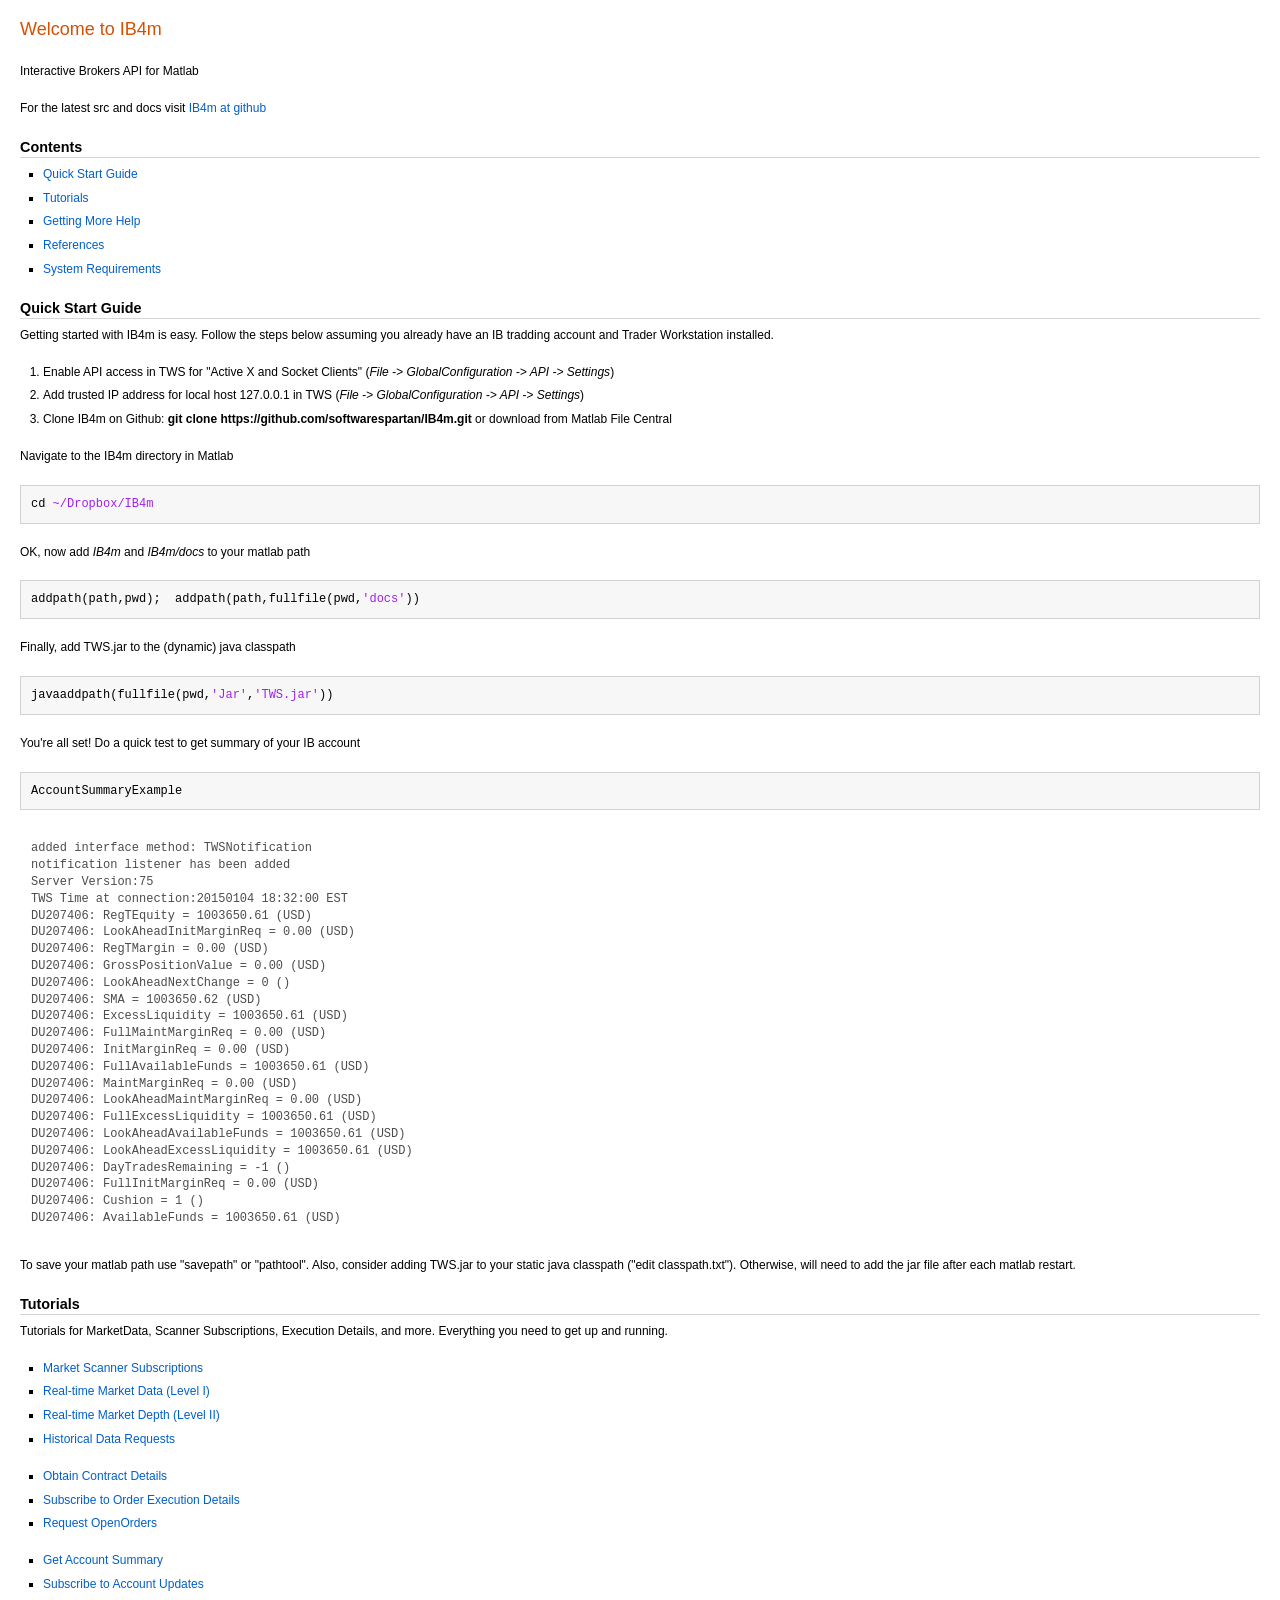
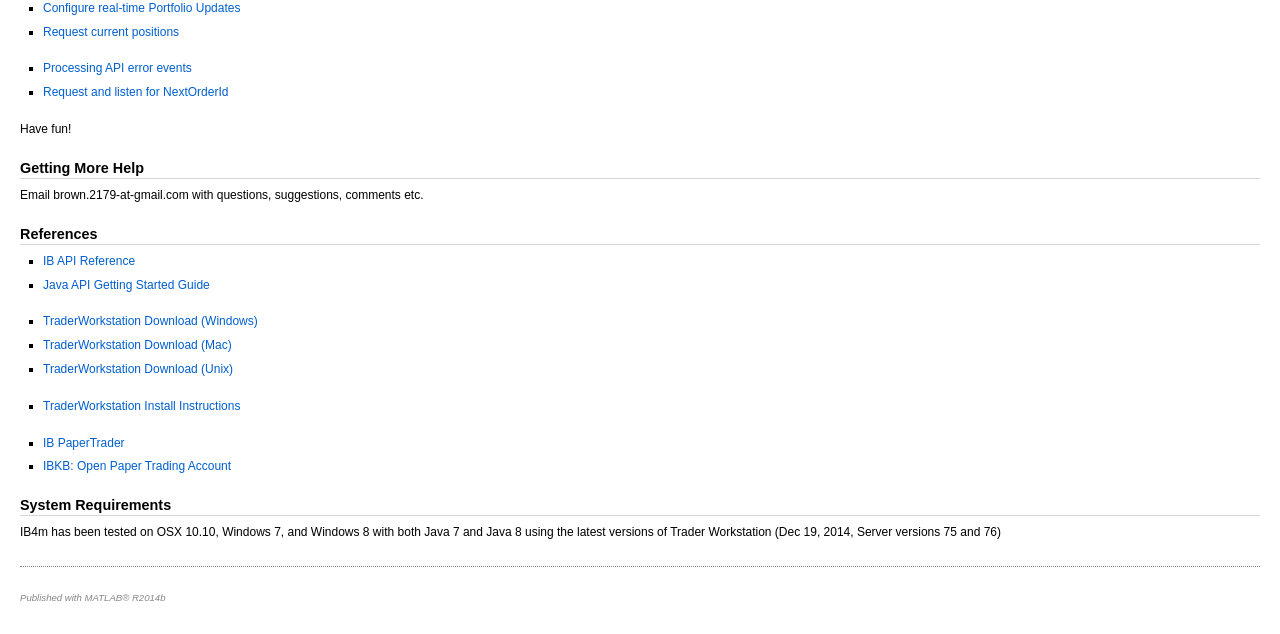
<file: index.html>
<!DOCTYPE html
  PUBLIC "-//W3C//DTD HTML 4.01 Transitional//EN">
<html><head>
      <meta http-equiv="Content-Type" content="text/html; charset=utf-8">
   <!--
This HTML was auto-generated from MATLAB code.
To make changes, update the MATLAB code and republish this document.
      --><title>Welcome to IB4m</title><meta name="generator" content="MATLAB 8.4"><link rel="schema.DC" href="http://purl.org/dc/elements/1.1/"><meta name="DC.date" content="2015-01-04"><meta name="DC.source" content="index.m"><style type="text/css">
html,body,div,span,applet,object,iframe,h1,h2,h3,h4,h5,h6,p,blockquote,pre,a,abbr,acronym,address,big,cite,code,del,dfn,em,font,img,ins,kbd,q,s,samp,small,strike,strong,sub,sup,tt,var,b,u,i,center,dl,dt,dd,ol,ul,li,fieldset,form,label,legend,table,caption,tbody,tfoot,thead,tr,th,td{margin:0;padding:0;border:0;outline:0;font-size:100%;vertical-align:baseline;background:transparent}body{line-height:1}ol,ul{list-style:none}blockquote,q{quotes:none}blockquote:before,blockquote:after,q:before,q:after{content:'';content:none}:focus{outine:0}ins{text-decoration:none}del{text-decoration:line-through}table{border-collapse:collapse;border-spacing:0}

html { min-height:100%; margin-bottom:1px; }
html body { height:100%; margin:0px; font-family:Arial, Helvetica, sans-serif; font-size:10px; color:#000; line-height:140%; background:#fff none; overflow-y:scroll; }
html body td { vertical-align:top; text-align:left; }

h1 { padding:0px; margin:0px 0px 25px; font-family:Arial, Helvetica, sans-serif; font-size:1.5em; color:#d55000; line-height:100%; font-weight:normal; }
h2 { padding:0px; margin:0px 0px 8px; font-family:Arial, Helvetica, sans-serif; font-size:1.2em; color:#000; font-weight:bold; line-height:140%; border-bottom:1px solid #d6d4d4; display:block; }
h3 { padding:0px; margin:0px 0px 5px; font-family:Arial, Helvetica, sans-serif; font-size:1.1em; color:#000; font-weight:bold; line-height:140%; }

a { color:#005fce; text-decoration:none; }
a:hover { color:#005fce; text-decoration:underline; }
a:visited { color:#004aa0; text-decoration:none; }

p { padding:0px; margin:0px 0px 20px; }
img { padding:0px; margin:0px 0px 20px; border:none; }
p img, pre img, tt img, li img, h1 img, h2 img { margin-bottom:0px; } 

ul { padding:0px; margin:0px 0px 20px 23px; list-style:square; }
ul li { padding:0px; margin:0px 0px 7px 0px; }
ul li ul { padding:5px 0px 0px; margin:0px 0px 7px 23px; }
ul li ol li { list-style:decimal; }
ol { padding:0px; margin:0px 0px 20px 0px; list-style:decimal; }
ol li { padding:0px; margin:0px 0px 7px 23px; list-style-type:decimal; }
ol li ol { padding:5px 0px 0px; margin:0px 0px 7px 0px; }
ol li ol li { list-style-type:lower-alpha; }
ol li ul { padding-top:7px; }
ol li ul li { list-style:square; }

.content { font-size:1.2em; line-height:140%; padding: 20px; }

pre, code { font-size:12px; }
tt { font-size: 1.2em; }
pre { margin:0px 0px 20px; }
pre.codeinput { padding:10px; border:1px solid #d3d3d3; background:#f7f7f7; }
pre.codeoutput { padding:10px 11px; margin:0px 0px 20px; color:#4c4c4c; }
pre.error { color:red; }

@media print { pre.codeinput, pre.codeoutput { word-wrap:break-word; width:100%; } }

span.keyword { color:#0000FF }
span.comment { color:#228B22 }
span.string { color:#A020F0 }
span.untermstring { color:#B20000 }
span.syscmd { color:#B28C00 }

.footer { width:auto; padding:10px 0px; margin:25px 0px 0px; border-top:1px dotted #878787; font-size:0.8em; line-height:140%; font-style:italic; color:#878787; text-align:left; float:none; }
.footer p { margin:0px; }
.footer a { color:#878787; }
.footer a:hover { color:#878787; text-decoration:underline; }
.footer a:visited { color:#878787; }

table th { padding:7px 5px; text-align:left; vertical-align:middle; border: 1px solid #d6d4d4; font-weight:bold; }
table td { padding:7px 5px; text-align:left; vertical-align:top; border:1px solid #d6d4d4; }





  </style></head><body><div class="content"><h1>Welcome to IB4m</h1><!--introduction--><p>Interactive Brokers API for Matlab</p><p>For the latest src and docs visit <a href="http://softwarespartan.github.io/IB4m">IB4m at github</a></p><!--/introduction--><h2>Contents</h2><div><ul><li><a href="#1">Quick Start Guide</a></li><li><a href="#7">Tutorials</a></li><li><a href="#9">Getting More Help</a></li><li><a href="#10">References</a></li><li><a href="#11">System Requirements</a></li></ul></div><h2>Quick Start Guide<a name="1"></a></h2><p>Getting started with IB4m is easy.  Follow the steps below assuming you already have an IB tradding account and Trader Workstation installed.</p><div><ol><li>Enable API access in TWS for "Active X and Socket Clients" (<i>File -&gt; GlobalConfiguration -&gt; API -&gt; Settings</i>)</li><li>Add trusted IP address for local host 127.0.0.1 in TWS (<i>File -&gt; GlobalConfiguration -&gt; API -&gt; Settings</i>)</li><li>Clone IB4m on Github: <b>git clone https://github.com/softwarespartan/IB4m.git</b> or download from Matlab File Central</li></ol></div><p>Navigate to the IB4m directory in Matlab</p><pre class="codeinput">cd <span class="string">~/Dropbox/IB4m</span>
</pre><p>OK, now add <i>IB4m</i> and <i>IB4m/docs</i> to your matlab path</p><pre class="codeinput">addpath(path,pwd);  addpath(path,fullfile(pwd,<span class="string">'docs'</span>))
</pre><p>Finally, add TWS.jar to the (dynamic) java classpath</p><pre class="codeinput">javaaddpath(fullfile(pwd,<span class="string">'Jar'</span>,<span class="string">'TWS.jar'</span>))
</pre><p>You're all set!  Do a quick test to get summary of your IB account</p><pre class="codeinput">AccountSummaryExample
</pre><pre class="codeoutput">added interface method: TWSNotification
notification listener has been added
Server Version:75
TWS Time at connection:20150104 18:32:00 EST
DU207406: RegTEquity = 1003650.61 (USD)
DU207406: LookAheadInitMarginReq = 0.00 (USD)
DU207406: RegTMargin = 0.00 (USD)
DU207406: GrossPositionValue = 0.00 (USD)
DU207406: LookAheadNextChange = 0 ()
DU207406: SMA = 1003650.62 (USD)
DU207406: ExcessLiquidity = 1003650.61 (USD)
DU207406: FullMaintMarginReq = 0.00 (USD)
DU207406: InitMarginReq = 0.00 (USD)
DU207406: FullAvailableFunds = 1003650.61 (USD)
DU207406: MaintMarginReq = 0.00 (USD)
DU207406: LookAheadMaintMarginReq = 0.00 (USD)
DU207406: FullExcessLiquidity = 1003650.61 (USD)
DU207406: LookAheadAvailableFunds = 1003650.61 (USD)
DU207406: LookAheadExcessLiquidity = 1003650.61 (USD)
DU207406: DayTradesRemaining = -1 ()
DU207406: FullInitMarginReq = 0.00 (USD)
DU207406: Cushion = 1 ()
DU207406: AvailableFunds = 1003650.61 (USD)
</pre><p>To save your matlab path use "savepath" or "pathtool". Also, consider adding TWS.jar to your static java classpath ("edit classpath.txt"). Otherwise, will need to add the jar file after each matlab restart.</p><h2>Tutorials<a name="7"></a></h2><p>Tutorials for MarketData, Scanner Subscriptions, Execution Details, and more.  Everything you need to get up and running.</p><div><ul><li><a href="http://softwarespartan.github.io/IB4m/docs/html/ScannerSubscriptionExample.html">Market Scanner Subscriptions</a></li><li><a href="http://softwarespartan.github.io/IB4m/docs/html/MarketDataExample.html">Real-time Market Data (Level I)</a></li><li><a href="http://softwarespartan.github.io/IB4m/docs/html/MarketDepthExample.html">Real-time Market Depth (Level II)</a></li><li><a href="http://softwarespartan.github.io/IB4m/docs/html/HistoricalDataExample.html">Historical Data Requests</a></li></ul></div><div><ul><li><a href="http://softwarespartan.github.io/IB4m/docs/html/ContractDetailsExample.html">Obtain Contract Details</a></li><li><a href="http://softwarespartan.github.io/IB4m/docs/html/ExecutionDetailsExample.html">Subscribe to Order Execution Details</a></li><li><a href="http://softwarespartan.github.io/IB4m/docs/html/OpenOrdersExample.html">Request OpenOrders</a></li></ul></div><div><ul><li><a href="http://softwarespartan.github.io/IB4m/docs/html/AccountSummaryExample.html">Get Account Summary</a></li><li><a href="http://softwarespartan.github.io/IB4m/docs/html/AccountUpdatesExample.html">Subscribe to Account Updates</a></li><li><a href="http://softwarespartan.github.io/IB4m/docs/html/PortfolioUpdateExample.html">Configure real-time Portfolio Updates</a></li><li><a href="http://softwarespartan.github.io/IB4m/docs/html/PositionsExample.html">Request current positions</a></li></ul></div><div><ul><li><a href="http://softwarespartan.github.io/IB4m/docs/html/ErrorExample.html">Processing API error events</a></li><li><a href="http://softwarespartan.github.io/IB4m/docs/html/NextOrderIdExample.html">Request and listen for NextOrderId</a></li></ul></div><p>Have fun!</p><h2>Getting More Help<a name="9"></a></h2><p>Email brown.2179-at-gmail.com with questions, suggestions, comments etc.</p><h2>References<a name="10"></a></h2><div><ul><li><a href="http://www.interactivebrokers.com/download/newMark/PDFs/APIprintable.pdf">IB API Reference</a></li><li><a href="https://www.interactivebrokers.com/download/JavaAPIGettingStarted.pdf">Java API Getting Started Guide</a></li></ul></div><div><ul><li><a href="https://www.interactivebrokers.com/en/?f=%2Fen%2Fcontrol%2Fsystemstandalone.php%3Fos%3Dwin%26amp%3Bib_entity%3D">TraderWorkstation Download (Windows)</a></li><li><a href="https://www.interactivebrokers.com/en/?f=%2Fen%2Fcontrol%2Fsystemstandalone.php%3Fos%3Dmac%26amp%3Bib_entity%3D">TraderWorkstation Download (Mac)</a></li><li><a href="https://www.interactivebrokers.com/en/?f=%2Fen%2Fcontrol%2Fsystemstandalone.php%3Fos%3Dunix%26amp%3Bib_entity%3D">TraderWorkstation Download (Unix)</a></li></ul></div><div><ul><li><a href="https://www.interactivebrokers.com/en/?f=%2Fen%2Fsoftware%2FinstallationInstructions.php">TraderWorkstation Install Instructions</a></li></ul></div><div><ul><li><a href="https://www.interactivebrokers.com/en/index.php?f=tws&amp;p=papertrader">IB PaperTrader</a></li><li><a href="http://ibkb.interactivebrokers.com/node/663">IBKB: Open Paper Trading Account</a></li></ul></div><h2>System Requirements<a name="11"></a></h2><p>IB4m has been tested on OSX 10.10, Windows 7, and Windows 8 with both Java 7 and Java 8 using the latest versions of Trader Workstation (Dec 19, 2014, Server versions 75 and 76)</p><p class="footer"><br><a href="http://www.mathworks.com/products/matlab/">Published with MATLAB&reg; R2014b</a><br></p></div><!--
##### SOURCE BEGIN #####
%% Welcome to IB4m
%
% Interactive Brokers API for Matlab
%
% For the latest src and docs visit  
% <http://softwarespartan.github.io/IB4m IB4m at github>
%  

%% Quick Start Guide
%
% Getting started with IB4m is easy.  Follow the steps below assuming you already have an IB tradding account and Trader Workstation installed.
%
% # Enable API access in TWS for "Active X and Socket Clients" (_File -> GlobalConfiguration -> API -> Settings_)
% # Add trusted IP address for local host 127.0.0.1 in TWS (_File -> GlobalConfiguration -> API -> Settings_)
% # Clone IB4m on Github: *git clone https://github.com/softwarespartan/IB4m.git* or download from Matlab File Central

%% 
% Navigate to the IB4m directory in Matlab
cd ~/Dropbox/IB4m

%%
% OK, now add _IB4m_ and _IB4m/docs_ to your matlab path 
addpath(path,pwd);  addpath(path,fullfile(pwd,'docs'))

%%
% Finally, add TWS.jar to the (dynamic) java classpath
javaaddpath(fullfile(pwd,'Jar','TWS.jar'))

%%
% You're all set!  Do a quick test to get summary of your IB account
AccountSummaryExample 

%%
% To save your matlab path use "savepath" or "pathtool".  
% Also, consider adding TWS.jar to your static java classpath ("edit classpath.txt").  
% Otherwise, will need to add the jar file after each matlab restart.

%% Tutorials
%
% Tutorials for MarketData, Scanner Subscriptions, Execution Details, and more.  Everything you need to get up and running.
%
% * <http://softwarespartan.github.io/IB4m/docs/html/ScannerSubscriptionExample.html Market Scanner Subscriptions>
% * <http://softwarespartan.github.io/IB4m/docs/html/MarketDataExample.html Real-time Market Data (Level I)>
% * <http://softwarespartan.github.io/IB4m/docs/html/MarketDepthExample.html Real-time Market Depth (Level II)>
% * <http://softwarespartan.github.io/IB4m/docs/html/HistoricalDataExample.html Historical Data Requests>
%
% * <http://softwarespartan.github.io/IB4m/docs/html/ContractDetailsExample.html Obtain Contract Details>
% * <http://softwarespartan.github.io/IB4m/docs/html/ExecutionDetailsExample.html Subscribe to Order Execution Details>
% * <http://softwarespartan.github.io/IB4m/docs/html/OpenOrdersExample.html Request OpenOrders>
%
% * <http://softwarespartan.github.io/IB4m/docs/html/AccountSummaryExample.html Get Account Summary>
% * <http://softwarespartan.github.io/IB4m/docs/html/AccountUpdatesExample.html Subscribe to Account Updates>
% * <http://softwarespartan.github.io/IB4m/docs/html/PortfolioUpdateExample.html Configure real-time Portfolio Updates>
% * <http://softwarespartan.github.io/IB4m/docs/html/PositionsExample.html Request current positions>
%
% * <http://softwarespartan.github.io/IB4m/docs/html/ErrorExample.html Processing API error events>
% * <http://softwarespartan.github.io/IB4m/docs/html/NextOrderIdExample.html Request and listen for NextOrderId>
%%
% Have fun!

%% Getting More Help
% Email brown.2179-at-gmail.com with questions, suggestions, comments etc.  

%% References
%
% * <http://www.interactivebrokers.com/download/newMark/PDFs/APIprintable.pdf IB API Reference>
% * <https://www.interactivebrokers.com/download/JavaAPIGettingStarted.pdf Java API Getting Started Guide>
%
% * <https://www.interactivebrokers.com/en/?f=%2Fen%2Fcontrol%2Fsystemstandalone.php%3Fos%3Dwin%26amp%3Bib_entity%3D  TraderWorkstation Download (Windows)>
% * <https://www.interactivebrokers.com/en/?f=%2Fen%2Fcontrol%2Fsystemstandalone.php%3Fos%3Dmac%26amp%3Bib_entity%3D  TraderWorkstation Download (Mac)>
% * <https://www.interactivebrokers.com/en/?f=%2Fen%2Fcontrol%2Fsystemstandalone.php%3Fos%3Dunix%26amp%3Bib_entity%3D TraderWorkstation Download (Unix)>
%
% * <https://www.interactivebrokers.com/en/?f=%2Fen%2Fsoftware%2FinstallationInstructions.php TraderWorkstation Install Instructions>
%
% * <https://www.interactivebrokers.com/en/index.php?f=tws&p=papertrader IB PaperTrader>
% * <http://ibkb.interactivebrokers.com/node/663 IBKB: Open Paper Trading Account>

%% System Requirements 
%
% IB4m has been tested on OSX 10.10, Windows 7, and Windows 8 with both Java 7 and Java 8 using the latest versions of Trader Workstation (Dec 19, 2014, Server versions 75 and 76)
##### SOURCE END #####
--></body></html>
</file>
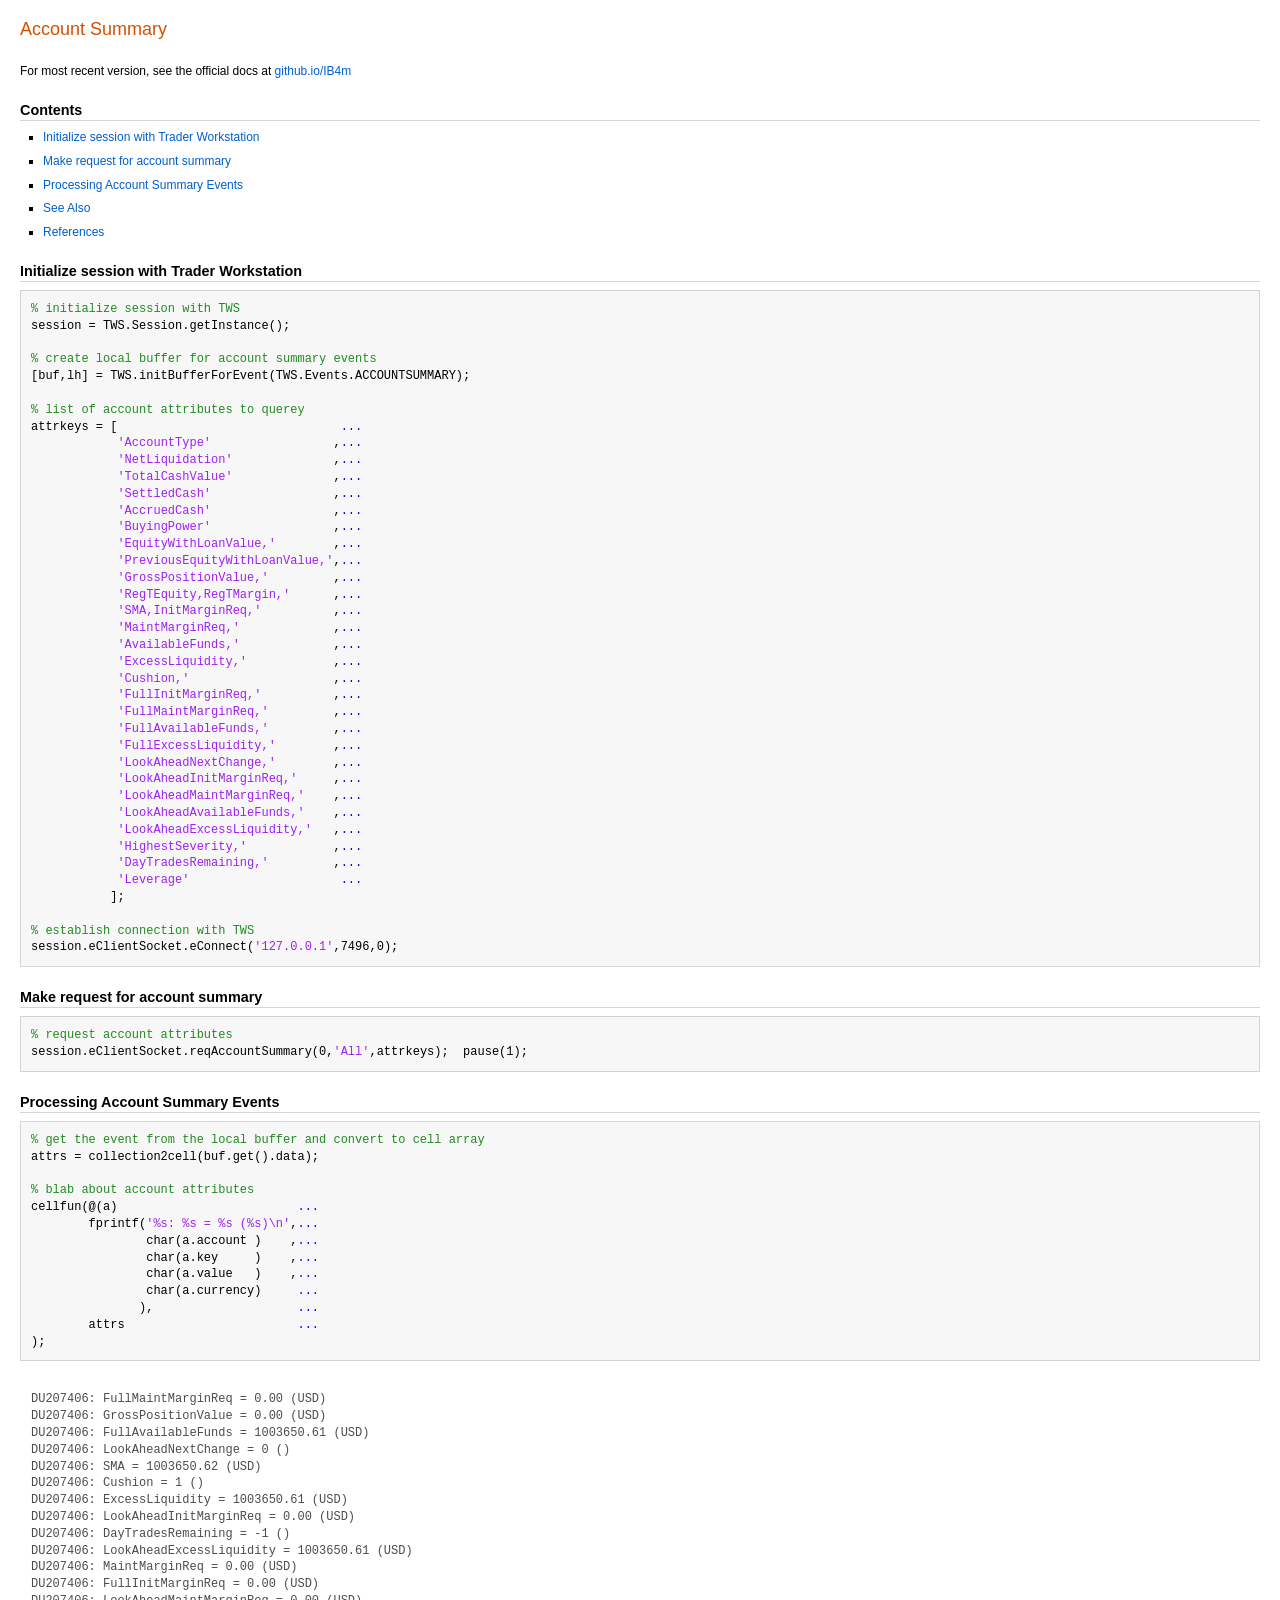
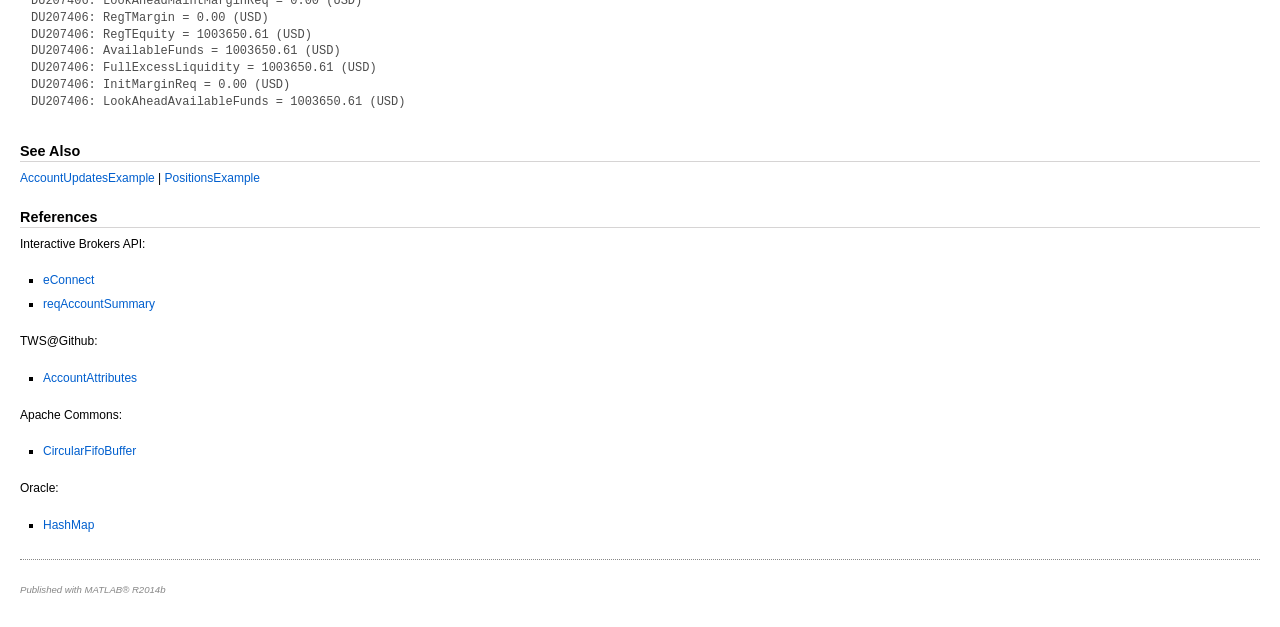
<file: docs/html/AccountSummaryExample.html>
<!DOCTYPE html
  PUBLIC "-//W3C//DTD HTML 4.01 Transitional//EN">
<html><head>
      <meta http-equiv="Content-Type" content="text/html; charset=utf-8">
   <!--
This HTML was auto-generated from MATLAB code.
To make changes, update the MATLAB code and republish this document.
      --><title>Account Summary</title><meta name="generator" content="MATLAB 8.4"><link rel="schema.DC" href="http://purl.org/dc/elements/1.1/"><meta name="DC.date" content="2015-01-04"><meta name="DC.source" content="AccountSummaryExample.m"><style type="text/css">
html,body,div,span,applet,object,iframe,h1,h2,h3,h4,h5,h6,p,blockquote,pre,a,abbr,acronym,address,big,cite,code,del,dfn,em,font,img,ins,kbd,q,s,samp,small,strike,strong,sub,sup,tt,var,b,u,i,center,dl,dt,dd,ol,ul,li,fieldset,form,label,legend,table,caption,tbody,tfoot,thead,tr,th,td{margin:0;padding:0;border:0;outline:0;font-size:100%;vertical-align:baseline;background:transparent}body{line-height:1}ol,ul{list-style:none}blockquote,q{quotes:none}blockquote:before,blockquote:after,q:before,q:after{content:'';content:none}:focus{outine:0}ins{text-decoration:none}del{text-decoration:line-through}table{border-collapse:collapse;border-spacing:0}

html { min-height:100%; margin-bottom:1px; }
html body { height:100%; margin:0px; font-family:Arial, Helvetica, sans-serif; font-size:10px; color:#000; line-height:140%; background:#fff none; overflow-y:scroll; }
html body td { vertical-align:top; text-align:left; }

h1 { padding:0px; margin:0px 0px 25px; font-family:Arial, Helvetica, sans-serif; font-size:1.5em; color:#d55000; line-height:100%; font-weight:normal; }
h2 { padding:0px; margin:0px 0px 8px; font-family:Arial, Helvetica, sans-serif; font-size:1.2em; color:#000; font-weight:bold; line-height:140%; border-bottom:1px solid #d6d4d4; display:block; }
h3 { padding:0px; margin:0px 0px 5px; font-family:Arial, Helvetica, sans-serif; font-size:1.1em; color:#000; font-weight:bold; line-height:140%; }

a { color:#005fce; text-decoration:none; }
a:hover { color:#005fce; text-decoration:underline; }
a:visited { color:#004aa0; text-decoration:none; }

p { padding:0px; margin:0px 0px 20px; }
img { padding:0px; margin:0px 0px 20px; border:none; }
p img, pre img, tt img, li img, h1 img, h2 img { margin-bottom:0px; } 

ul { padding:0px; margin:0px 0px 20px 23px; list-style:square; }
ul li { padding:0px; margin:0px 0px 7px 0px; }
ul li ul { padding:5px 0px 0px; margin:0px 0px 7px 23px; }
ul li ol li { list-style:decimal; }
ol { padding:0px; margin:0px 0px 20px 0px; list-style:decimal; }
ol li { padding:0px; margin:0px 0px 7px 23px; list-style-type:decimal; }
ol li ol { padding:5px 0px 0px; margin:0px 0px 7px 0px; }
ol li ol li { list-style-type:lower-alpha; }
ol li ul { padding-top:7px; }
ol li ul li { list-style:square; }

.content { font-size:1.2em; line-height:140%; padding: 20px; }

pre, code { font-size:12px; }
tt { font-size: 1.2em; }
pre { margin:0px 0px 20px; }
pre.codeinput { padding:10px; border:1px solid #d3d3d3; background:#f7f7f7; }
pre.codeoutput { padding:10px 11px; margin:0px 0px 20px; color:#4c4c4c; }
pre.error { color:red; }

@media print { pre.codeinput, pre.codeoutput { word-wrap:break-word; width:100%; } }

span.keyword { color:#0000FF }
span.comment { color:#228B22 }
span.string { color:#A020F0 }
span.untermstring { color:#B20000 }
span.syscmd { color:#B28C00 }

.footer { width:auto; padding:10px 0px; margin:25px 0px 0px; border-top:1px dotted #878787; font-size:0.8em; line-height:140%; font-style:italic; color:#878787; text-align:left; float:none; }
.footer p { margin:0px; }
.footer a { color:#878787; }
.footer a:hover { color:#878787; text-decoration:underline; }
.footer a:visited { color:#878787; }

table th { padding:7px 5px; text-align:left; vertical-align:middle; border: 1px solid #d6d4d4; font-weight:bold; }
table td { padding:7px 5px; text-align:left; vertical-align:top; border:1px solid #d6d4d4; }





  </style></head><body><div class="content"><h1>Account Summary</h1><!--introduction--><p>For most recent version, see the official docs at <a href="http://softwarespartan.github.io/IB4m/docs/html/AccountSummaryExample.html">github.io/IB4m</a></p><!--/introduction--><h2>Contents</h2><div><ul><li><a href="#1">Initialize session with Trader Workstation</a></li><li><a href="#2">Make request for account summary</a></li><li><a href="#3">Processing Account Summary Events</a></li><li><a href="#4">See Also</a></li><li><a href="#5">References</a></li></ul></div><h2>Initialize session with Trader Workstation<a name="1"></a></h2><pre class="codeinput"><span class="comment">% initialize session with TWS</span>
session = TWS.Session.getInstance();

<span class="comment">% create local buffer for account summary events</span>
[buf,lh] = TWS.initBufferForEvent(TWS.Events.ACCOUNTSUMMARY);

<span class="comment">% list of account attributes to querey</span>
attrkeys = [                               <span class="keyword">...</span>
            <span class="string">'AccountType'</span>                 ,<span class="keyword">...</span>
            <span class="string">'NetLiquidation'</span>              ,<span class="keyword">...</span>
            <span class="string">'TotalCashValue'</span>              ,<span class="keyword">...</span>
            <span class="string">'SettledCash'</span>                 ,<span class="keyword">...</span>
            <span class="string">'AccruedCash'</span>                 ,<span class="keyword">...</span>
            <span class="string">'BuyingPower'</span>                 ,<span class="keyword">...</span>
            <span class="string">'EquityWithLoanValue,'</span>        ,<span class="keyword">...</span>
            <span class="string">'PreviousEquityWithLoanValue,'</span>,<span class="keyword">...</span>
            <span class="string">'GrossPositionValue,'</span>         ,<span class="keyword">...</span>
            <span class="string">'RegTEquity,RegTMargin,'</span>      ,<span class="keyword">...</span>
            <span class="string">'SMA,InitMarginReq,'</span>          ,<span class="keyword">...</span>
            <span class="string">'MaintMarginReq,'</span>             ,<span class="keyword">...</span>
            <span class="string">'AvailableFunds,'</span>             ,<span class="keyword">...</span>
            <span class="string">'ExcessLiquidity,'</span>            ,<span class="keyword">...</span>
            <span class="string">'Cushion,'</span>                    ,<span class="keyword">...</span>
            <span class="string">'FullInitMarginReq,'</span>          ,<span class="keyword">...</span>
            <span class="string">'FullMaintMarginReq,'</span>         ,<span class="keyword">...</span>
            <span class="string">'FullAvailableFunds,'</span>         ,<span class="keyword">...</span>
            <span class="string">'FullExcessLiquidity,'</span>        ,<span class="keyword">...</span>
            <span class="string">'LookAheadNextChange,'</span>        ,<span class="keyword">...</span>
            <span class="string">'LookAheadInitMarginReq,'</span>     ,<span class="keyword">...</span>
            <span class="string">'LookAheadMaintMarginReq,'</span>    ,<span class="keyword">...</span>
            <span class="string">'LookAheadAvailableFunds,'</span>    ,<span class="keyword">...</span>
            <span class="string">'LookAheadExcessLiquidity,'</span>   ,<span class="keyword">...</span>
            <span class="string">'HighestSeverity,'</span>            ,<span class="keyword">...</span>
            <span class="string">'DayTradesRemaining,'</span>         ,<span class="keyword">...</span>
            <span class="string">'Leverage'</span>                     <span class="keyword">...</span>
           ];

<span class="comment">% establish connection with TWS</span>
session.eClientSocket.eConnect(<span class="string">'127.0.0.1'</span>,7496,0);
</pre><h2>Make request for account summary<a name="2"></a></h2><pre class="codeinput"><span class="comment">% request account attributes</span>
session.eClientSocket.reqAccountSummary(0,<span class="string">'All'</span>,attrkeys);  pause(1);
</pre><h2>Processing Account Summary Events<a name="3"></a></h2><pre class="codeinput"><span class="comment">% get the event from the local buffer and convert to cell array</span>
attrs = collection2cell(buf.get().data);

<span class="comment">% blab about account attributes</span>
cellfun(@(a)                         <span class="keyword">...</span>
        fprintf(<span class="string">'%s: %s = %s (%s)\n'</span>,<span class="keyword">...</span>
                char(a.account )    ,<span class="keyword">...</span>
                char(a.key     )    ,<span class="keyword">...</span>
                char(a.value   )    ,<span class="keyword">...</span>
                char(a.currency)     <span class="keyword">...</span>
               ),                    <span class="keyword">...</span>
        attrs                        <span class="keyword">...</span>
);
</pre><pre class="codeoutput">DU207406: FullMaintMarginReq = 0.00 (USD)
DU207406: GrossPositionValue = 0.00 (USD)
DU207406: FullAvailableFunds = 1003650.61 (USD)
DU207406: LookAheadNextChange = 0 ()
DU207406: SMA = 1003650.62 (USD)
DU207406: Cushion = 1 ()
DU207406: ExcessLiquidity = 1003650.61 (USD)
DU207406: LookAheadInitMarginReq = 0.00 (USD)
DU207406: DayTradesRemaining = -1 ()
DU207406: LookAheadExcessLiquidity = 1003650.61 (USD)
DU207406: MaintMarginReq = 0.00 (USD)
DU207406: FullInitMarginReq = 0.00 (USD)
DU207406: LookAheadMaintMarginReq = 0.00 (USD)
DU207406: RegTMargin = 0.00 (USD)
DU207406: RegTEquity = 1003650.61 (USD)
DU207406: AvailableFunds = 1003650.61 (USD)
DU207406: FullExcessLiquidity = 1003650.61 (USD)
DU207406: InitMarginReq = 0.00 (USD)
DU207406: LookAheadAvailableFunds = 1003650.61 (USD)
</pre><h2>See Also<a name="4"></a></h2><p><a href="http://softwarespartan.github.io/IB4m/docs/html/AccountUpdatesExample.html">AccountUpdatesExample</a> | <a href="http://softwarespartan.github.io/IB4m/docs/html/PositionsExample.html">PositionsExample</a></p><h2>References<a name="5"></a></h2><p>Interactive Brokers API:</p><div><ul><li><a href="https://www.interactivebrokers.com/en/software/api/apiguide/java/econnect.htm">eConnect</a></li><li><a href="https://www.interactivebrokers.com/en/software/api/apiguide/java/accountsummary.htm">reqAccountSummary</a></li></ul></div><p>TWS@Github:</p><div><ul><li><a href="https://github.com/softwarespartan/TWS/blob/master/src/com/tws/AccountAttribute.java">AccountAttributes</a></li></ul></div><p>Apache Commons:</p><div><ul><li><a href="https://commons.apache.org/proper/commons-collections/javadocs/api-3.2.1/org/apache/commons/collections/buffer/CircularFifoBuffer.html">CircularFifoBuffer</a></li></ul></div><p>Oracle:</p><div><ul><li><a href="http://docs.oracle.com/javase/8/docs/api/java/util/HashMap.html">HashMap</a></li></ul></div><p class="footer"><br><a href="http://www.mathworks.com/products/matlab/">Published with MATLAB&reg; R2014b</a><br></p></div><!--
##### SOURCE BEGIN #####
%% Account Summary
% For most recent version, see the official docs at
% <http://softwarespartan.github.io/IB4m/docs/html/AccountSummaryExample.html github.io/IB4m>


%% Initialize session with Trader Workstation

% initialize session with TWS
session = TWS.Session.getInstance();

% create local buffer for account summary events 
[buf,lh] = TWS.initBufferForEvent(TWS.Events.ACCOUNTSUMMARY);

% list of account attributes to querey
attrkeys = [                               ...
            'AccountType'                 ,...
            'NetLiquidation'              ,...
            'TotalCashValue'              ,...
            'SettledCash'                 ,...
            'AccruedCash'                 ,...
            'BuyingPower'                 ,...
            'EquityWithLoanValue,'        ,...
            'PreviousEquityWithLoanValue,',...
            'GrossPositionValue,'         ,...
            'RegTEquity,RegTMargin,'      ,...
            'SMA,InitMarginReq,'          ,...
            'MaintMarginReq,'             ,...
            'AvailableFunds,'             ,...
            'ExcessLiquidity,'            ,...
            'Cushion,'                    ,...
            'FullInitMarginReq,'          ,...
            'FullMaintMarginReq,'         ,...
            'FullAvailableFunds,'         ,...
            'FullExcessLiquidity,'        ,...
            'LookAheadNextChange,'        ,...
            'LookAheadInitMarginReq,'     ,...
            'LookAheadMaintMarginReq,'    ,...
            'LookAheadAvailableFunds,'    ,...
            'LookAheadExcessLiquidity,'   ,...
            'HighestSeverity,'            ,...
            'DayTradesRemaining,'         ,...
            'Leverage'                     ...
           ];
   
% establish connection with TWS
session.eClientSocket.eConnect('127.0.0.1',7496,0);

%% Make request for account summary

% request account attributes
session.eClientSocket.reqAccountSummary(0,'All',attrkeys);  pause(1);

%% Processing Account Summary Events

% get the event from the local buffer and convert to cell array
attrs = collection2cell(buf.get().data);

% blab about account attributes
cellfun(@(a)                         ...
        fprintf('%s: %s = %s (%s)\n',...
                char(a.account )    ,...
                char(a.key     )    ,...
                char(a.value   )    ,...
                char(a.currency)     ...
               ),                    ...
        attrs                        ...
);

%% See Also
% <http://softwarespartan.github.io/IB4m/docs/html/AccountUpdatesExample.html AccountUpdatesExample> | <http://softwarespartan.github.io/IB4m/docs/html/PositionsExample.html PositionsExample>

%% References
% Interactive Brokers API: 
%
% * <https://www.interactivebrokers.com/en/software/api/apiguide/java/econnect.htm eConnect>
% * <https://www.interactivebrokers.com/en/software/api/apiguide/java/accountsummary.htm reqAccountSummary>
% 
% TWS@Github:
%
% * <https://github.com/softwarespartan/TWS/blob/master/src/com/tws/AccountAttribute.java AccountAttributes>
%
% Apache Commons:
%
% * <https://commons.apache.org/proper/commons-collections/javadocs/api-3.2.1/org/apache/commons/collections/buffer/CircularFifoBuffer.html CircularFifoBuffer>
%
% Oracle:
%
% * <http://docs.oracle.com/javase/8/docs/api/java/util/HashMap.html HashMap>
%
##### SOURCE END #####
--></body></html>
</file>
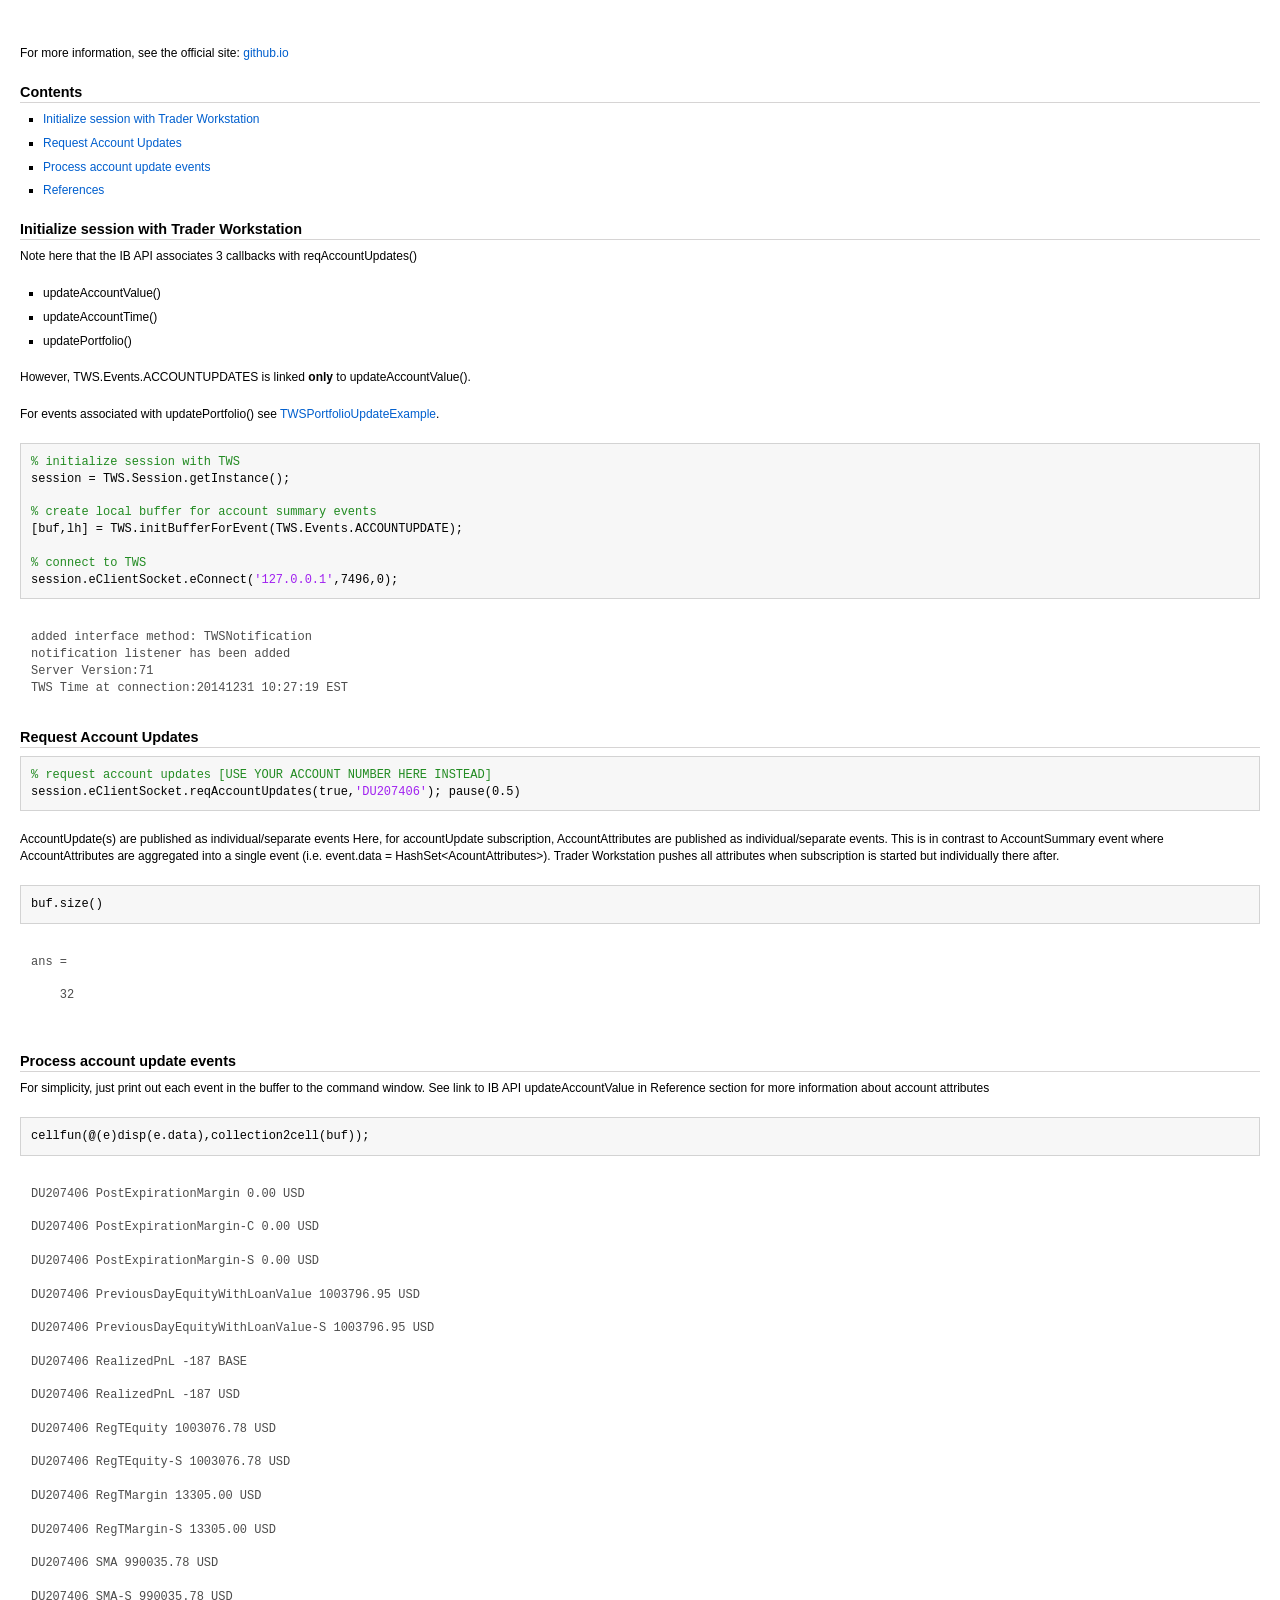
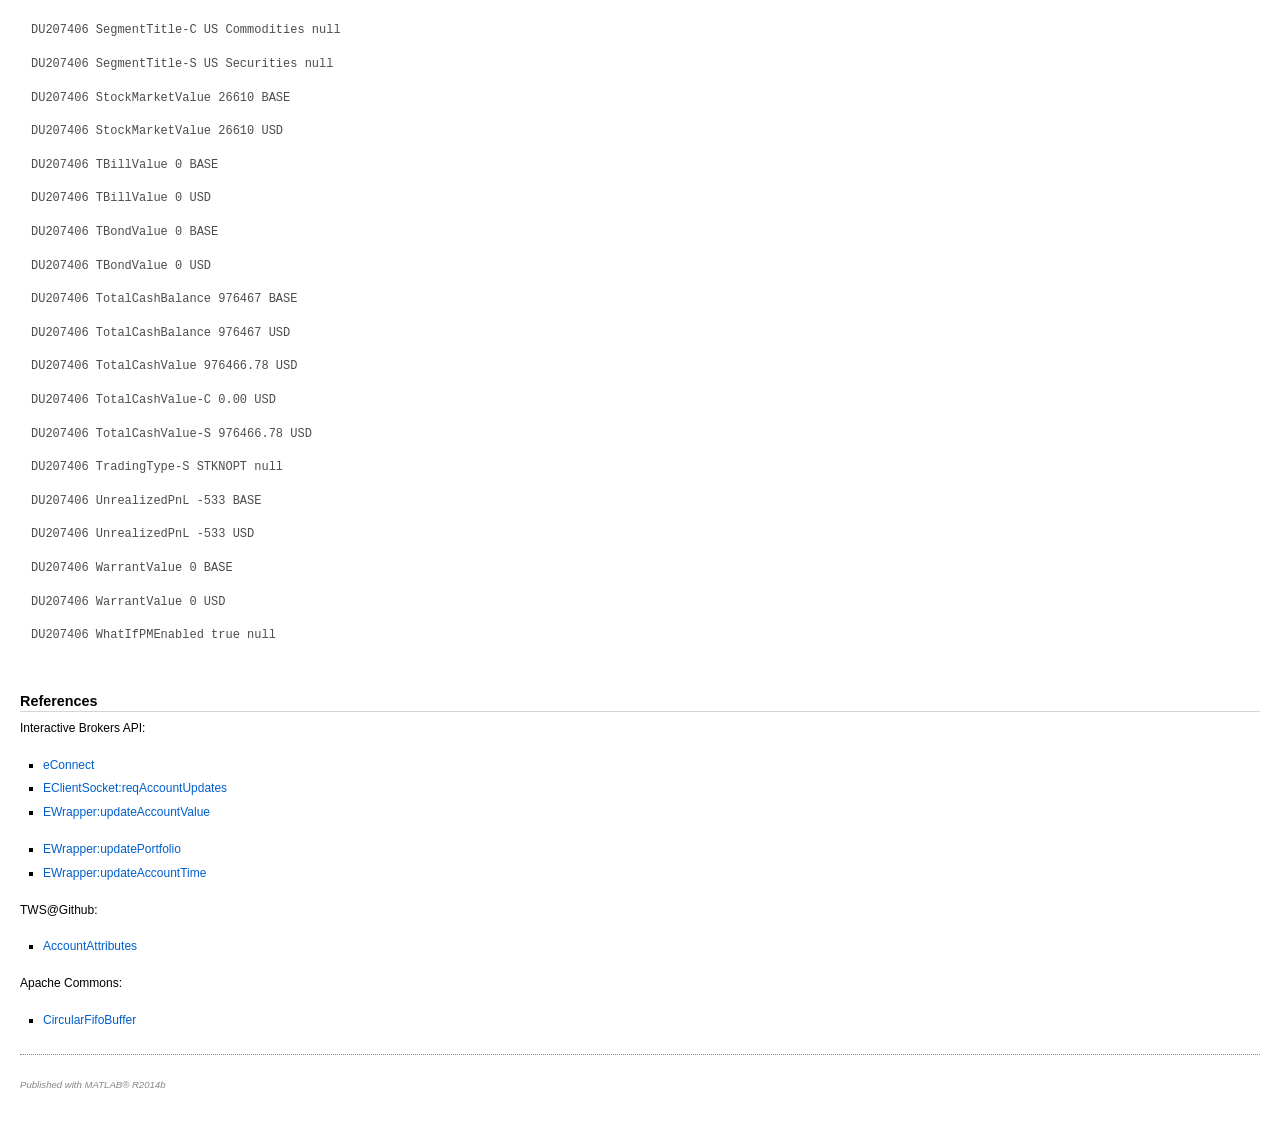
<file: docs/html/AccountUpdatesExample.html>
<!DOCTYPE html
  PUBLIC "-//W3C//DTD HTML 4.01 Transitional//EN">
<html><head>
      <meta http-equiv="Content-Type" content="text/html; charset=utf-8">
   <!--
This HTML was auto-generated from MATLAB code.
To make changes, update the MATLAB code and republish this document.
      --><title>TWSAccountUpdatesExample</title><meta name="generator" content="MATLAB 8.4"><link rel="schema.DC" href="http://purl.org/dc/elements/1.1/"><meta name="DC.date" content="2014-12-31"><meta name="DC.source" content="TWSAccountUpdatesExample.m"><style type="text/css">
html,body,div,span,applet,object,iframe,h1,h2,h3,h4,h5,h6,p,blockquote,pre,a,abbr,acronym,address,big,cite,code,del,dfn,em,font,img,ins,kbd,q,s,samp,small,strike,strong,sub,sup,tt,var,b,u,i,center,dl,dt,dd,ol,ul,li,fieldset,form,label,legend,table,caption,tbody,tfoot,thead,tr,th,td{margin:0;padding:0;border:0;outline:0;font-size:100%;vertical-align:baseline;background:transparent}body{line-height:1}ol,ul{list-style:none}blockquote,q{quotes:none}blockquote:before,blockquote:after,q:before,q:after{content:'';content:none}:focus{outine:0}ins{text-decoration:none}del{text-decoration:line-through}table{border-collapse:collapse;border-spacing:0}

html { min-height:100%; margin-bottom:1px; }
html body { height:100%; margin:0px; font-family:Arial, Helvetica, sans-serif; font-size:10px; color:#000; line-height:140%; background:#fff none; overflow-y:scroll; }
html body td { vertical-align:top; text-align:left; }

h1 { padding:0px; margin:0px 0px 25px; font-family:Arial, Helvetica, sans-serif; font-size:1.5em; color:#d55000; line-height:100%; font-weight:normal; }
h2 { padding:0px; margin:0px 0px 8px; font-family:Arial, Helvetica, sans-serif; font-size:1.2em; color:#000; font-weight:bold; line-height:140%; border-bottom:1px solid #d6d4d4; display:block; }
h3 { padding:0px; margin:0px 0px 5px; font-family:Arial, Helvetica, sans-serif; font-size:1.1em; color:#000; font-weight:bold; line-height:140%; }

a { color:#005fce; text-decoration:none; }
a:hover { color:#005fce; text-decoration:underline; }
a:visited { color:#004aa0; text-decoration:none; }

p { padding:0px; margin:0px 0px 20px; }
img { padding:0px; margin:0px 0px 20px; border:none; }
p img, pre img, tt img, li img, h1 img, h2 img { margin-bottom:0px; } 

ul { padding:0px; margin:0px 0px 20px 23px; list-style:square; }
ul li { padding:0px; margin:0px 0px 7px 0px; }
ul li ul { padding:5px 0px 0px; margin:0px 0px 7px 23px; }
ul li ol li { list-style:decimal; }
ol { padding:0px; margin:0px 0px 20px 0px; list-style:decimal; }
ol li { padding:0px; margin:0px 0px 7px 23px; list-style-type:decimal; }
ol li ol { padding:5px 0px 0px; margin:0px 0px 7px 0px; }
ol li ol li { list-style-type:lower-alpha; }
ol li ul { padding-top:7px; }
ol li ul li { list-style:square; }

.content { font-size:1.2em; line-height:140%; padding: 20px; }

pre, code { font-size:12px; }
tt { font-size: 1.2em; }
pre { margin:0px 0px 20px; }
pre.codeinput { padding:10px; border:1px solid #d3d3d3; background:#f7f7f7; }
pre.codeoutput { padding:10px 11px; margin:0px 0px 20px; color:#4c4c4c; }
pre.error { color:red; }

@media print { pre.codeinput, pre.codeoutput { word-wrap:break-word; width:100%; } }

span.keyword { color:#0000FF }
span.comment { color:#228B22 }
span.string { color:#A020F0 }
span.untermstring { color:#B20000 }
span.syscmd { color:#B28C00 }

.footer { width:auto; padding:10px 0px; margin:25px 0px 0px; border-top:1px dotted #878787; font-size:0.8em; line-height:140%; font-style:italic; color:#878787; text-align:left; float:none; }
.footer p { margin:0px; }
.footer a { color:#878787; }
.footer a:hover { color:#878787; text-decoration:underline; }
.footer a:visited { color:#878787; }

table th { padding:7px 5px; text-align:left; vertical-align:middle; border: 1px solid #d6d4d4; font-weight:bold; }
table td { padding:7px 5px; text-align:left; vertical-align:top; border:1px solid #d6d4d4; }





  </style></head><body><div class="content"><h1></h1><!--introduction--><p>For more information, see the official site: <a href="https://github.com/softwarespartan">github.io</a></p><!--/introduction--><h2>Contents</h2><div><ul><li><a href="#1">Initialize session with Trader Workstation</a></li><li><a href="#2">Request Account Updates</a></li><li><a href="#4">Process account update events</a></li><li><a href="#5">References</a></li></ul></div><h2>Initialize session with Trader Workstation<a name="1"></a></h2><p>Note here that the IB API associates 3 callbacks with reqAccountUpdates()</p><div><ul><li>updateAccountValue()</li><li>updateAccountTime()</li><li>updatePortfolio()</li></ul></div><p>However, TWS.Events.ACCOUNTUPDATES is linked <b>only</b> to updateAccountValue().</p><p>For events associated with updatePortfolio() see <a href="matlab:showdemo('TWSPortfolioUpdateExample')">TWSPortfolioUpdateExample</a>.</p><pre class="codeinput"><span class="comment">% initialize session with TWS</span>
session = TWS.Session.getInstance();

<span class="comment">% create local buffer for account summary events</span>
[buf,lh] = TWS.initBufferForEvent(TWS.Events.ACCOUNTUPDATE);

<span class="comment">% connect to TWS</span>
session.eClientSocket.eConnect(<span class="string">'127.0.0.1'</span>,7496,0);
</pre><pre class="codeoutput">added interface method: TWSNotification
notification listener has been added
Server Version:71
TWS Time at connection:20141231 10:27:19 EST
</pre><h2>Request Account Updates<a name="2"></a></h2><pre class="codeinput"><span class="comment">% request account updates [USE YOUR ACCOUNT NUMBER HERE INSTEAD]</span>
session.eClientSocket.reqAccountUpdates(true,<span class="string">'DU207406'</span>); pause(0.5)
</pre><p>AccountUpdate(s) are published as individual/separate events Here, for accountUpdate subscription, AccountAttributes are published as individual/separate events. This is in contrast to AccountSummary event where AccountAttributes are aggregated into a single event (i.e. event.data = HashSet&lt;AcountAttributes&gt;). Trader Workstation pushes all attributes when subscription is started but individually there after.</p><pre class="codeinput">buf.size()
</pre><pre class="codeoutput">
ans =

    32

</pre><h2>Process account update events<a name="4"></a></h2><p>For simplicity, just print out each event in the buffer to the command window. See link to IB API updateAccountValue in Reference section for more information about account attributes</p><pre class="codeinput">cellfun(@(e)disp(e.data),collection2cell(buf));
</pre><pre class="codeoutput">DU207406 PostExpirationMargin 0.00 USD
 
DU207406 PostExpirationMargin-C 0.00 USD
 
DU207406 PostExpirationMargin-S 0.00 USD
 
DU207406 PreviousDayEquityWithLoanValue 1003796.95 USD
 
DU207406 PreviousDayEquityWithLoanValue-S 1003796.95 USD
 
DU207406 RealizedPnL -187 BASE
 
DU207406 RealizedPnL -187 USD
 
DU207406 RegTEquity 1003076.78 USD
 
DU207406 RegTEquity-S 1003076.78 USD
 
DU207406 RegTMargin 13305.00 USD
 
DU207406 RegTMargin-S 13305.00 USD
 
DU207406 SMA 990035.78 USD
 
DU207406 SMA-S 990035.78 USD
 
DU207406 SegmentTitle-C US Commodities null
 
DU207406 SegmentTitle-S US Securities null
 
DU207406 StockMarketValue 26610 BASE
 
DU207406 StockMarketValue 26610 USD
 
DU207406 TBillValue 0 BASE
 
DU207406 TBillValue 0 USD
 
DU207406 TBondValue 0 BASE
 
DU207406 TBondValue 0 USD
 
DU207406 TotalCashBalance 976467 BASE
 
DU207406 TotalCashBalance 976467 USD
 
DU207406 TotalCashValue 976466.78 USD
 
DU207406 TotalCashValue-C 0.00 USD
 
DU207406 TotalCashValue-S 976466.78 USD
 
DU207406 TradingType-S STKNOPT null
 
DU207406 UnrealizedPnL -533 BASE
 
DU207406 UnrealizedPnL -533 USD
 
DU207406 WarrantValue 0 BASE
 
DU207406 WarrantValue 0 USD
 
DU207406 WhatIfPMEnabled true null
 
</pre><h2>References<a name="5"></a></h2><p>Interactive Brokers API:</p><div><ul><li><a href="https://www.interactivebrokers.com/en/software/api/apiguide/java/econnect.htm">eConnect</a></li><li><a href="https://www.interactivebrokers.com/en/software/api/apiguide/java/reqaccountupdates.htm">EClientSocket:reqAccountUpdates</a></li><li><a href="https://www.interactivebrokers.com/en/software/api/apiguide/java/updateaccountvalue.htm">EWrapper:updateAccountValue</a></li></ul></div><div><ul><li><a href="https://www.interactivebrokers.com/en/software/api/apiguide/java/updateportfolio.htm">EWrapper:updatePortfolio</a></li><li><a href="https://www.interactivebrokers.com/en/software/api/apiguide/java/updateaccounttime.htm">EWrapper:updateAccountTime</a></li></ul></div><p>TWS@Github:</p><div><ul><li><a href="https://github.com/softwarespartan/TWS/blob/master/src/com/tws/AccountAttribute.java">AccountAttributes</a></li></ul></div><p>Apache Commons:</p><div><ul><li><a href="https://commons.apache.org/proper/commons-collections/javadocs/api-3.2.1/org/apache/commons/collections/buffer/CircularFifoBuffer.html">CircularFifoBuffer</a></li></ul></div><p class="footer"><br><a href="http://www.mathworks.com/products/matlab/">Published with MATLAB&reg; R2014b</a><br></p></div><!--
##### SOURCE BEGIN #####
%%
% For more information, see the official site:
% <https://github.com/softwarespartan github.io>


%% Initialize session with Trader Workstation
%
% Note here that the IB API associates 3 callbacks with reqAccountUpdates()
%
% * updateAccountValue()
% * updateAccountTime()
% * updatePortfolio()
%
% However, TWS.Events.ACCOUNTUPDATES is linked *only* to updateAccountValue(). 
%
% For events associated with updatePortfolio() see <matlab:showdemo('TWSPortfolioUpdateExample') TWSPortfolioUpdateExample>.
%

% initialize session with TWS
session = TWS.Session.getInstance();

% create local buffer for account summary events 
[buf,lh] = TWS.initBufferForEvent(TWS.Events.ACCOUNTUPDATE);

% connect to TWS
session.eClientSocket.eConnect('127.0.0.1',7496,0);

%% Request Account Updates

% request account updates [USE YOUR ACCOUNT NUMBER HERE INSTEAD]
session.eClientSocket.reqAccountUpdates(true,'DU207406'); pause(0.5)

%% 
% AccountUpdate(s) are published as individual/separate events
% Here, for accountUpdate subscription, AccountAttributes are published as individual/separate 
% events. This is in contrast to AccountSummary event where AccountAttributes are aggregated
% into a single event (i.e. event.data = HashSet<AcountAttributes>).
% Trader Workstation pushes all attributes when subscription is started but individually there after.
buf.size()

%% Process account update events
%
% For simplicity, just print out each event in the buffer to the command window.
% See link to IB API updateAccountValue in Reference section for more information about account attributes 
cellfun(@(e)disp(e.data),collection2cell(buf));

%% References
% Interactive Brokers API: 
%
% * <https://www.interactivebrokers.com/en/software/api/apiguide/java/econnect.htm eConnect>
% * <https://www.interactivebrokers.com/en/software/api/apiguide/java/reqaccountupdates.htm EClientSocket:reqAccountUpdates>
% * <https://www.interactivebrokers.com/en/software/api/apiguide/java/updateaccountvalue.htm EWrapper:updateAccountValue>
%
% * <https://www.interactivebrokers.com/en/software/api/apiguide/java/updateportfolio.htm EWrapper:updatePortfolio>
% * <https://www.interactivebrokers.com/en/software/api/apiguide/java/updateaccounttime.htm EWrapper:updateAccountTime>
% 
% TWS@Github:
%
% * <https://github.com/softwarespartan/TWS/blob/master/src/com/tws/AccountAttribute.java AccountAttributes>
%
% Apache Commons:
%
% * <https://commons.apache.org/proper/commons-collections/javadocs/api-3.2.1/org/apache/commons/collections/buffer/CircularFifoBuffer.html CircularFifoBuffer>
%
##### SOURCE END #####
--></body></html>
</file>
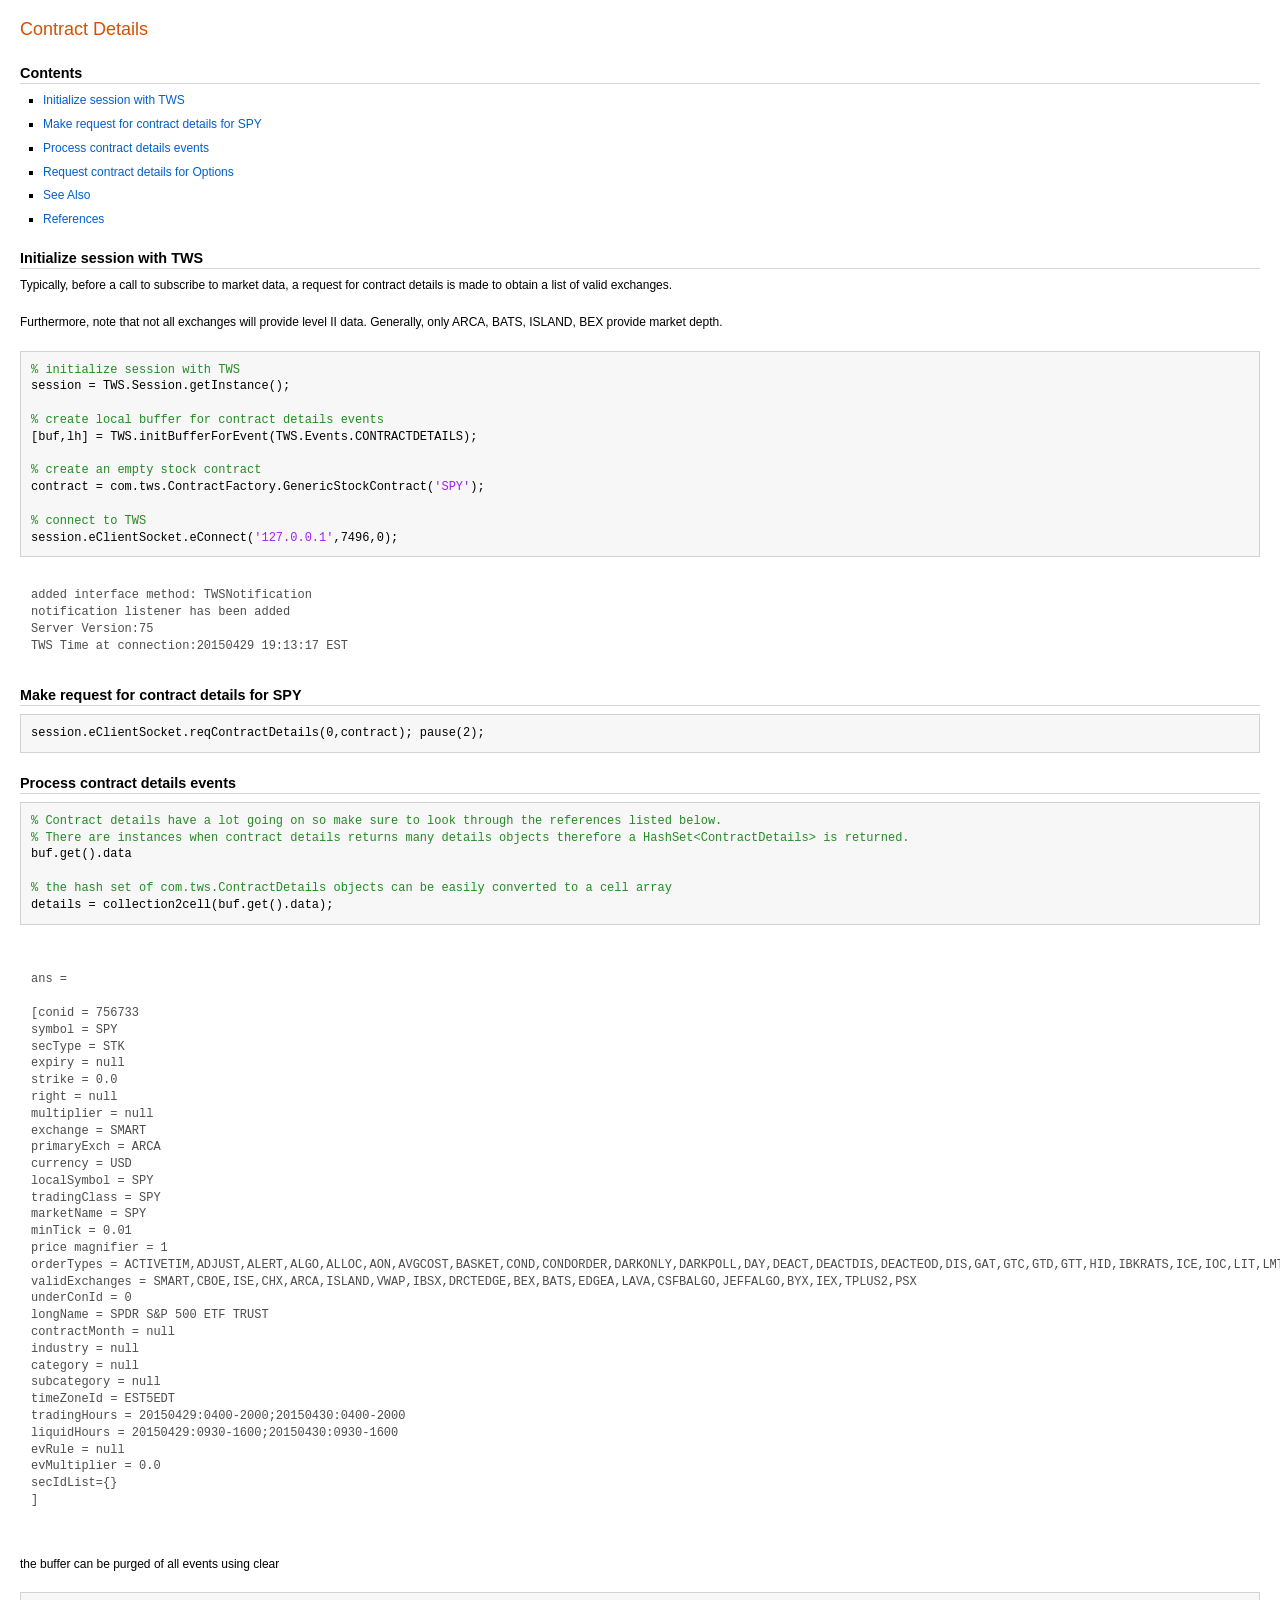
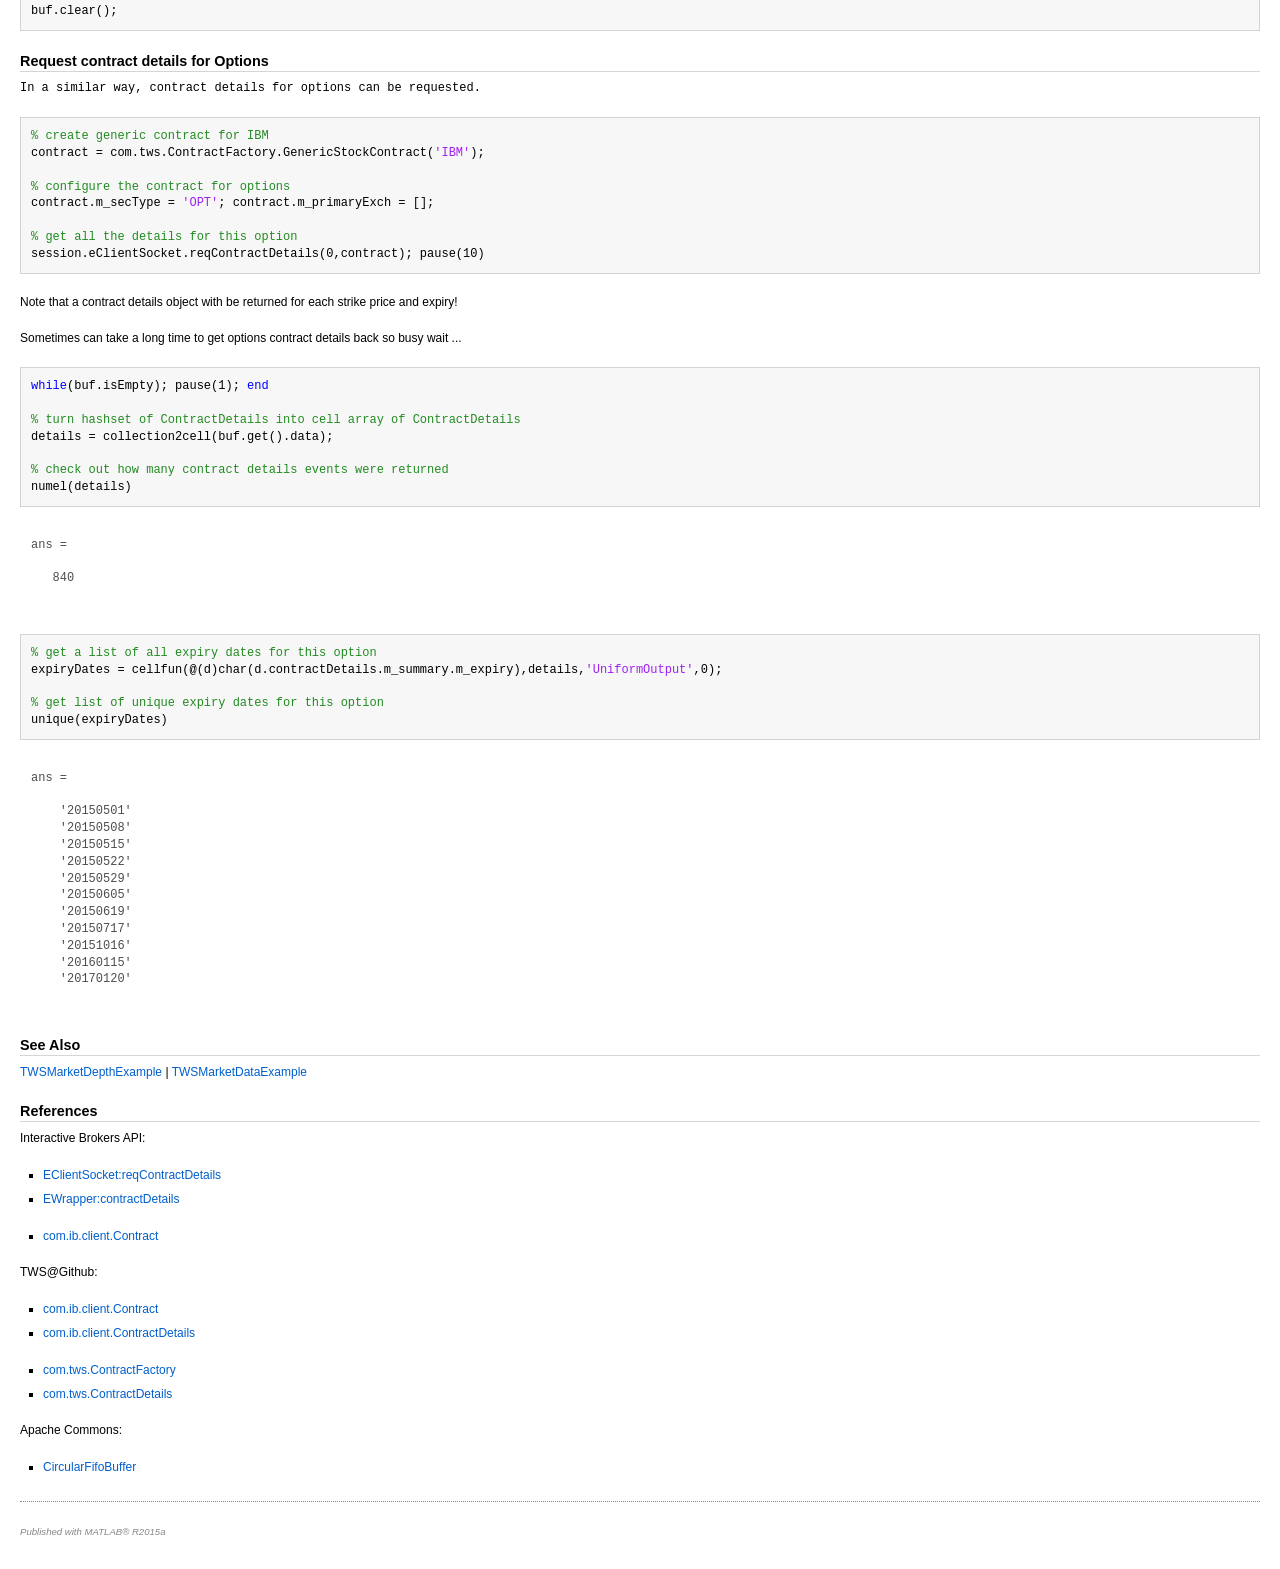
<file: docs/html/ContractDetailsExample.html>
<!DOCTYPE html
  PUBLIC "-//W3C//DTD HTML 4.01 Transitional//EN">
<html><head>
      <meta http-equiv="Content-Type" content="text/html; charset=utf-8">
   <!--
This HTML was auto-generated from MATLAB code.
To make changes, update the MATLAB code and republish this document.
      --><title>Contract Details</title><meta name="generator" content="MATLAB 8.5"><link rel="schema.DC" href="http://purl.org/dc/elements/1.1/"><meta name="DC.date" content="2015-04-29"><meta name="DC.source" content="ContractDetailsExample.m"><style type="text/css">
html,body,div,span,applet,object,iframe,h1,h2,h3,h4,h5,h6,p,blockquote,pre,a,abbr,acronym,address,big,cite,code,del,dfn,em,font,img,ins,kbd,q,s,samp,small,strike,strong,sub,sup,tt,var,b,u,i,center,dl,dt,dd,ol,ul,li,fieldset,form,label,legend,table,caption,tbody,tfoot,thead,tr,th,td{margin:0;padding:0;border:0;outline:0;font-size:100%;vertical-align:baseline;background:transparent}body{line-height:1}ol,ul{list-style:none}blockquote,q{quotes:none}blockquote:before,blockquote:after,q:before,q:after{content:'';content:none}:focus{outine:0}ins{text-decoration:none}del{text-decoration:line-through}table{border-collapse:collapse;border-spacing:0}

html { min-height:100%; margin-bottom:1px; }
html body { height:100%; margin:0px; font-family:Arial, Helvetica, sans-serif; font-size:10px; color:#000; line-height:140%; background:#fff none; overflow-y:scroll; }
html body td { vertical-align:top; text-align:left; }

h1 { padding:0px; margin:0px 0px 25px; font-family:Arial, Helvetica, sans-serif; font-size:1.5em; color:#d55000; line-height:100%; font-weight:normal; }
h2 { padding:0px; margin:0px 0px 8px; font-family:Arial, Helvetica, sans-serif; font-size:1.2em; color:#000; font-weight:bold; line-height:140%; border-bottom:1px solid #d6d4d4; display:block; }
h3 { padding:0px; margin:0px 0px 5px; font-family:Arial, Helvetica, sans-serif; font-size:1.1em; color:#000; font-weight:bold; line-height:140%; }

a { color:#005fce; text-decoration:none; }
a:hover { color:#005fce; text-decoration:underline; }
a:visited { color:#004aa0; text-decoration:none; }

p { padding:0px; margin:0px 0px 20px; }
img { padding:0px; margin:0px 0px 20px; border:none; }
p img, pre img, tt img, li img, h1 img, h2 img { margin-bottom:0px; } 

ul { padding:0px; margin:0px 0px 20px 23px; list-style:square; }
ul li { padding:0px; margin:0px 0px 7px 0px; }
ul li ul { padding:5px 0px 0px; margin:0px 0px 7px 23px; }
ul li ol li { list-style:decimal; }
ol { padding:0px; margin:0px 0px 20px 0px; list-style:decimal; }
ol li { padding:0px; margin:0px 0px 7px 23px; list-style-type:decimal; }
ol li ol { padding:5px 0px 0px; margin:0px 0px 7px 0px; }
ol li ol li { list-style-type:lower-alpha; }
ol li ul { padding-top:7px; }
ol li ul li { list-style:square; }

.content { font-size:1.2em; line-height:140%; padding: 20px; }

pre, code { font-size:12px; }
tt { font-size: 1.2em; }
pre { margin:0px 0px 20px; }
pre.codeinput { padding:10px; border:1px solid #d3d3d3; background:#f7f7f7; }
pre.codeoutput { padding:10px 11px; margin:0px 0px 20px; color:#4c4c4c; }
pre.error { color:red; }

@media print { pre.codeinput, pre.codeoutput { word-wrap:break-word; width:100%; } }

span.keyword { color:#0000FF }
span.comment { color:#228B22 }
span.string { color:#A020F0 }
span.untermstring { color:#B20000 }
span.syscmd { color:#B28C00 }

.footer { width:auto; padding:10px 0px; margin:25px 0px 0px; border-top:1px dotted #878787; font-size:0.8em; line-height:140%; font-style:italic; color:#878787; text-align:left; float:none; }
.footer p { margin:0px; }
.footer a { color:#878787; }
.footer a:hover { color:#878787; text-decoration:underline; }
.footer a:visited { color:#878787; }

table th { padding:7px 5px; text-align:left; vertical-align:middle; border: 1px solid #d6d4d4; font-weight:bold; }
table td { padding:7px 5px; text-align:left; vertical-align:top; border:1px solid #d6d4d4; }





  </style></head><body><div class="content"><h1>Contract Details</h1><!--introduction--><!--/introduction--><h2>Contents</h2><div><ul><li><a href="#1">Initialize session with TWS</a></li><li><a href="#2">Make request for contract details for SPY</a></li><li><a href="#3">Process contract details events</a></li><li><a href="#5">Request contract details for Options</a></li><li><a href="#8">See Also</a></li><li><a href="#9">References</a></li></ul></div><h2>Initialize session with TWS<a name="1"></a></h2><p>Typically, before a call to subscribe to market data, a request for contract details is made to obtain a list of valid exchanges.</p><p>Furthermore, note that not all exchanges will provide level II data. Generally, only ARCA, BATS, ISLAND, BEX provide market depth.</p><pre class="codeinput"><span class="comment">% initialize session with TWS</span>
session = TWS.Session.getInstance();

<span class="comment">% create local buffer for contract details events</span>
[buf,lh] = TWS.initBufferForEvent(TWS.Events.CONTRACTDETAILS);

<span class="comment">% create an empty stock contract</span>
contract = com.tws.ContractFactory.GenericStockContract(<span class="string">'SPY'</span>);

<span class="comment">% connect to TWS</span>
session.eClientSocket.eConnect(<span class="string">'127.0.0.1'</span>,7496,0);
</pre><pre class="codeoutput">added interface method: TWSNotification
notification listener has been added
Server Version:75
TWS Time at connection:20150429 19:13:17 EST
</pre><h2>Make request for contract details for SPY<a name="2"></a></h2><pre class="codeinput">session.eClientSocket.reqContractDetails(0,contract); pause(2);
</pre><h2>Process contract details events<a name="3"></a></h2><pre class="codeinput"><span class="comment">% Contract details have a lot going on so make sure to look through the references listed below.</span>
<span class="comment">% There are instances when contract details returns many details objects therefore a HashSet&lt;ContractDetails&gt; is returned.</span>
buf.get().data

<span class="comment">% the hash set of com.tws.ContractDetails objects can be easily converted to a cell array</span>
details = collection2cell(buf.get().data);
</pre><pre class="codeoutput"> 
ans =
 
[conid = 756733
symbol = SPY
secType = STK
expiry = null
strike = 0.0
right = null
multiplier = null
exchange = SMART
primaryExch = ARCA
currency = USD
localSymbol = SPY
tradingClass = SPY
marketName = SPY
minTick = 0.01
price magnifier = 1
orderTypes = ACTIVETIM,ADJUST,ALERT,ALGO,ALLOC,AON,AVGCOST,BASKET,COND,CONDORDER,DARKONLY,DARKPOLL,DAY,DEACT,DEACTDIS,DEACTEOD,DIS,GAT,GTC,GTD,GTT,HID,IBKRATS,ICE,IOC,LIT,LMT,LOC,MIT,MKT,MOC,MTL,NGCOMB,NODARK,NONALGO,OCA,OPG,OPGREROUT,PEGBENCH,POSTONLY,PREOPGRTH,REL,RTH,SCALE,SCALEODD,SCALERST,SNAPMID,SNAPMKT,SNAPREL,STP,STPLMT,SWEEP,TRAIL,TRAILLIT,TRAILLMT,TRAILMIT,WHATIF
validExchanges = SMART,CBOE,ISE,CHX,ARCA,ISLAND,VWAP,IBSX,DRCTEDGE,BEX,BATS,EDGEA,LAVA,CSFBALGO,JEFFALGO,BYX,IEX,TPLUS2,PSX
underConId = 0
longName = SPDR S&amp;P 500 ETF TRUST
contractMonth = null
industry = null
category = null
subcategory = null
timeZoneId = EST5EDT
tradingHours = 20150429:0400-2000;20150430:0400-2000
liquidHours = 20150429:0930-1600;20150430:0930-1600
evRule = null
evMultiplier = 0.0
secIdList={}
]
 
</pre><p>the buffer can be purged of all events using clear</p><pre class="codeinput">buf.clear();
</pre><h2>Request contract details for Options<a name="5"></a></h2><pre>In a similar way, contract details for options can be requested.</pre><pre class="codeinput"><span class="comment">% create generic contract for IBM</span>
contract = com.tws.ContractFactory.GenericStockContract(<span class="string">'IBM'</span>);

<span class="comment">% configure the contract for options</span>
contract.m_secType = <span class="string">'OPT'</span>; contract.m_primaryExch = [];

<span class="comment">% get all the details for this option</span>
session.eClientSocket.reqContractDetails(0,contract); pause(10)
</pre><p>Note that a contract details object with be returned for each strike price and expiry!</p><p>Sometimes can take a long time to get options contract details back so busy wait ...</p><pre class="codeinput"><span class="keyword">while</span>(buf.isEmpty); pause(1); <span class="keyword">end</span>

<span class="comment">% turn hashset of ContractDetails into cell array of ContractDetails</span>
details = collection2cell(buf.get().data);

<span class="comment">% check out how many contract details events were returned</span>
numel(details)
</pre><pre class="codeoutput">
ans =

   840

</pre><pre class="codeinput"><span class="comment">% get a list of all expiry dates for this option</span>
expiryDates = cellfun(@(d)char(d.contractDetails.m_summary.m_expiry),details,<span class="string">'UniformOutput'</span>,0);

<span class="comment">% get list of unique expiry dates for this option</span>
unique(expiryDates)
</pre><pre class="codeoutput">
ans = 

    '20150501'
    '20150508'
    '20150515'
    '20150522'
    '20150529'
    '20150605'
    '20150619'
    '20150717'
    '20151016'
    '20160115'
    '20170120'

</pre><h2>See Also<a name="8"></a></h2><p><a href="matlab:showdemo('TWSMarketDepthExample')">TWSMarketDepthExample</a> | <a href="matlab:showdemo('TWSMarketDataExample')">TWSMarketDataExample</a></p><h2>References<a name="9"></a></h2><p>Interactive Brokers API:</p><div><ul><li><a href="https://www.interactivebrokers.com/en/software/api/apiguide/java/reqcontractdetails.htm">EClientSocket:reqContractDetails</a></li><li><a href="https://www.interactivebrokers.com/en/software/api/apiguide/java/contractdetails.htm">EWrapper:contractDetails</a></li></ul></div><div><ul><li><a href="https://www.interactivebrokers.com/en/software/api/apiguide/java/contract.htm">com.ib.client.Contract</a></li></ul></div><p>TWS@Github:</p><div><ul><li><a href="https://github.com/softwarespartan/TWS/blob/master/src/com/ib/client/Contract.java">com.ib.client.Contract</a></li><li><a href="https://github.com/softwarespartan/TWS/blob/master/src/com/ib/client/ContractDetails.java">com.ib.client.ContractDetails</a></li></ul></div><div><ul><li><a href="https://github.com/softwarespartan/TWS/blob/master/src/com/tws/ContractFactory.java">com.tws.ContractFactory</a></li><li><a href="https://github.com/softwarespartan/TWS/blob/master/src/com/tws/ContractDetails.java">com.tws.ContractDetails</a></li></ul></div><p>Apache Commons:</p><div><ul><li><a href="https://commons.apache.org/proper/commons-collections/javadocs/api-3.2.1/org/apache/commons/collections/buffer/CircularFifoBuffer.html">CircularFifoBuffer</a></li></ul></div><p class="footer"><br><a href="http://www.mathworks.com/products/matlab/">Published with MATLAB&reg; R2015a</a><br></p></div><!--
##### SOURCE BEGIN #####
%% Contract Details

%% Initialize session with TWS 
%
% Typically, before a call to subscribe to market data, a request for 
% contract details is made to obtain a list of valid exchanges.
%
% Furthermore, note that not all exchanges will provide level II data.
% Generally, only ARCA, BATS, ISLAND, BEX provide market depth.
%

% initialize session with TWS
session = TWS.Session.getInstance();

% create local buffer for contract details events 
[buf,lh] = TWS.initBufferForEvent(TWS.Events.CONTRACTDETAILS);

% create an empty stock contract
contract = com.tws.ContractFactory.GenericStockContract('SPY');

% connect to TWS
session.eClientSocket.eConnect('127.0.0.1',7496,0);
           
%% Make request for contract details for SPY
session.eClientSocket.reqContractDetails(0,contract); pause(2);

%% Process contract details events

% Contract details have a lot going on so make sure to look through the references listed below.
% There are instances when contract details returns many details objects therefore a HashSet<ContractDetails> is returned. 
buf.get().data

% the hash set of com.tws.ContractDetails objects can be easily converted to a cell array
details = collection2cell(buf.get().data);

%%
% the buffer can be purged of all events using clear 
buf.clear();

%% Request contract details for Options
%
%  In a similar way, contract details for options can be requested. 

% create generic contract for IBM
contract = com.tws.ContractFactory.GenericStockContract('IBM');

% configure the contract for options
contract.m_secType = 'OPT'; contract.m_primaryExch = [];

% get all the details for this option
session.eClientSocket.reqContractDetails(0,contract); pause(10)

%%
% Note that a contract details object with be returned for each strike price and expiry!
%
% Sometimes can take a long time to get options contract details back so busy wait ...
while(buf.isEmpty); pause(1); end
    
% turn hashset of ContractDetails into cell array of ContractDetails
details = collection2cell(buf.get().data);

% check out how many contract details events were returned
numel(details)

%% 

% get a list of all expiry dates for this option
expiryDates = cellfun(@(d)char(d.contractDetails.m_summary.m_expiry),details,'UniformOutput',0);

% get list of unique expiry dates for this option
unique(expiryDates)

%% See Also
% <matlab:showdemo('TWSMarketDepthExample') TWSMarketDepthExample> | <matlab:showdemo('TWSMarketDataExample') TWSMarketDataExample>


%% References
% Interactive Brokers API: 
%
% * <https://www.interactivebrokers.com/en/software/api/apiguide/java/reqcontractdetails.htm EClientSocket:reqContractDetails>
% * <https://www.interactivebrokers.com/en/software/api/apiguide/java/contractdetails.htm EWrapper:contractDetails>
%
% * <https://www.interactivebrokers.com/en/software/api/apiguide/java/contract.htm com.ib.client.Contract>
% 
% TWS@Github:
%
% * <https://github.com/softwarespartan/TWS/blob/master/src/com/ib/client/Contract.java com.ib.client.Contract>
% * <https://github.com/softwarespartan/TWS/blob/master/src/com/ib/client/ContractDetails.java com.ib.client.ContractDetails>
%
% * <https://github.com/softwarespartan/TWS/blob/master/src/com/tws/ContractFactory.java com.tws.ContractFactory>
% * <https://github.com/softwarespartan/TWS/blob/master/src/com/tws/ContractDetails.java com.tws.ContractDetails>
%
% Apache Commons:
%
% * <https://commons.apache.org/proper/commons-collections/javadocs/api-3.2.1/org/apache/commons/collections/buffer/CircularFifoBuffer.html CircularFifoBuffer>
%
##### SOURCE END #####
--></body></html>
</file>
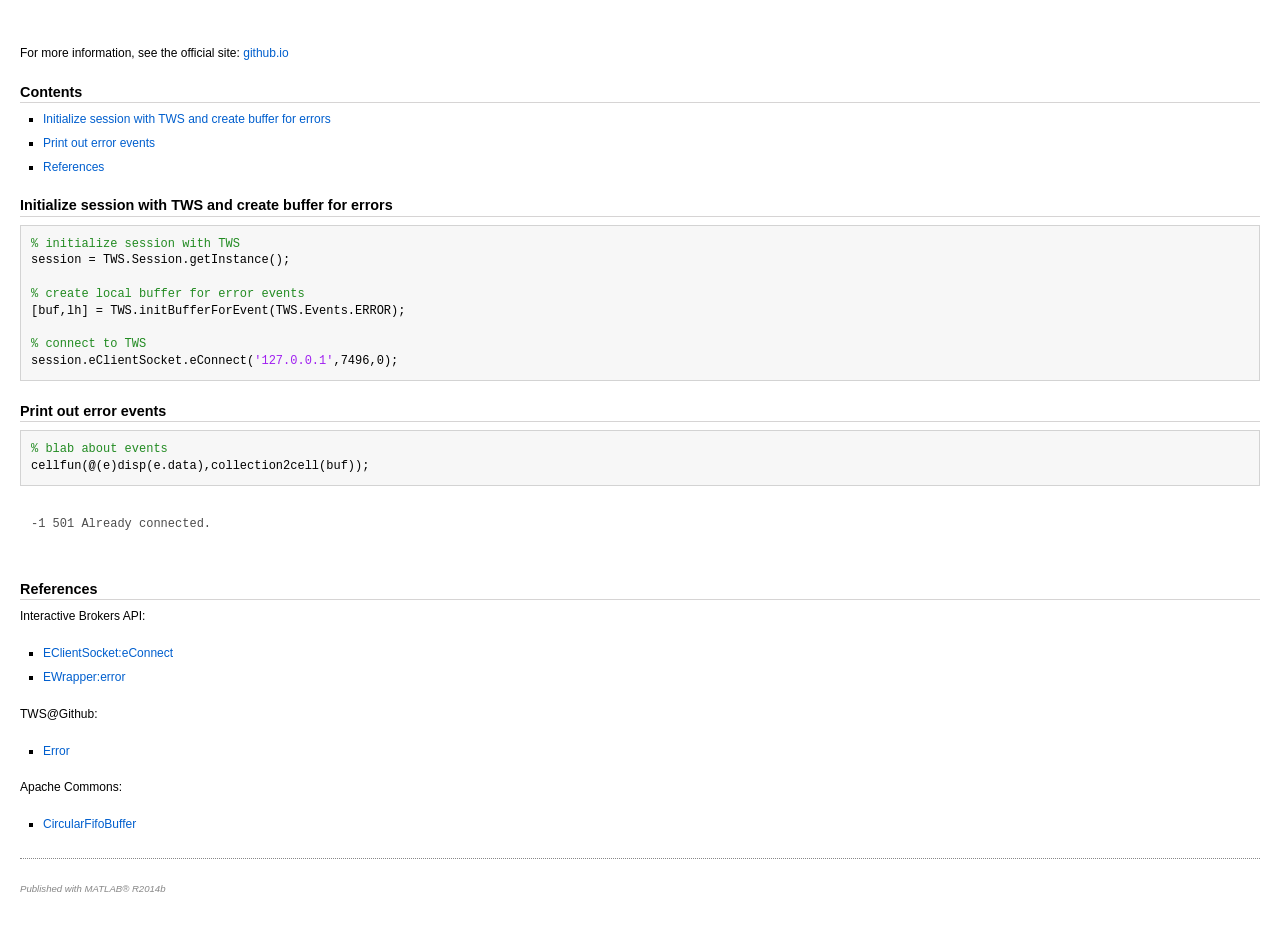
<file: docs/html/ErrorExample.html>
<!DOCTYPE html
  PUBLIC "-//W3C//DTD HTML 4.01 Transitional//EN">
<html><head>
      <meta http-equiv="Content-Type" content="text/html; charset=utf-8">
   <!--
This HTML was auto-generated from MATLAB code.
To make changes, update the MATLAB code and republish this document.
      --><title>TWSErrorExample</title><meta name="generator" content="MATLAB 8.4"><link rel="schema.DC" href="http://purl.org/dc/elements/1.1/"><meta name="DC.date" content="2014-12-30"><meta name="DC.source" content="TWSErrorExample.m"><style type="text/css">
html,body,div,span,applet,object,iframe,h1,h2,h3,h4,h5,h6,p,blockquote,pre,a,abbr,acronym,address,big,cite,code,del,dfn,em,font,img,ins,kbd,q,s,samp,small,strike,strong,sub,sup,tt,var,b,u,i,center,dl,dt,dd,ol,ul,li,fieldset,form,label,legend,table,caption,tbody,tfoot,thead,tr,th,td{margin:0;padding:0;border:0;outline:0;font-size:100%;vertical-align:baseline;background:transparent}body{line-height:1}ol,ul{list-style:none}blockquote,q{quotes:none}blockquote:before,blockquote:after,q:before,q:after{content:'';content:none}:focus{outine:0}ins{text-decoration:none}del{text-decoration:line-through}table{border-collapse:collapse;border-spacing:0}

html { min-height:100%; margin-bottom:1px; }
html body { height:100%; margin:0px; font-family:Arial, Helvetica, sans-serif; font-size:10px; color:#000; line-height:140%; background:#fff none; overflow-y:scroll; }
html body td { vertical-align:top; text-align:left; }

h1 { padding:0px; margin:0px 0px 25px; font-family:Arial, Helvetica, sans-serif; font-size:1.5em; color:#d55000; line-height:100%; font-weight:normal; }
h2 { padding:0px; margin:0px 0px 8px; font-family:Arial, Helvetica, sans-serif; font-size:1.2em; color:#000; font-weight:bold; line-height:140%; border-bottom:1px solid #d6d4d4; display:block; }
h3 { padding:0px; margin:0px 0px 5px; font-family:Arial, Helvetica, sans-serif; font-size:1.1em; color:#000; font-weight:bold; line-height:140%; }

a { color:#005fce; text-decoration:none; }
a:hover { color:#005fce; text-decoration:underline; }
a:visited { color:#004aa0; text-decoration:none; }

p { padding:0px; margin:0px 0px 20px; }
img { padding:0px; margin:0px 0px 20px; border:none; }
p img, pre img, tt img, li img, h1 img, h2 img { margin-bottom:0px; } 

ul { padding:0px; margin:0px 0px 20px 23px; list-style:square; }
ul li { padding:0px; margin:0px 0px 7px 0px; }
ul li ul { padding:5px 0px 0px; margin:0px 0px 7px 23px; }
ul li ol li { list-style:decimal; }
ol { padding:0px; margin:0px 0px 20px 0px; list-style:decimal; }
ol li { padding:0px; margin:0px 0px 7px 23px; list-style-type:decimal; }
ol li ol { padding:5px 0px 0px; margin:0px 0px 7px 0px; }
ol li ol li { list-style-type:lower-alpha; }
ol li ul { padding-top:7px; }
ol li ul li { list-style:square; }

.content { font-size:1.2em; line-height:140%; padding: 20px; }

pre, code { font-size:12px; }
tt { font-size: 1.2em; }
pre { margin:0px 0px 20px; }
pre.codeinput { padding:10px; border:1px solid #d3d3d3; background:#f7f7f7; }
pre.codeoutput { padding:10px 11px; margin:0px 0px 20px; color:#4c4c4c; }
pre.error { color:red; }

@media print { pre.codeinput, pre.codeoutput { word-wrap:break-word; width:100%; } }

span.keyword { color:#0000FF }
span.comment { color:#228B22 }
span.string { color:#A020F0 }
span.untermstring { color:#B20000 }
span.syscmd { color:#B28C00 }

.footer { width:auto; padding:10px 0px; margin:25px 0px 0px; border-top:1px dotted #878787; font-size:0.8em; line-height:140%; font-style:italic; color:#878787; text-align:left; float:none; }
.footer p { margin:0px; }
.footer a { color:#878787; }
.footer a:hover { color:#878787; text-decoration:underline; }
.footer a:visited { color:#878787; }

table th { padding:7px 5px; text-align:left; vertical-align:middle; border: 1px solid #d6d4d4; font-weight:bold; }
table td { padding:7px 5px; text-align:left; vertical-align:top; border:1px solid #d6d4d4; }





  </style></head><body><div class="content"><h1></h1><!--introduction--><p>For more information, see the official site: <a href="https://github.com/softwarespartan">github.io</a></p><!--/introduction--><h2>Contents</h2><div><ul><li><a href="#1">Initialize session with TWS and create buffer for errors</a></li><li><a href="#2">Print out error events</a></li><li><a href="#3">References</a></li></ul></div><h2>Initialize session with TWS and create buffer for errors<a name="1"></a></h2><pre class="codeinput"><span class="comment">% initialize session with TWS</span>
session = TWS.Session.getInstance();

<span class="comment">% create local buffer for error events</span>
[buf,lh] = TWS.initBufferForEvent(TWS.Events.ERROR);

<span class="comment">% connect to TWS</span>
session.eClientSocket.eConnect(<span class="string">'127.0.0.1'</span>,7496,0);
</pre><h2>Print out error events<a name="2"></a></h2><pre class="codeinput"><span class="comment">% blab about events</span>
cellfun(@(e)disp(e.data),collection2cell(buf));
</pre><pre class="codeoutput">-1 501 Already connected.
 
</pre><h2>References<a name="3"></a></h2><p>Interactive Brokers API:</p><div><ul><li><a href="https://www.interactivebrokers.com/en/software/api/apiguide/java/econnect.htm">EClientSocket:eConnect</a></li><li><a href="https://www.interactivebrokers.com/en/software/api/apiguide/java/error.htm">EWrapper:error</a></li></ul></div><p>TWS@Github:</p><div><ul><li><a href="https://github.com/softwarespartan/TWS/blob/master/src/com/tws/Error.java">Error</a></li></ul></div><p>Apache Commons:</p><div><ul><li><a href="https://commons.apache.org/proper/commons-collections/javadocs/api-3.2.1/org/apache/commons/collections/buffer/CircularFifoBuffer.html">CircularFifoBuffer</a></li></ul></div><p class="footer"><br><a href="http://www.mathworks.com/products/matlab/">Published with MATLAB&reg; R2014b</a><br></p></div><!--
##### SOURCE BEGIN #####
%%
% For more information, see the official site:
% <https://github.com/softwarespartan github.io>

%% Initialize session with TWS and create buffer for errors

% initialize session with TWS
session = TWS.Session.getInstance();

% create local buffer for error events
[buf,lh] = TWS.initBufferForEvent(TWS.Events.ERROR);

% connect to TWS
session.eClientSocket.eConnect('127.0.0.1',7496,0);

%% Print out error events 

% blab about events
cellfun(@(e)disp(e.data),collection2cell(buf));

%% References
% Interactive Brokers API: 
%
% * <https://www.interactivebrokers.com/en/software/api/apiguide/java/econnect.htm EClientSocket:eConnect>
% * <https://www.interactivebrokers.com/en/software/api/apiguide/java/error.htm EWrapper:error>
% 
% TWS@Github:
%
% * <https://github.com/softwarespartan/TWS/blob/master/src/com/tws/Error.java Error>
%
% Apache Commons:
%
% * <https://commons.apache.org/proper/commons-collections/javadocs/api-3.2.1/org/apache/commons/collections/buffer/CircularFifoBuffer.html CircularFifoBuffer>
##### SOURCE END #####
--></body></html>
</file>
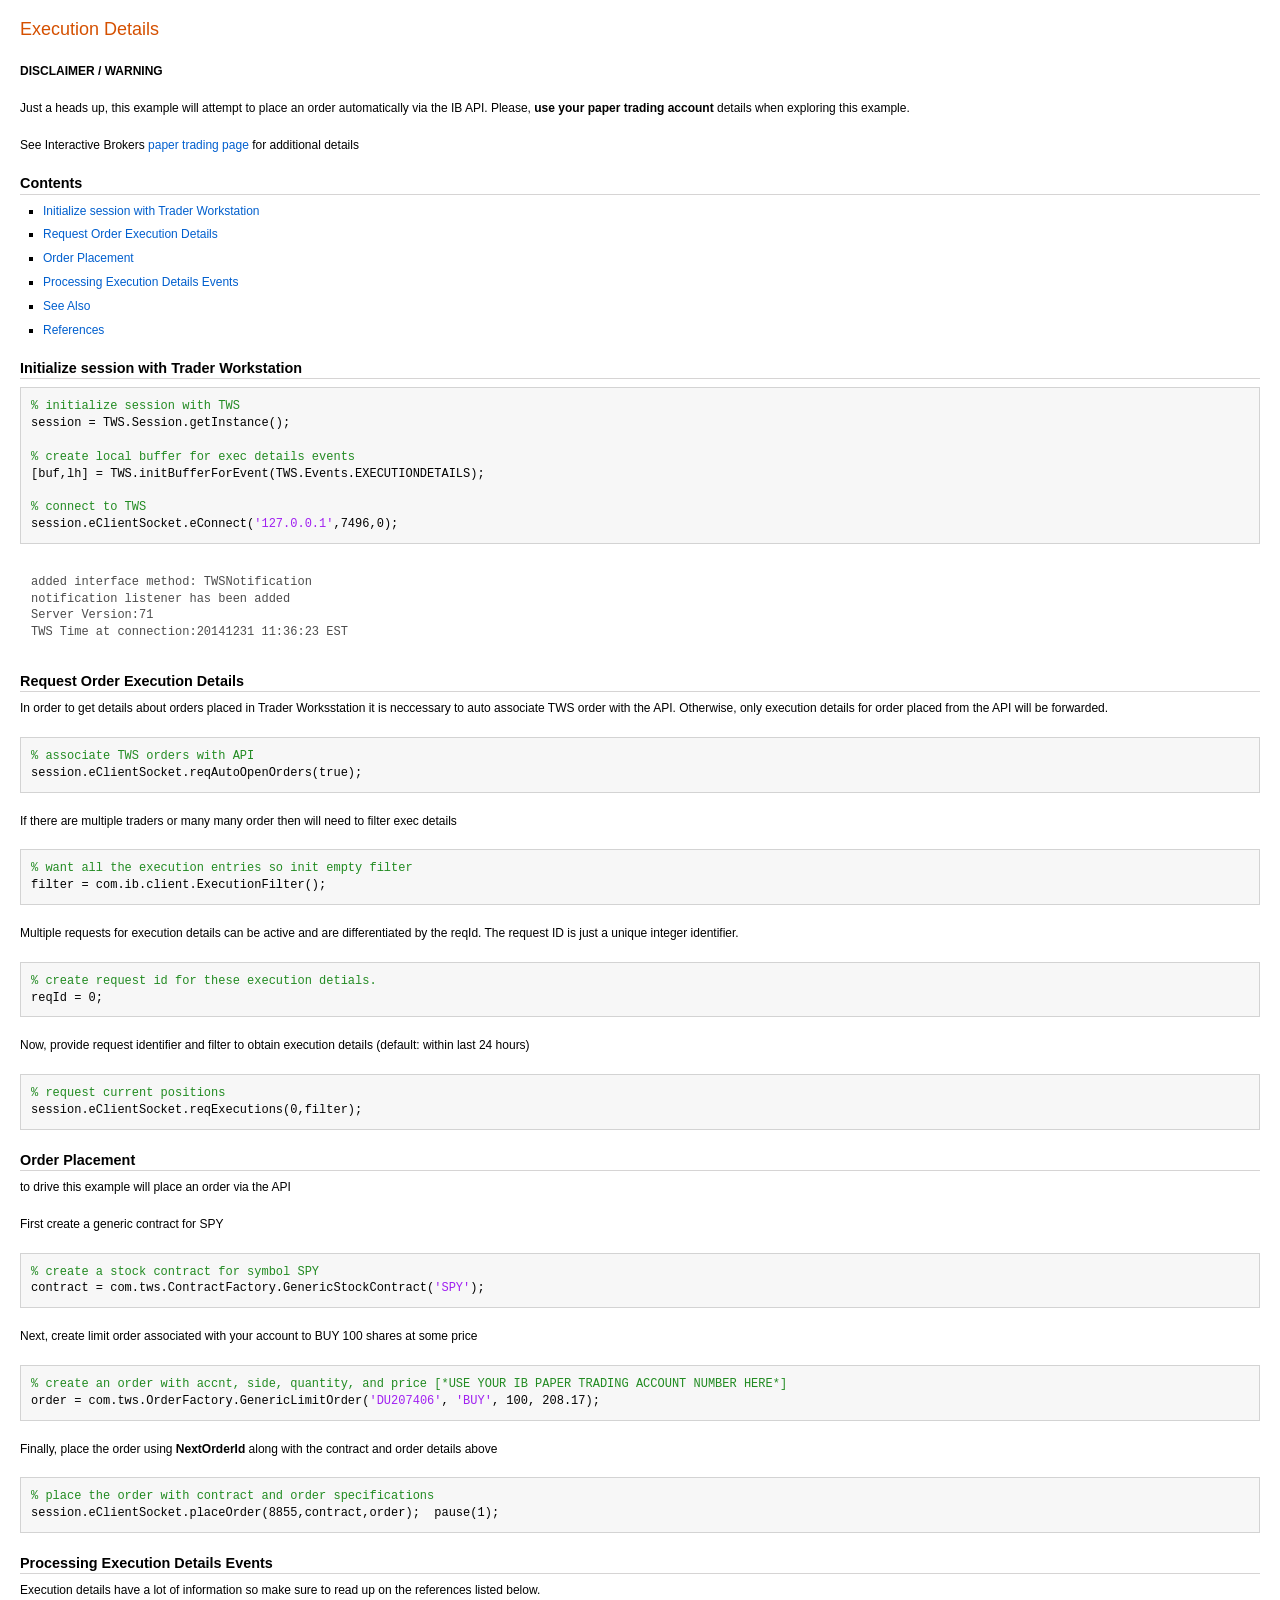
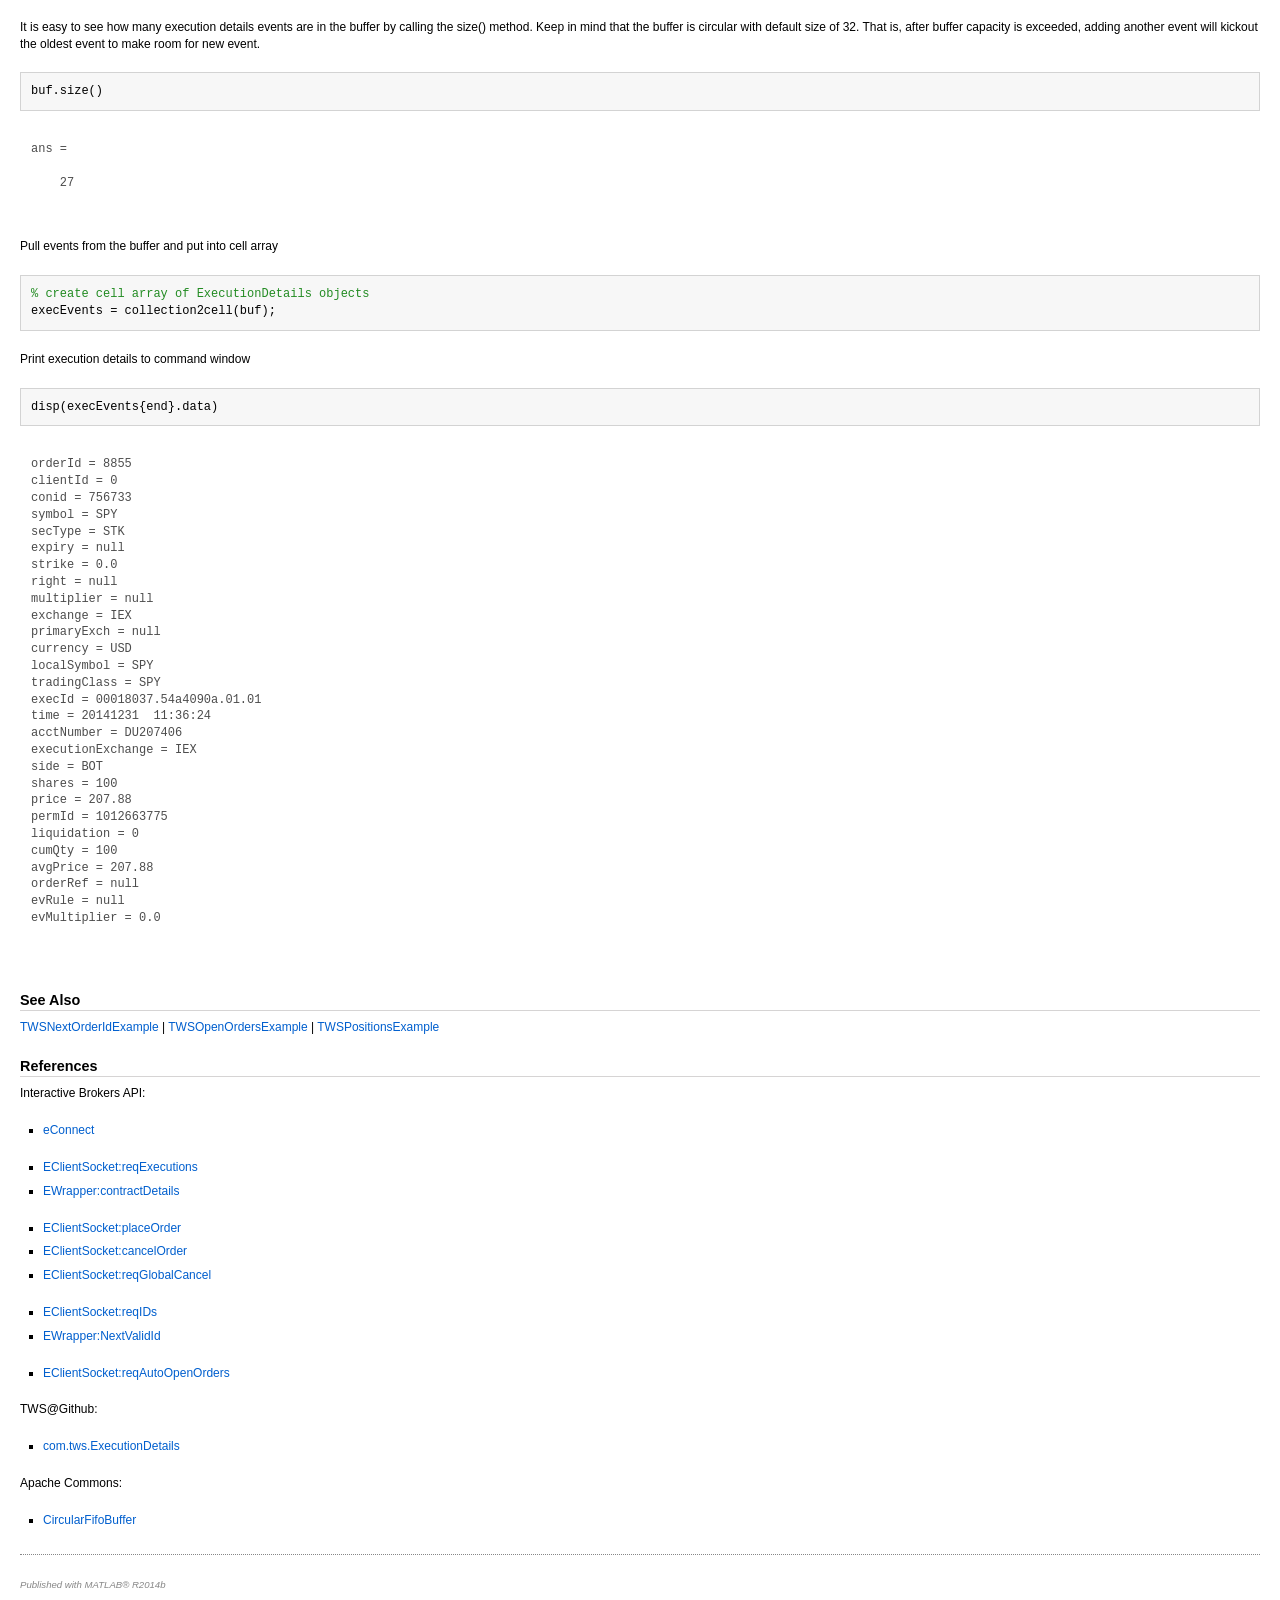
<file: docs/html/ExecutionDetailsExample.html>
<!DOCTYPE html
  PUBLIC "-//W3C//DTD HTML 4.01 Transitional//EN">
<html><head>
      <meta http-equiv="Content-Type" content="text/html; charset=utf-8">
   <!--
This HTML was auto-generated from MATLAB code.
To make changes, update the MATLAB code and republish this document.
      --><title>Execution Details</title><meta name="generator" content="MATLAB 8.4"><link rel="schema.DC" href="http://purl.org/dc/elements/1.1/"><meta name="DC.date" content="2014-12-31"><meta name="DC.source" content="TWSExecutionDetailsExample.m"><style type="text/css">
html,body,div,span,applet,object,iframe,h1,h2,h3,h4,h5,h6,p,blockquote,pre,a,abbr,acronym,address,big,cite,code,del,dfn,em,font,img,ins,kbd,q,s,samp,small,strike,strong,sub,sup,tt,var,b,u,i,center,dl,dt,dd,ol,ul,li,fieldset,form,label,legend,table,caption,tbody,tfoot,thead,tr,th,td{margin:0;padding:0;border:0;outline:0;font-size:100%;vertical-align:baseline;background:transparent}body{line-height:1}ol,ul{list-style:none}blockquote,q{quotes:none}blockquote:before,blockquote:after,q:before,q:after{content:'';content:none}:focus{outine:0}ins{text-decoration:none}del{text-decoration:line-through}table{border-collapse:collapse;border-spacing:0}

html { min-height:100%; margin-bottom:1px; }
html body { height:100%; margin:0px; font-family:Arial, Helvetica, sans-serif; font-size:10px; color:#000; line-height:140%; background:#fff none; overflow-y:scroll; }
html body td { vertical-align:top; text-align:left; }

h1 { padding:0px; margin:0px 0px 25px; font-family:Arial, Helvetica, sans-serif; font-size:1.5em; color:#d55000; line-height:100%; font-weight:normal; }
h2 { padding:0px; margin:0px 0px 8px; font-family:Arial, Helvetica, sans-serif; font-size:1.2em; color:#000; font-weight:bold; line-height:140%; border-bottom:1px solid #d6d4d4; display:block; }
h3 { padding:0px; margin:0px 0px 5px; font-family:Arial, Helvetica, sans-serif; font-size:1.1em; color:#000; font-weight:bold; line-height:140%; }

a { color:#005fce; text-decoration:none; }
a:hover { color:#005fce; text-decoration:underline; }
a:visited { color:#004aa0; text-decoration:none; }

p { padding:0px; margin:0px 0px 20px; }
img { padding:0px; margin:0px 0px 20px; border:none; }
p img, pre img, tt img, li img, h1 img, h2 img { margin-bottom:0px; } 

ul { padding:0px; margin:0px 0px 20px 23px; list-style:square; }
ul li { padding:0px; margin:0px 0px 7px 0px; }
ul li ul { padding:5px 0px 0px; margin:0px 0px 7px 23px; }
ul li ol li { list-style:decimal; }
ol { padding:0px; margin:0px 0px 20px 0px; list-style:decimal; }
ol li { padding:0px; margin:0px 0px 7px 23px; list-style-type:decimal; }
ol li ol { padding:5px 0px 0px; margin:0px 0px 7px 0px; }
ol li ol li { list-style-type:lower-alpha; }
ol li ul { padding-top:7px; }
ol li ul li { list-style:square; }

.content { font-size:1.2em; line-height:140%; padding: 20px; }

pre, code { font-size:12px; }
tt { font-size: 1.2em; }
pre { margin:0px 0px 20px; }
pre.codeinput { padding:10px; border:1px solid #d3d3d3; background:#f7f7f7; }
pre.codeoutput { padding:10px 11px; margin:0px 0px 20px; color:#4c4c4c; }
pre.error { color:red; }

@media print { pre.codeinput, pre.codeoutput { word-wrap:break-word; width:100%; } }

span.keyword { color:#0000FF }
span.comment { color:#228B22 }
span.string { color:#A020F0 }
span.untermstring { color:#B20000 }
span.syscmd { color:#B28C00 }

.footer { width:auto; padding:10px 0px; margin:25px 0px 0px; border-top:1px dotted #878787; font-size:0.8em; line-height:140%; font-style:italic; color:#878787; text-align:left; float:none; }
.footer p { margin:0px; }
.footer a { color:#878787; }
.footer a:hover { color:#878787; text-decoration:underline; }
.footer a:visited { color:#878787; }

table th { padding:7px 5px; text-align:left; vertical-align:middle; border: 1px solid #d6d4d4; font-weight:bold; }
table td { padding:7px 5px; text-align:left; vertical-align:top; border:1px solid #d6d4d4; }





  </style></head><body><div class="content"><h1>Execution Details</h1><!--introduction--><p><b>DISCLAIMER / WARNING</b></p><p>Just a heads up, this example will attempt to place an order automatically via the IB API. Please, <b>use your paper trading account</b> details when exploring this example.</p><p>See Interactive Brokers <a href="https://www.interactivebrokers.com/en/index.php?f=tws&amp;p=papertrader">paper trading page</a> for additional details</p><!--/introduction--><h2>Contents</h2><div><ul><li><a href="#1">Initialize session with Trader Workstation</a></li><li><a href="#2">Request Order Execution Details</a></li><li><a href="#7">Order Placement</a></li><li><a href="#11">Processing Execution Details Events</a></li><li><a href="#15">See Also</a></li><li><a href="#16">References</a></li></ul></div><h2>Initialize session with Trader Workstation<a name="1"></a></h2><pre class="codeinput"><span class="comment">% initialize session with TWS</span>
session = TWS.Session.getInstance();

<span class="comment">% create local buffer for exec details events</span>
[buf,lh] = TWS.initBufferForEvent(TWS.Events.EXECUTIONDETAILS);

<span class="comment">% connect to TWS</span>
session.eClientSocket.eConnect(<span class="string">'127.0.0.1'</span>,7496,0);
</pre><pre class="codeoutput">added interface method: TWSNotification
notification listener has been added
Server Version:71
TWS Time at connection:20141231 11:36:23 EST
</pre><h2>Request Order Execution Details<a name="2"></a></h2><p>In order to get details about orders placed in Trader Worksstation it is neccessary to auto associate TWS order with the API. Otherwise, only execution details for order placed from the API will be forwarded.</p><pre class="codeinput"><span class="comment">% associate TWS orders with API</span>
session.eClientSocket.reqAutoOpenOrders(true);
</pre><p>If there are multiple traders or many many order then will need to filter exec details</p><pre class="codeinput"><span class="comment">% want all the execution entries so init empty filter</span>
filter = com.ib.client.ExecutionFilter();
</pre><p>Multiple requests for execution details can be active and are differentiated by the reqId. The request ID is just a unique integer identifier.</p><pre class="codeinput"><span class="comment">% create request id for these execution detials.</span>
reqId = 0;
</pre><p>Now, provide request identifier and filter to obtain execution details (default: within last 24 hours)</p><pre class="codeinput"><span class="comment">% request current positions</span>
session.eClientSocket.reqExecutions(0,filter);
</pre><h2>Order Placement<a name="7"></a></h2><p>to drive this example will place an order via the API</p><p>First create a generic contract for SPY</p><pre class="codeinput"><span class="comment">% create a stock contract for symbol SPY</span>
contract = com.tws.ContractFactory.GenericStockContract(<span class="string">'SPY'</span>);
</pre><p>Next, create limit order associated with your account to BUY 100 shares at some price</p><pre class="codeinput"><span class="comment">% create an order with accnt, side, quantity, and price [*USE YOUR IB PAPER TRADING ACCOUNT NUMBER HERE*]</span>
order = com.tws.OrderFactory.GenericLimitOrder(<span class="string">'DU207406'</span>, <span class="string">'BUY'</span>, 100, 208.17);
</pre><p>Finally, place the order using <b>NextOrderId</b> along with the contract and order details above</p><pre class="codeinput"><span class="comment">% place the order with contract and order specifications</span>
session.eClientSocket.placeOrder(8855,contract,order);  pause(1);
</pre><h2>Processing Execution Details Events<a name="11"></a></h2><p>Execution details have a lot of information so make sure to read up on the references listed below.</p><p>It is easy to see how many execution details events are in the buffer by calling the size() method. Keep in mind that the buffer is circular with default size of 32. That is, after buffer capacity is exceeded, adding another event will kickout the oldest event to make room for new event.</p><pre class="codeinput">buf.size()
</pre><pre class="codeoutput">
ans =

    27

</pre><p>Pull events from the buffer and put into cell array</p><pre class="codeinput"><span class="comment">% create cell array of ExecutionDetails objects</span>
execEvents = collection2cell(buf);
</pre><p>Print execution details to command window</p><pre class="codeinput">disp(execEvents{end}.data)
</pre><pre class="codeoutput">orderId = 8855
clientId = 0
conid = 756733
symbol = SPY
secType = STK
expiry = null
strike = 0.0
right = null
multiplier = null
exchange = IEX
primaryExch = null
currency = USD
localSymbol = SPY
tradingClass = SPY
execId = 00018037.54a4090a.01.01
time = 20141231  11:36:24
acctNumber = DU207406
executionExchange = IEX
side = BOT
shares = 100
price = 207.88
permId = 1012663775
liquidation = 0
cumQty = 100
avgPrice = 207.88
orderRef = null
evRule = null
evMultiplier = 0.0

 
</pre><h2>See Also<a name="15"></a></h2><p><a href="matlab:showdemo('TWSNextOrderIdExample')">TWSNextOrderIdExample</a> | <a href="matlab:showdemo('TWSOpenOrdersExample')">TWSOpenOrdersExample</a> | <a href="matlab:showdemo('TWSPositionsExample')">TWSPositionsExample</a></p><h2>References<a name="16"></a></h2><p>Interactive Brokers API:</p><div><ul><li><a href="https://www.interactivebrokers.com/en/software/api/apiguide/java/econnect.htm">eConnect</a></li></ul></div><div><ul><li><a href="https://www.interactivebrokers.com/en/software/api/apiguide/java/reqexecutions.htm">EClientSocket:reqExecutions</a></li><li><a href="https://www.interactivebrokers.com/en/software/api/apiguide/java/contractdetails.htm">EWrapper:contractDetails</a></li></ul></div><div><ul><li><a href="https://www.interactivebrokers.com/en/software/api/apiguide/java/placeorder.htm">EClientSocket:placeOrder</a></li><li><a href="https://www.interactivebrokers.com/en/software/api/apiguide/java/cancelorder.htm">EClientSocket:cancelOrder</a></li><li><a href="https://www.interactivebrokers.com/en/software/api/apiguide/java/reqglobalcancel.htm">EClientSocket:reqGlobalCancel</a></li></ul></div><div><ul><li><a href="https://www.interactivebrokers.com/en/software/api/apiguide/java/reqids.htm">EClientSocket:reqIDs</a></li><li><a href="https://www.interactivebrokers.com/en/software/api/apiguide/java/nextvalidid.htm">EWrapper:NextValidId</a></li></ul></div><div><ul><li><a href="https://www.interactivebrokers.com/en/software/api/apiguide/java/reqautoopenorders.htm">EClientSocket:reqAutoOpenOrders</a></li></ul></div><p>TWS@Github:</p><div><ul><li><a href="https://github.com/softwarespartan/TWS/blob/master/src/com/tws/ExecutionDetails.java">com.tws.ExecutionDetails</a></li></ul></div><p>Apache Commons:</p><div><ul><li><a href="https://commons.apache.org/proper/commons-collections/javadocs/api-3.2.1/org/apache/commons/collections/buffer/CircularFifoBuffer.html">CircularFifoBuffer</a></li></ul></div><p class="footer"><br><a href="http://www.mathworks.com/products/matlab/">Published with MATLAB&reg; R2014b</a><br></p></div><!--
##### SOURCE BEGIN #####
%% Execution Details
%
% *DISCLAIMER / WARNING*
%
% Just a heads up, this example will attempt to place an order automatically via the IB API.  
% Please, *use your paper trading account* details when exploring this example.
%
% See Interactive Brokers <https://www.interactivebrokers.com/en/index.php?f=tws&p=papertrader paper trading page> for additional details
%

%% Initialize session with Trader Workstation
%

% initialize session with TWS
session = TWS.Session.getInstance();

% create local buffer for exec details events 
[buf,lh] = TWS.initBufferForEvent(TWS.Events.EXECUTIONDETAILS);

% connect to TWS
session.eClientSocket.eConnect('127.0.0.1',7496,0);

%% Request Order Execution Details

%% 
% In order to get details about orders placed in Trader Worksstation
% it is neccessary to auto associate TWS order with the API.
% Otherwise, only execution details for order placed from the API will be forwarded.

% associate TWS orders with API
session.eClientSocket.reqAutoOpenOrders(true);

%%
% If there are multiple traders or many many order then will need to filter exec details

% want all the execution entries so init empty filter
filter = com.ib.client.ExecutionFilter();


%%
% Multiple requests for execution details can be active and are differentiated by the reqId.  
% The request ID is just a unique integer identifier.

% create request id for these execution detials.  
reqId = 0;

%% 
% Now, provide request identifier and filter to obtain execution details (default: within last 24 hours)

% request current positions
session.eClientSocket.reqExecutions(0,filter);

%% Order Placement
% to drive this example will place an order via the API

%%
% First create a generic contract for SPY

% create a stock contract for symbol SPY
contract = com.tws.ContractFactory.GenericStockContract('SPY');

%%
% Next, create limit order associated with your account to BUY 100 shares at some price

% create an order with accnt, side, quantity, and price [*USE YOUR IB PAPER TRADING ACCOUNT NUMBER HERE*]
order = com.tws.OrderFactory.GenericLimitOrder('DU207406', 'BUY', 100, 208.17);

%%
% Finally, place the order using *NextOrderId* along with the contract and order details above 

% place the order with contract and order specifications
session.eClientSocket.placeOrder(8855,contract,order);  pause(1);

%% Processing Execution Details Events
% Execution details have a lot of information so make sure to read up on the references listed below.

%%
% It is easy to see how many execution details events are in the buffer by calling the size() method.  
% Keep in mind that the buffer is circular with default size of 32.  
% That is, after buffer capacity is exceeded, adding another event will kickout the oldest event to make room for new event.
buf.size()

%%
% Pull events from the buffer and put into cell array

% create cell array of ExecutionDetails objects
execEvents = collection2cell(buf);

%%
% Print execution details to command window
disp(execEvents{end}.data)

%% See Also
% <matlab:showdemo('TWSNextOrderIdExample') TWSNextOrderIdExample> | <matlab:showdemo('TWSOpenOrdersExample') TWSOpenOrdersExample> | <matlab:showdemo('TWSPositionsExample') TWSPositionsExample>

%% References
% Interactive Brokers API: 
%
% * <https://www.interactivebrokers.com/en/software/api/apiguide/java/econnect.htm eConnect>
%
% * <https://www.interactivebrokers.com/en/software/api/apiguide/java/reqexecutions.htm EClientSocket:reqExecutions>
% * <https://www.interactivebrokers.com/en/software/api/apiguide/java/contractdetails.htm EWrapper:contractDetails>
%
% * <https://www.interactivebrokers.com/en/software/api/apiguide/java/placeorder.htm EClientSocket:placeOrder>
% * <https://www.interactivebrokers.com/en/software/api/apiguide/java/cancelorder.htm EClientSocket:cancelOrder>
% * <https://www.interactivebrokers.com/en/software/api/apiguide/java/reqglobalcancel.htm EClientSocket:reqGlobalCancel>
%
% * <https://www.interactivebrokers.com/en/software/api/apiguide/java/reqids.htm EClientSocket:reqIDs>
% * <https://www.interactivebrokers.com/en/software/api/apiguide/java/nextvalidid.htm EWrapper:NextValidId>
%
% * <https://www.interactivebrokers.com/en/software/api/apiguide/java/reqautoopenorders.htm EClientSocket:reqAutoOpenOrders>
% 
% TWS@Github:
%
% * <https://github.com/softwarespartan/TWS/blob/master/src/com/tws/ExecutionDetails.java com.tws.ExecutionDetails>
%
% Apache Commons:
%
% * <https://commons.apache.org/proper/commons-collections/javadocs/api-3.2.1/org/apache/commons/collections/buffer/CircularFifoBuffer.html CircularFifoBuffer>
##### SOURCE END #####
--></body></html>
</file>
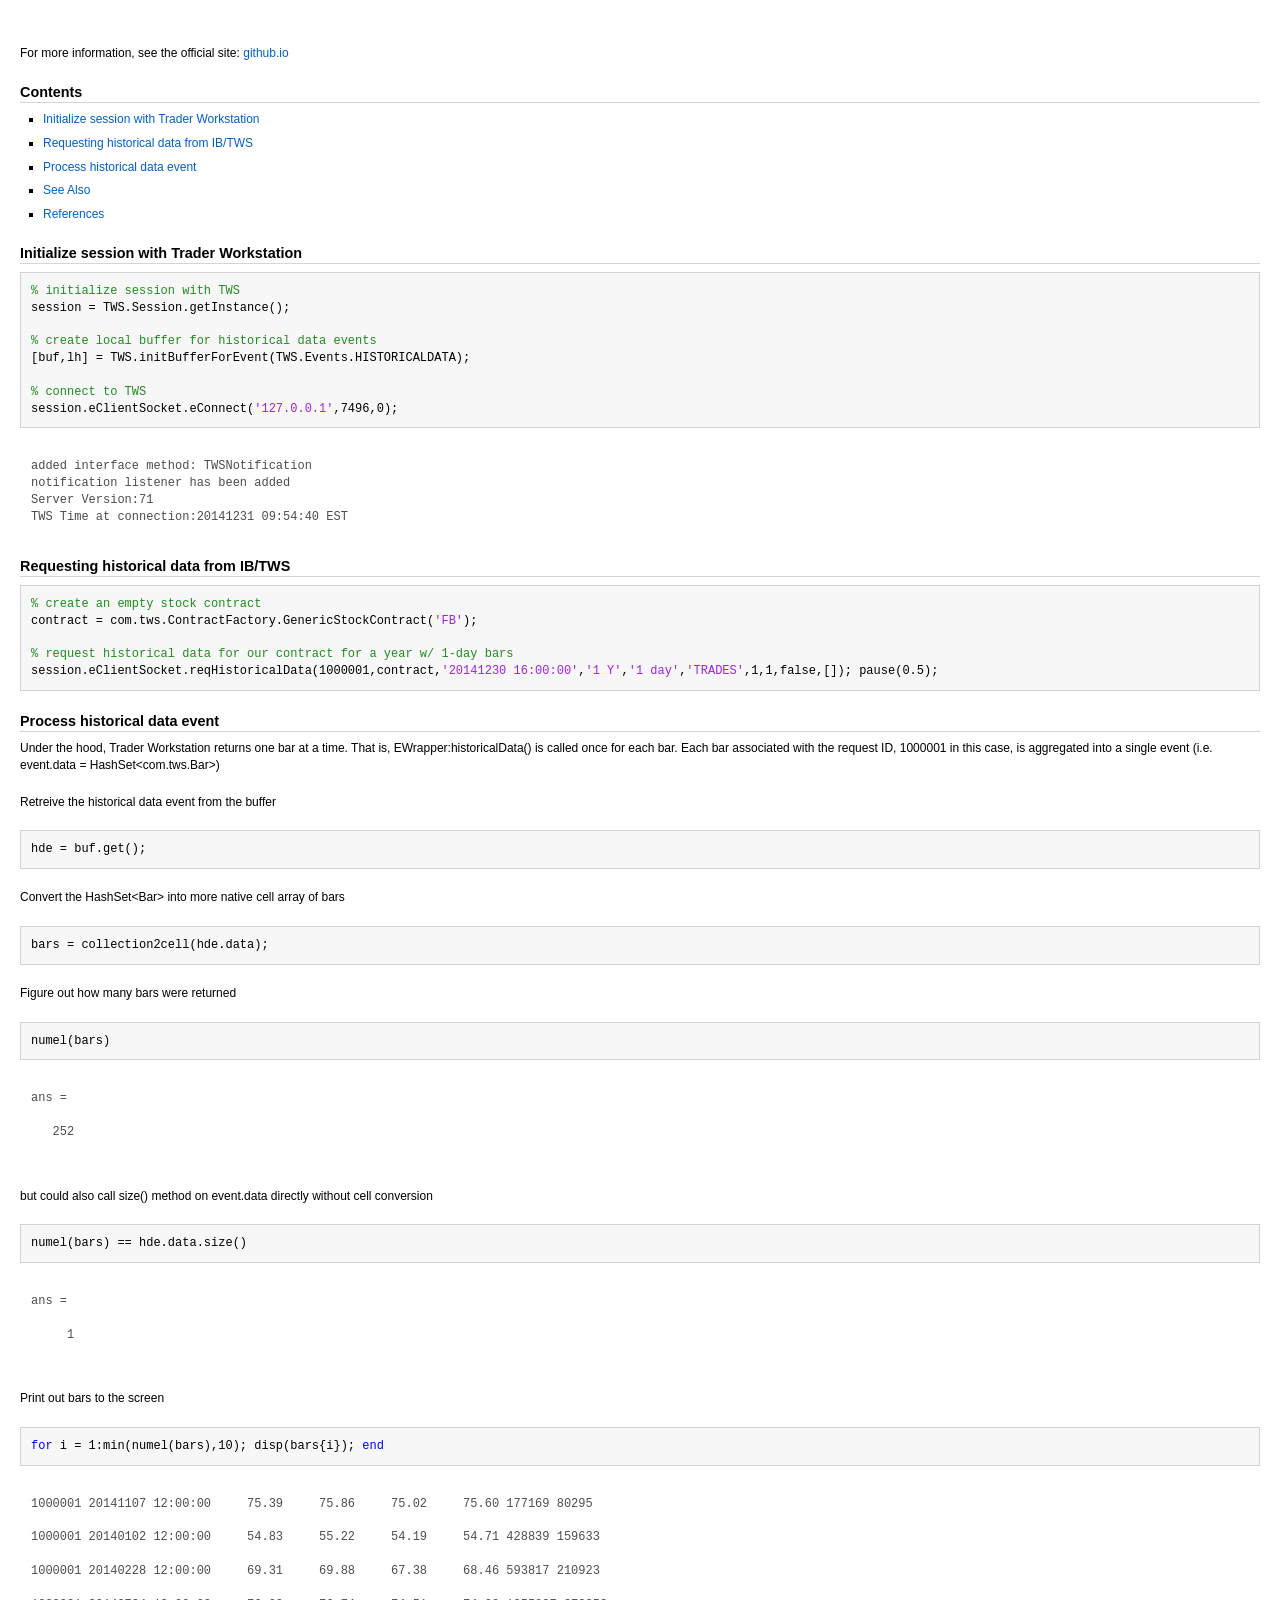
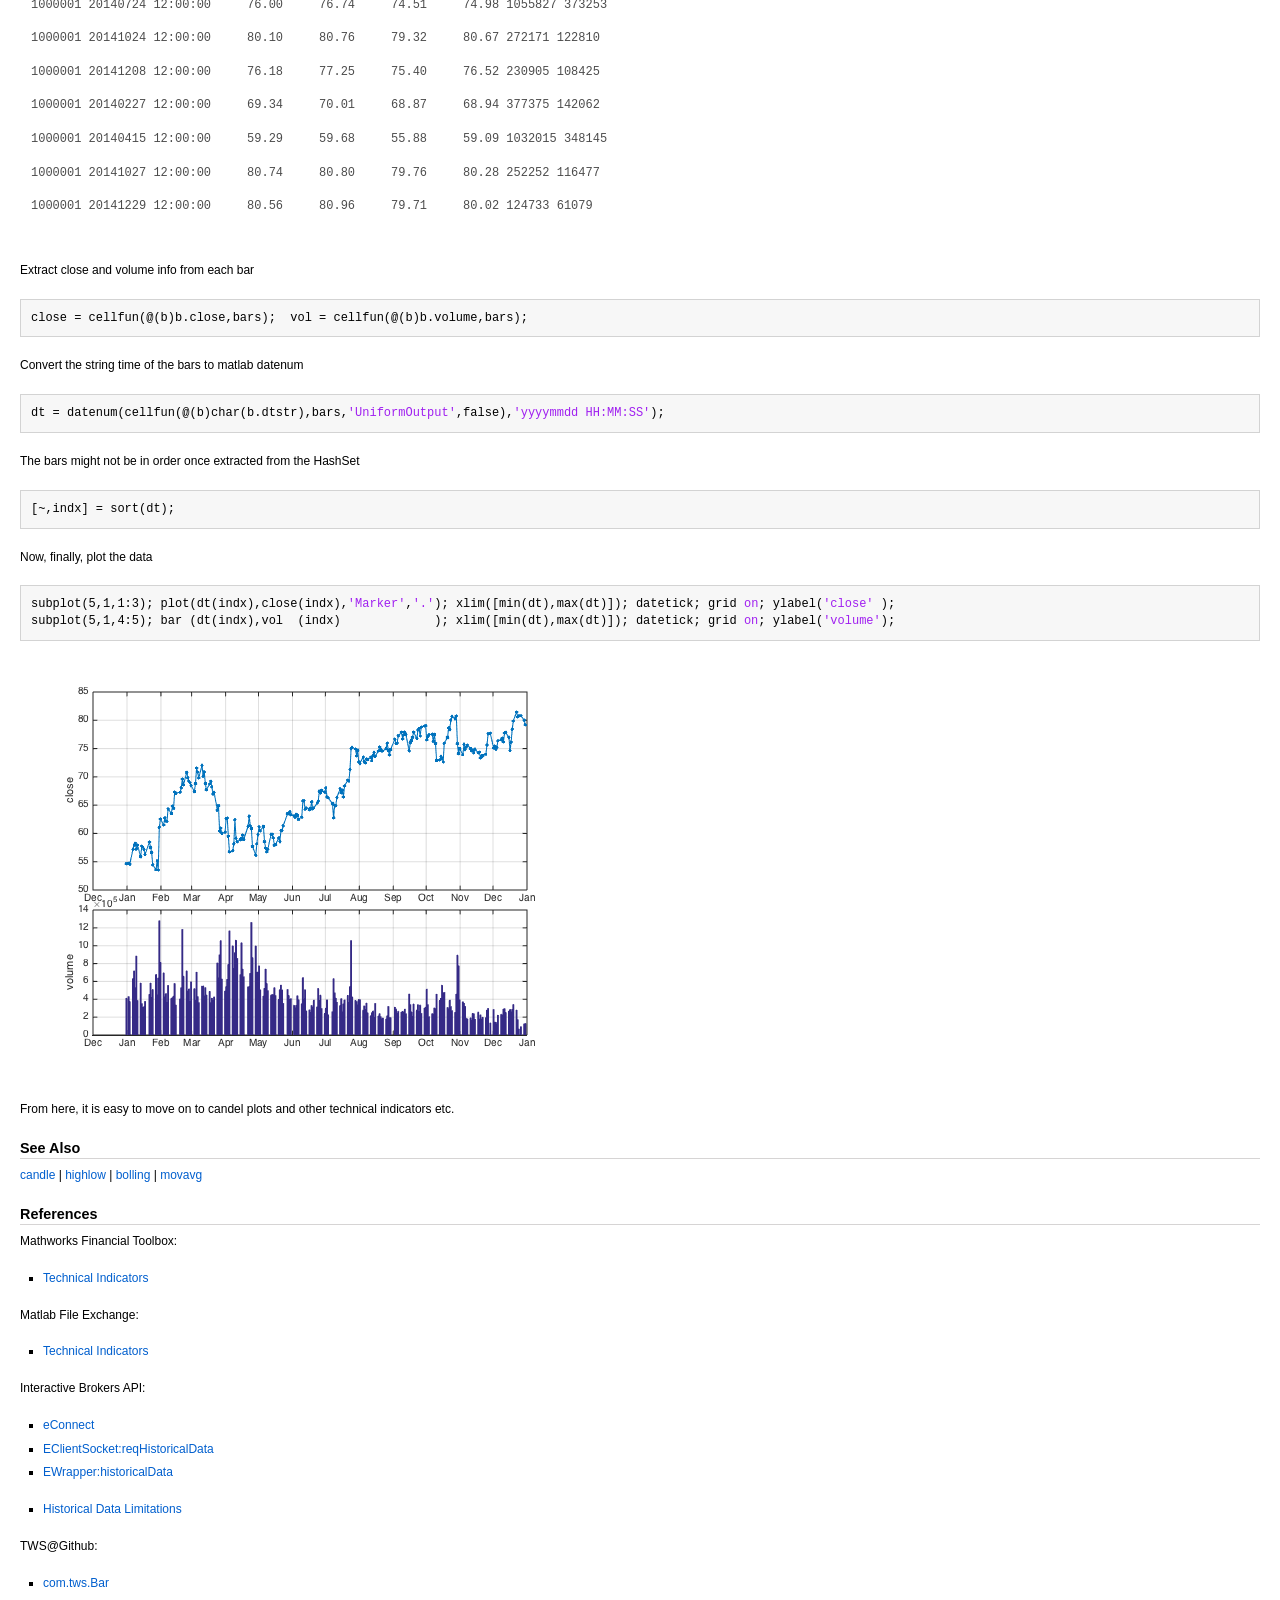
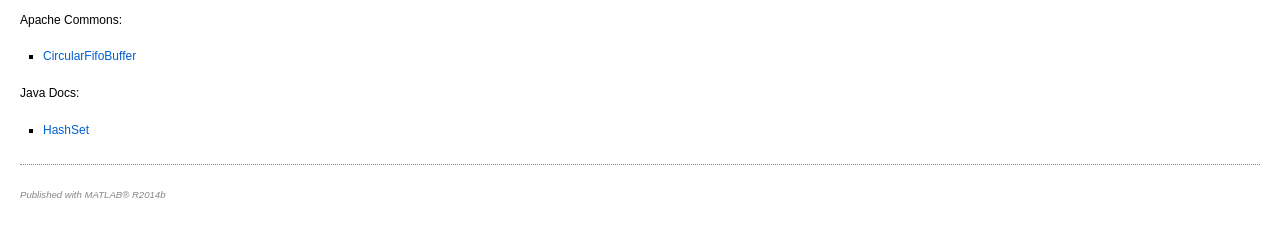
<file: docs/html/HistoricalDataExample.html>
<!DOCTYPE html
  PUBLIC "-//W3C//DTD HTML 4.01 Transitional//EN">
<html><head>
      <meta http-equiv="Content-Type" content="text/html; charset=utf-8">
   <!--
This HTML was auto-generated from MATLAB code.
To make changes, update the MATLAB code and republish this document.
      --><title>HistoricalDataExample</title><meta name="generator" content="MATLAB 8.4"><link rel="schema.DC" href="http://purl.org/dc/elements/1.1/"><meta name="DC.date" content="2014-12-31"><meta name="DC.source" content="TWSHistoricalDataExample.m"><style type="text/css">
html,body,div,span,applet,object,iframe,h1,h2,h3,h4,h5,h6,p,blockquote,pre,a,abbr,acronym,address,big,cite,code,del,dfn,em,font,img,ins,kbd,q,s,samp,small,strike,strong,sub,sup,tt,var,b,u,i,center,dl,dt,dd,ol,ul,li,fieldset,form,label,legend,table,caption,tbody,tfoot,thead,tr,th,td{margin:0;padding:0;border:0;outline:0;font-size:100%;vertical-align:baseline;background:transparent}body{line-height:1}ol,ul{list-style:none}blockquote,q{quotes:none}blockquote:before,blockquote:after,q:before,q:after{content:'';content:none}:focus{outine:0}ins{text-decoration:none}del{text-decoration:line-through}table{border-collapse:collapse;border-spacing:0}

html { min-height:100%; margin-bottom:1px; }
html body { height:100%; margin:0px; font-family:Arial, Helvetica, sans-serif; font-size:10px; color:#000; line-height:140%; background:#fff none; overflow-y:scroll; }
html body td { vertical-align:top; text-align:left; }

h1 { padding:0px; margin:0px 0px 25px; font-family:Arial, Helvetica, sans-serif; font-size:1.5em; color:#d55000; line-height:100%; font-weight:normal; }
h2 { padding:0px; margin:0px 0px 8px; font-family:Arial, Helvetica, sans-serif; font-size:1.2em; color:#000; font-weight:bold; line-height:140%; border-bottom:1px solid #d6d4d4; display:block; }
h3 { padding:0px; margin:0px 0px 5px; font-family:Arial, Helvetica, sans-serif; font-size:1.1em; color:#000; font-weight:bold; line-height:140%; }

a { color:#005fce; text-decoration:none; }
a:hover { color:#005fce; text-decoration:underline; }
a:visited { color:#004aa0; text-decoration:none; }

p { padding:0px; margin:0px 0px 20px; }
img { padding:0px; margin:0px 0px 20px; border:none; }
p img, pre img, tt img, li img, h1 img, h2 img { margin-bottom:0px; } 

ul { padding:0px; margin:0px 0px 20px 23px; list-style:square; }
ul li { padding:0px; margin:0px 0px 7px 0px; }
ul li ul { padding:5px 0px 0px; margin:0px 0px 7px 23px; }
ul li ol li { list-style:decimal; }
ol { padding:0px; margin:0px 0px 20px 0px; list-style:decimal; }
ol li { padding:0px; margin:0px 0px 7px 23px; list-style-type:decimal; }
ol li ol { padding:5px 0px 0px; margin:0px 0px 7px 0px; }
ol li ol li { list-style-type:lower-alpha; }
ol li ul { padding-top:7px; }
ol li ul li { list-style:square; }

.content { font-size:1.2em; line-height:140%; padding: 20px; }

pre, code { font-size:12px; }
tt { font-size: 1.2em; }
pre { margin:0px 0px 20px; }
pre.codeinput { padding:10px; border:1px solid #d3d3d3; background:#f7f7f7; }
pre.codeoutput { padding:10px 11px; margin:0px 0px 20px; color:#4c4c4c; }
pre.error { color:red; }

@media print { pre.codeinput, pre.codeoutput { word-wrap:break-word; width:100%; } }

span.keyword { color:#0000FF }
span.comment { color:#228B22 }
span.string { color:#A020F0 }
span.untermstring { color:#B20000 }
span.syscmd { color:#B28C00 }

.footer { width:auto; padding:10px 0px; margin:25px 0px 0px; border-top:1px dotted #878787; font-size:0.8em; line-height:140%; font-style:italic; color:#878787; text-align:left; float:none; }
.footer p { margin:0px; }
.footer a { color:#878787; }
.footer a:hover { color:#878787; text-decoration:underline; }
.footer a:visited { color:#878787; }

table th { padding:7px 5px; text-align:left; vertical-align:middle; border: 1px solid #d6d4d4; font-weight:bold; }
table td { padding:7px 5px; text-align:left; vertical-align:top; border:1px solid #d6d4d4; }





  </style></head><body><div class="content"><h1></h1><!--introduction--><p>For more information, see the official site: <a href="https://github.com/softwarespartan">github.io</a></p><!--/introduction--><h2>Contents</h2><div><ul><li><a href="#1">Initialize session with Trader Workstation</a></li><li><a href="#2">Requesting historical data from IB/TWS</a></li><li><a href="#3">Process historical data event</a></li><li><a href="#14">See Also</a></li><li><a href="#15">References</a></li></ul></div><h2>Initialize session with Trader Workstation<a name="1"></a></h2><pre class="codeinput"><span class="comment">% initialize session with TWS</span>
session = TWS.Session.getInstance();

<span class="comment">% create local buffer for historical data events</span>
[buf,lh] = TWS.initBufferForEvent(TWS.Events.HISTORICALDATA);

<span class="comment">% connect to TWS</span>
session.eClientSocket.eConnect(<span class="string">'127.0.0.1'</span>,7496,0);
</pre><pre class="codeoutput">added interface method: TWSNotification
notification listener has been added
Server Version:71
TWS Time at connection:20141231 09:54:40 EST
</pre><h2>Requesting historical data from IB/TWS<a name="2"></a></h2><pre class="codeinput"><span class="comment">% create an empty stock contract</span>
contract = com.tws.ContractFactory.GenericStockContract(<span class="string">'FB'</span>);

<span class="comment">% request historical data for our contract for a year w/ 1-day bars</span>
session.eClientSocket.reqHistoricalData(1000001,contract,<span class="string">'20141230 16:00:00'</span>,<span class="string">'1 Y'</span>,<span class="string">'1 day'</span>,<span class="string">'TRADES'</span>,1,1,false,[]); pause(0.5);
</pre><h2>Process historical data event<a name="3"></a></h2><p>Under the hood, Trader Workstation returns one bar at a time.  That is, EWrapper:historicalData() is called once for each bar.  Each bar associated with the request ID, 1000001 in this case, is aggregated into a single event (i.e. event.data = HashSet&lt;com.tws.Bar&gt;)</p><p>Retreive the historical data event from the buffer</p><pre class="codeinput">hde = buf.get();
</pre><p>Convert the HashSet&lt;Bar&gt; into more native cell array of bars</p><pre class="codeinput">bars = collection2cell(hde.data);
</pre><p>Figure out how many bars were returned</p><pre class="codeinput">numel(bars)
</pre><pre class="codeoutput">
ans =

   252

</pre><p>but could also call size() method on event.data directly without cell conversion</p><pre class="codeinput">numel(bars) == hde.data.size()
</pre><pre class="codeoutput">
ans =

     1

</pre><p>Print out bars to the screen</p><pre class="codeinput"><span class="keyword">for</span> i = 1:min(numel(bars),10); disp(bars{i}); <span class="keyword">end</span>
</pre><pre class="codeoutput">1000001 20141107 12:00:00     75.39     75.86     75.02     75.60 177169 80295
 
1000001 20140102 12:00:00     54.83     55.22     54.19     54.71 428839 159633
 
1000001 20140228 12:00:00     69.31     69.88     67.38     68.46 593817 210923
 
1000001 20140724 12:00:00     76.00     76.74     74.51     74.98 1055827 373253
 
1000001 20141024 12:00:00     80.10     80.76     79.32     80.67 272171 122810
 
1000001 20141208 12:00:00     76.18     77.25     75.40     76.52 230905 108425
 
1000001 20140227 12:00:00     69.34     70.01     68.87     68.94 377375 142062
 
1000001 20140415 12:00:00     59.29     59.68     55.88     59.09 1032015 348145
 
1000001 20141027 12:00:00     80.74     80.80     79.76     80.28 252252 116477
 
1000001 20141229 12:00:00     80.56     80.96     79.71     80.02 124733 61079
 
</pre><p>Extract close and volume info from each bar</p><pre class="codeinput">close = cellfun(@(b)b.close,bars);  vol = cellfun(@(b)b.volume,bars);
</pre><p>Convert the string time of the bars to matlab datenum</p><pre class="codeinput">dt = datenum(cellfun(@(b)char(b.dtstr),bars,<span class="string">'UniformOutput'</span>,false),<span class="string">'yyyymmdd HH:MM:SS'</span>);
</pre><p>The bars might not be in order once extracted from the HashSet</p><pre class="codeinput">[~,indx] = sort(dt);
</pre><p>Now, finally, plot the data</p><pre class="codeinput">subplot(5,1,1:3); plot(dt(indx),close(indx),<span class="string">'Marker'</span>,<span class="string">'.'</span>); xlim([min(dt),max(dt)]); datetick; grid <span class="string">on</span>; ylabel(<span class="string">'close'</span> );
subplot(5,1,4:5); bar (dt(indx),vol  (indx)             ); xlim([min(dt),max(dt)]); datetick; grid <span class="string">on</span>; ylabel(<span class="string">'volume'</span>);
</pre><img vspace="5" hspace="5" src=" HistoricalDataExample_01.png" alt=""> <p>From here, it is easy to move on to candel plots and other technical indicators etc.</p><h2>See Also<a name="14"></a></h2><p><a href="matlab:candle">candle</a> | <a href="matlab:highlow">highlow</a> | <a href="matlab:bolling">bolling</a> | <a href="matlab:movavg">movavg</a></p><h2>References<a name="15"></a></h2><p>Mathworks Financial Toolbox:</p><div><ul><li><a href="http://www.mathworks.com/help/finance/chart-technical-indicators.html">Technical Indicators</a></li></ul></div><p>Matlab File Exchange:</p><div><ul><li><a href="http://www.mathworks.com/matlabcentral/fileexchange/33430-technical-indicators">Technical Indicators</a></li></ul></div><p>Interactive Brokers API:</p><div><ul><li><a href="https://www.interactivebrokers.com/en/software/api/apiguide/java/econnect.htm">eConnect</a></li><li><a href="https://www.interactivebrokers.com/en/software/api/apiguide/java/reqhistoricaldata.htm">EClientSocket:reqHistoricalData</a></li><li><a href="https://www.interactivebrokers.com/en/software/api/apiguide/java/historicaldata.htm">EWrapper:historicalData</a></li></ul></div><div><ul><li><a href="https://www.interactivebrokers.com/en/software/api/apiguide/tables/historical_data_limitations.htm">Historical Data Limitations</a></li></ul></div><p>TWS@Github:</p><div><ul><li><a href="https://github.com/softwarespartan/TWS/blob/master/src/com/tws/Bar.java">com.tws.Bar</a></li></ul></div><p>Apache Commons:</p><div><ul><li><a href="https://commons.apache.org/proper/commons-collections/javadocs/api-3.2.1/org/apache/commons/collections/buffer/CircularFifoBuffer.html">CircularFifoBuffer</a></li></ul></div><p>Java Docs:</p><div><ul><li><a href="http://docs.oracle.com/javase/8/docs/api/java/util/HashSet.html">HashSet</a></li></ul></div><p class="footer"><br><a href="http://www.mathworks.com/products/matlab/">Published with MATLAB&reg; R2014b</a><br></p></div><!--
##### SOURCE BEGIN #####
%%
% For more information, see the official site:
% <https://github.com/softwarespartan github.io>

%% Initialize session with Trader Workstation

% initialize session with TWS
session = TWS.Session.getInstance();

% create local buffer for historical data events 
[buf,lh] = TWS.initBufferForEvent(TWS.Events.HISTORICALDATA);

% connect to TWS
session.eClientSocket.eConnect('127.0.0.1',7496,0);

%% Requesting historical data from IB/TWS

% create an empty stock contract
contract = com.tws.ContractFactory.GenericStockContract('FB');

% request historical data for our contract for a year w/ 1-day bars
session.eClientSocket.reqHistoricalData(1000001,contract,'20141230 16:00:00','1 Y','1 day','TRADES',1,1,[]); pause(0.5);

%% Process historical data event
%
% Under the hood, Trader Workstation returns one bar at a time.  That is, EWrapper:historicalData() is
% called once for each bar.  Each bar associated with the request ID, 1000001 in this case, is aggregated
% into a single event (i.e. event.data = HashSet<com.tws.Bar>)

%% 
% Retreive the historical data event from the buffer
hde = buf.get();

%% 
% Convert the HashSet<Bar> into more native cell array of bars
bars = collection2cell(hde.data);

%%
% Figure out how many bars were returned
numel(bars)

%% 
% but could also call size() method on event.data directly without cell conversion
numel(bars) == hde.data.size()

%%
% Print out bars to the screen
for i = 1:min(numel(bars),10); disp(bars{i}); end

%%
% Extract close and volume info from each bar
close = cellfun(@(b)b.close,bars);  vol = cellfun(@(b)b.volume,bars);

%% 
% Convert the string time of the bars to matlab datenum
dt = datenum(cellfun(@(b)char(b.dtstr),bars,'UniformOutput',false),'yyyymmdd HH:MM:SS');

%%
% The bars might not be in order once extracted from the HashSet
[~,indx] = sort(dt);

%%
% Now, finally, plot the data
subplot(5,1,1:3); plot(dt(indx),close(indx),'Marker','.'); xlim([min(dt),max(dt)]); datetick; grid on; ylabel('close' );
subplot(5,1,4:5); bar (dt(indx),vol  (indx)             ); xlim([min(dt),max(dt)]); datetick; grid on; ylabel('volume');

%%
% From here, it is easy to move on to candel plots and other technical indicators etc.

%% See Also
%
% <matlab:candle candle> | <matlab:highlow highlow> | <matlab:bolling bolling> | <matlab:movavg movavg> 
%

%% References
%
% Mathworks Financial Toolbox:
%
% * <http://www.mathworks.com/help/finance/chart-technical-indicators.html Technical Indicators>
%
% Matlab File Exchange:
%
% * <http://www.mathworks.com/matlabcentral/fileexchange/33430-technical-indicators Technical Indicators>
%
% Interactive Brokers API: 
%
% * <https://www.interactivebrokers.com/en/software/api/apiguide/java/econnect.htm eConnect>
% * <https://www.interactivebrokers.com/en/software/api/apiguide/java/reqhistoricaldata.htm EClientSocket:reqHistoricalData>
% * <https://www.interactivebrokers.com/en/software/api/apiguide/java/historicaldata.htm EWrapper:historicalData>
%
% * <https://www.interactivebrokers.com/en/software/api/apiguide/tables/historical_data_limitations.htm Historical Data Limitations>
% 
% TWS@Github:
%
% * <https://github.com/softwarespartan/TWS/blob/master/src/com/tws/Bar.java com.tws.Bar>
%
% Apache Commons:
%
% * <https://commons.apache.org/proper/commons-collections/javadocs/api-3.2.1/org/apache/commons/collections/buffer/CircularFifoBuffer.html CircularFifoBuffer>
%
% Java Docs:
%
% * <http://docs.oracle.com/javase/8/docs/api/java/util/HashSet.html HashSet>
%
##### SOURCE END #####
--></body></html>
</file>
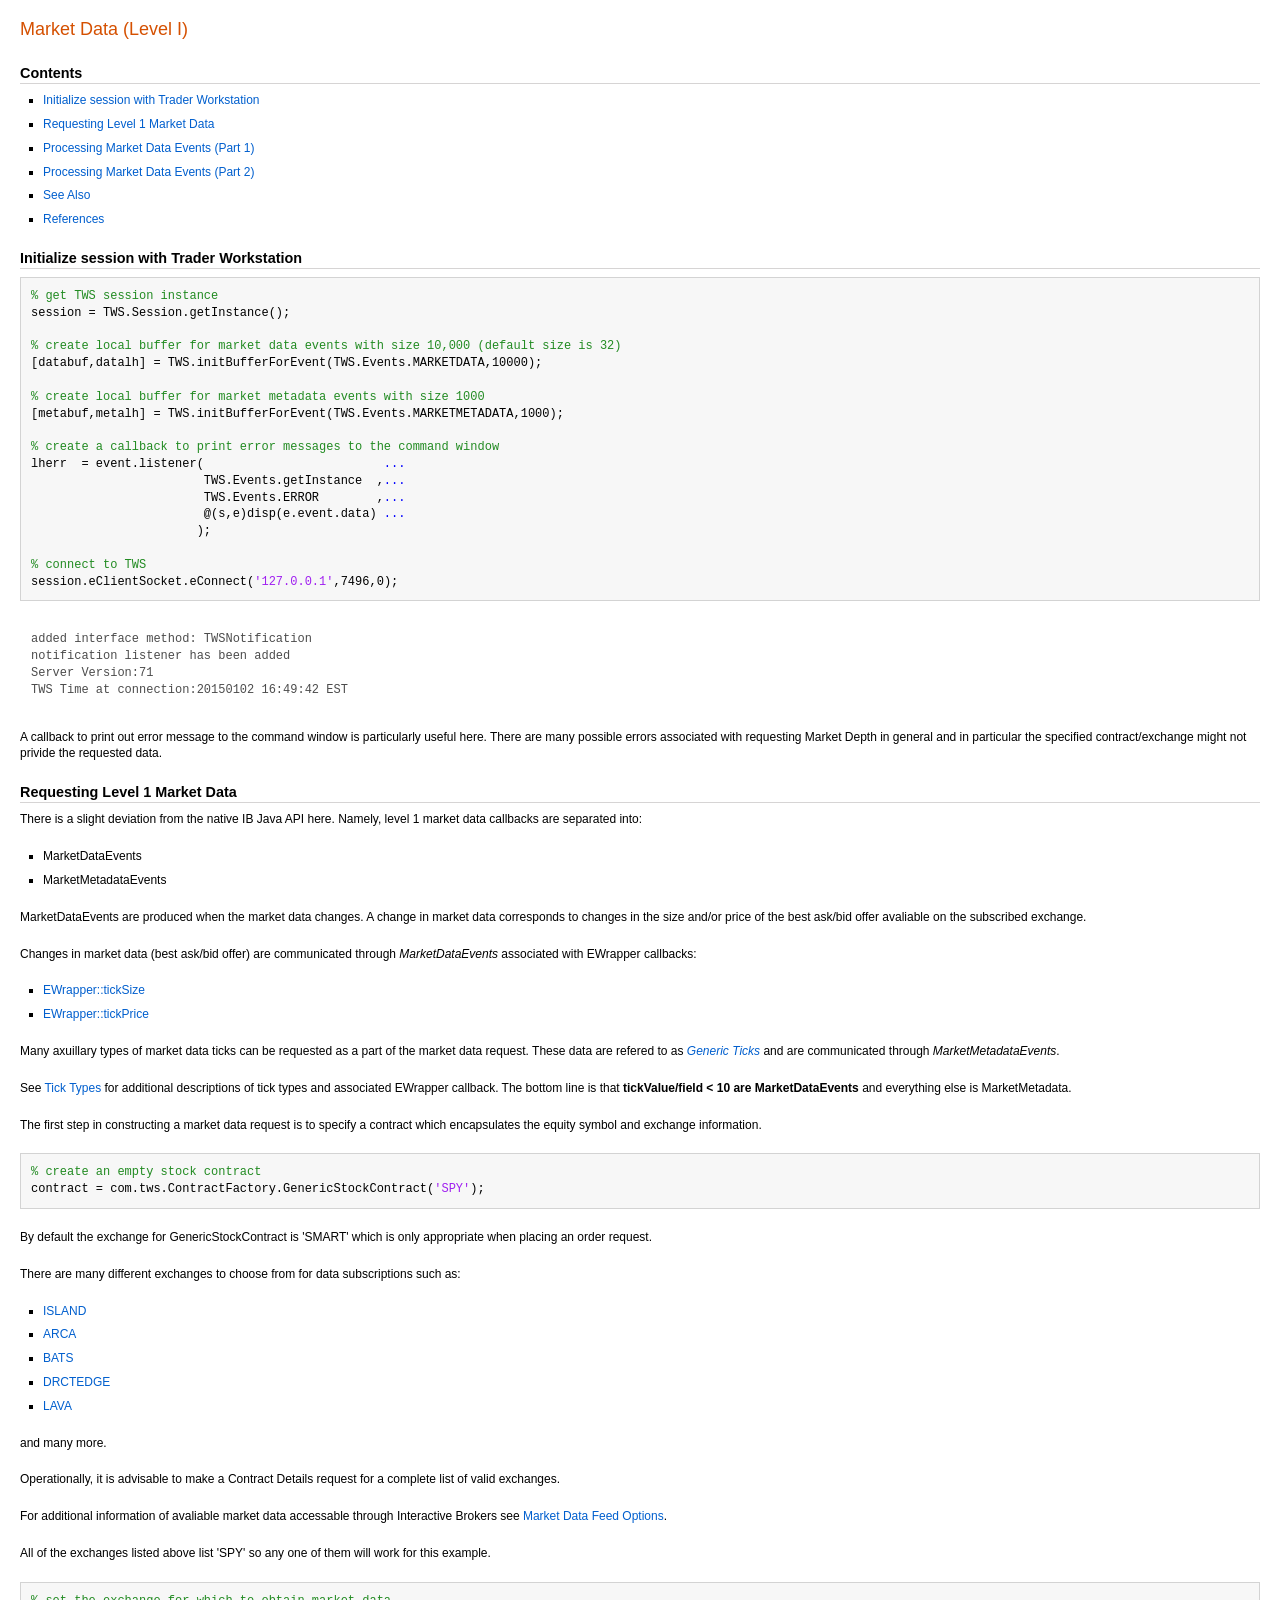
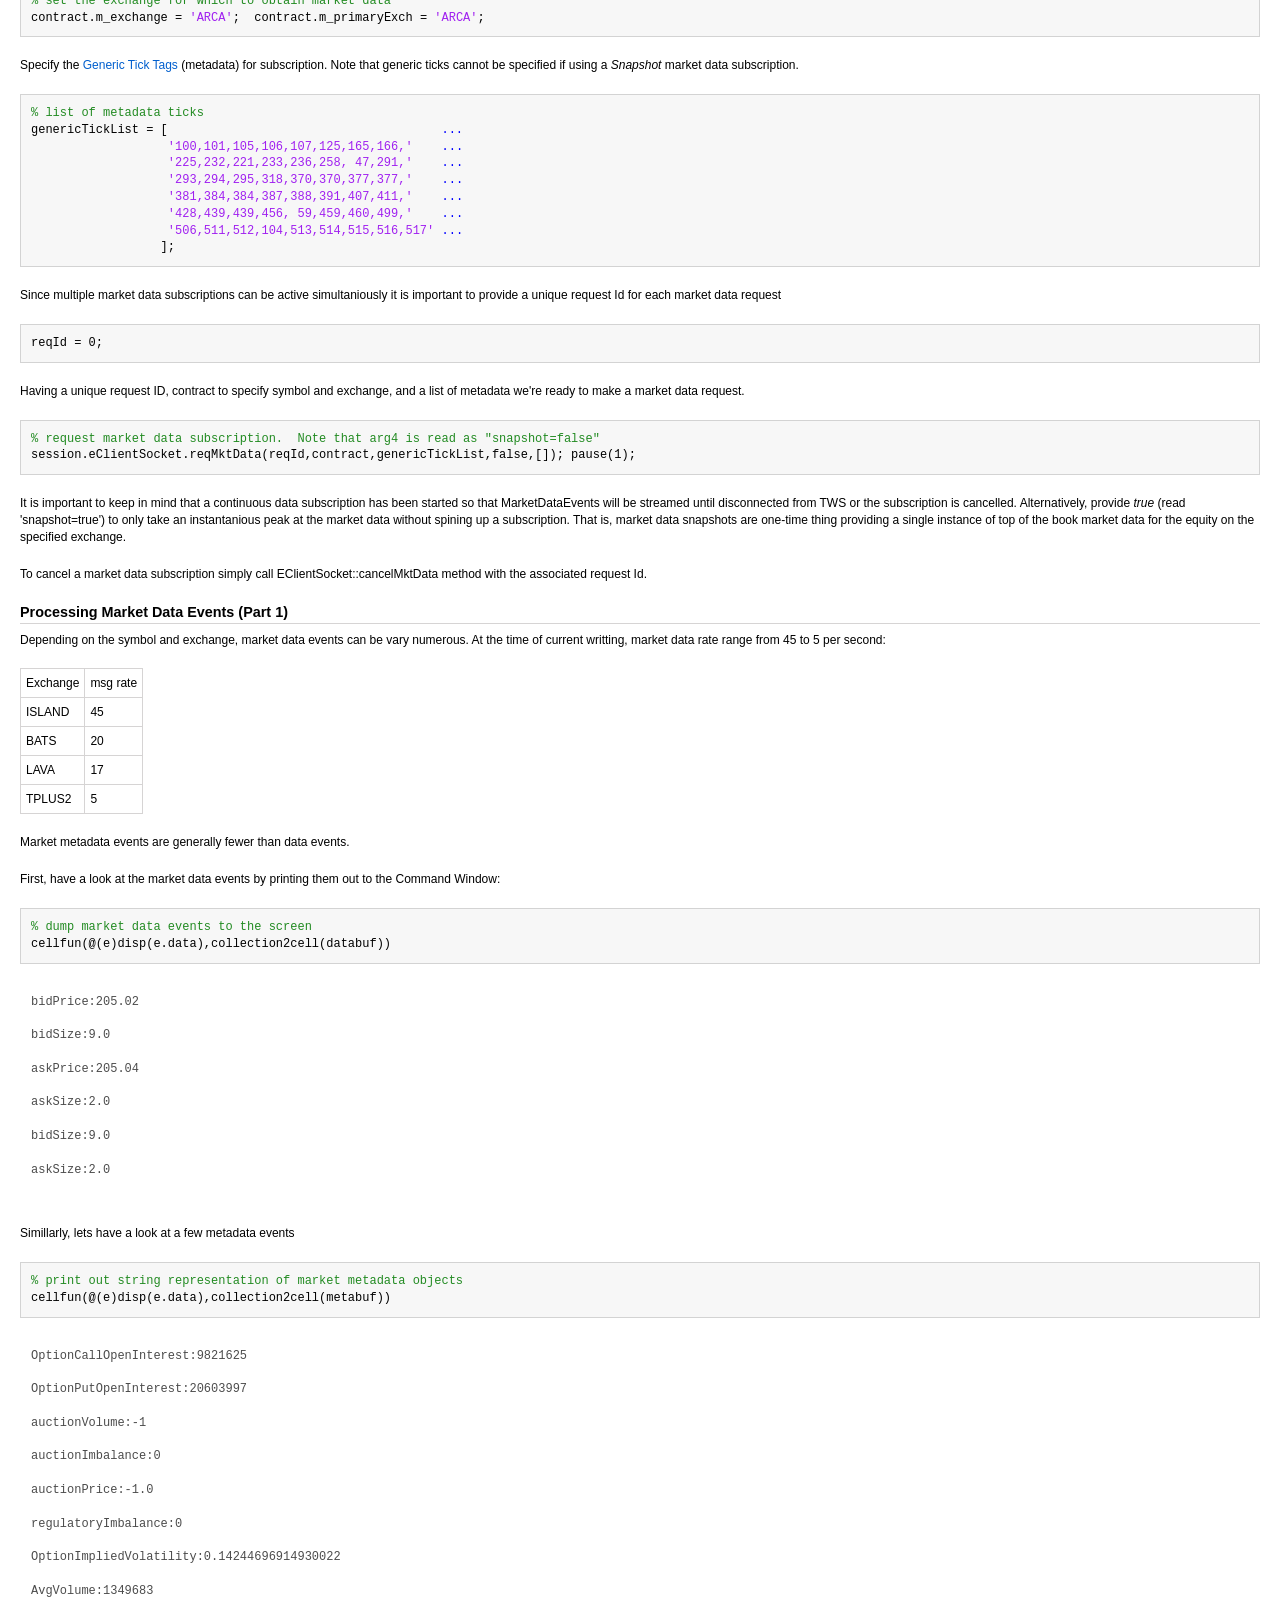
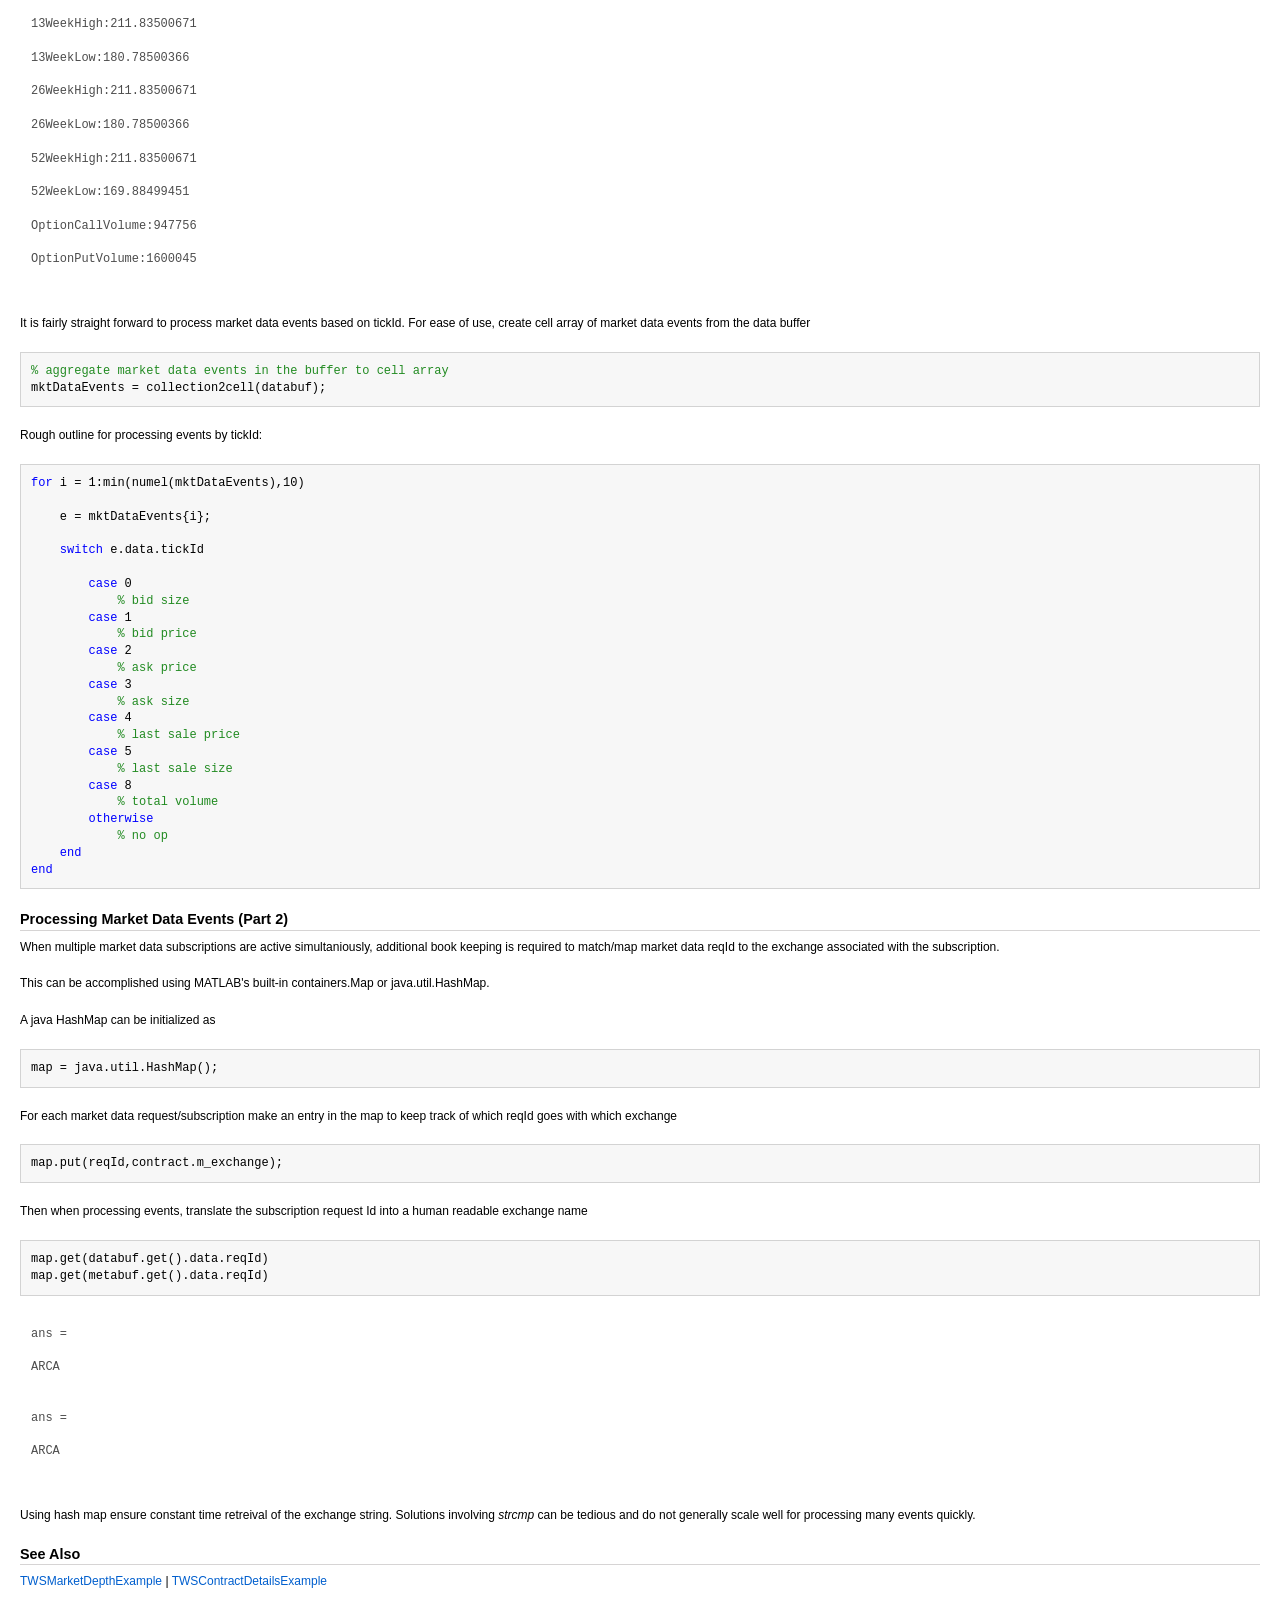
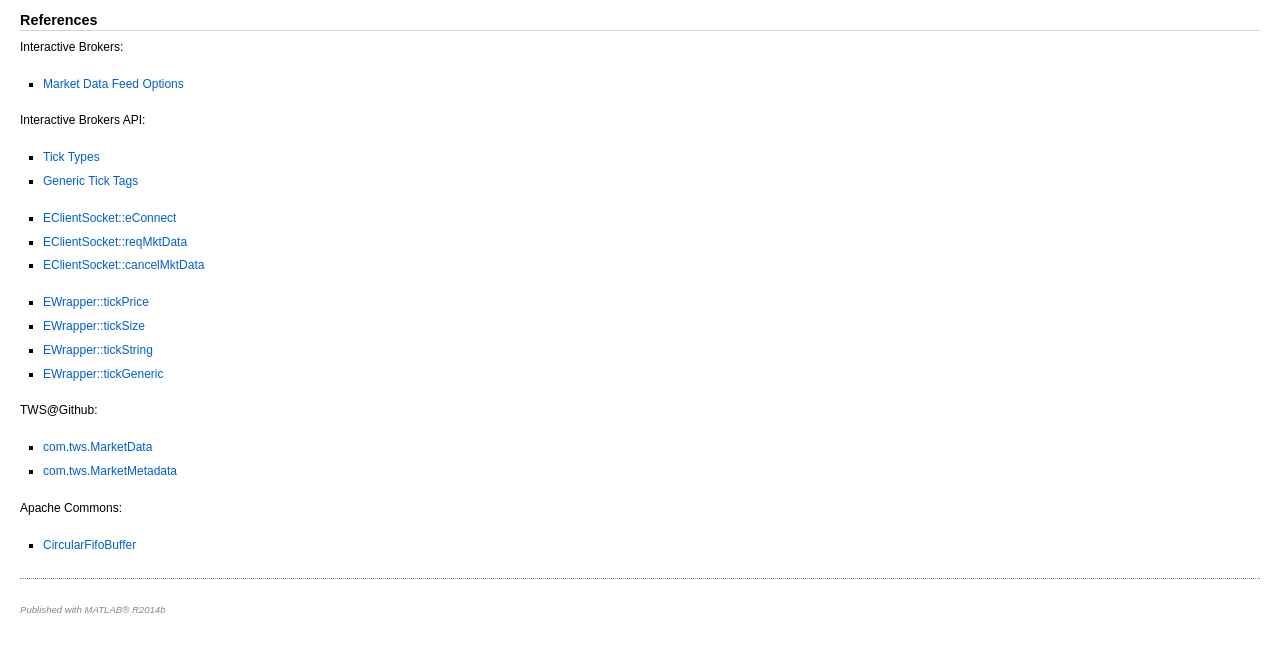
<file: docs/html/MarketDataExample.html>
<!DOCTYPE html
  PUBLIC "-//W3C//DTD HTML 4.01 Transitional//EN">
<html><head>
      <meta http-equiv="Content-Type" content="text/html; charset=utf-8">
   <!--
This HTML was auto-generated from MATLAB code.
To make changes, update the MATLAB code and republish this document.
      --><title>Market Data (Level I)</title><meta name="generator" content="MATLAB 8.4"><link rel="schema.DC" href="http://purl.org/dc/elements/1.1/"><meta name="DC.date" content="2015-01-02"><meta name="DC.source" content="TWSMarketDataExample.m"><style type="text/css">
html,body,div,span,applet,object,iframe,h1,h2,h3,h4,h5,h6,p,blockquote,pre,a,abbr,acronym,address,big,cite,code,del,dfn,em,font,img,ins,kbd,q,s,samp,small,strike,strong,sub,sup,tt,var,b,u,i,center,dl,dt,dd,ol,ul,li,fieldset,form,label,legend,table,caption,tbody,tfoot,thead,tr,th,td{margin:0;padding:0;border:0;outline:0;font-size:100%;vertical-align:baseline;background:transparent}body{line-height:1}ol,ul{list-style:none}blockquote,q{quotes:none}blockquote:before,blockquote:after,q:before,q:after{content:'';content:none}:focus{outine:0}ins{text-decoration:none}del{text-decoration:line-through}table{border-collapse:collapse;border-spacing:0}

html { min-height:100%; margin-bottom:1px; }
html body { height:100%; margin:0px; font-family:Arial, Helvetica, sans-serif; font-size:10px; color:#000; line-height:140%; background:#fff none; overflow-y:scroll; }
html body td { vertical-align:top; text-align:left; }

h1 { padding:0px; margin:0px 0px 25px; font-family:Arial, Helvetica, sans-serif; font-size:1.5em; color:#d55000; line-height:100%; font-weight:normal; }
h2 { padding:0px; margin:0px 0px 8px; font-family:Arial, Helvetica, sans-serif; font-size:1.2em; color:#000; font-weight:bold; line-height:140%; border-bottom:1px solid #d6d4d4; display:block; }
h3 { padding:0px; margin:0px 0px 5px; font-family:Arial, Helvetica, sans-serif; font-size:1.1em; color:#000; font-weight:bold; line-height:140%; }

a { color:#005fce; text-decoration:none; }
a:hover { color:#005fce; text-decoration:underline; }
a:visited { color:#004aa0; text-decoration:none; }

p { padding:0px; margin:0px 0px 20px; }
img { padding:0px; margin:0px 0px 20px; border:none; }
p img, pre img, tt img, li img, h1 img, h2 img { margin-bottom:0px; } 

ul { padding:0px; margin:0px 0px 20px 23px; list-style:square; }
ul li { padding:0px; margin:0px 0px 7px 0px; }
ul li ul { padding:5px 0px 0px; margin:0px 0px 7px 23px; }
ul li ol li { list-style:decimal; }
ol { padding:0px; margin:0px 0px 20px 0px; list-style:decimal; }
ol li { padding:0px; margin:0px 0px 7px 23px; list-style-type:decimal; }
ol li ol { padding:5px 0px 0px; margin:0px 0px 7px 0px; }
ol li ol li { list-style-type:lower-alpha; }
ol li ul { padding-top:7px; }
ol li ul li { list-style:square; }

.content { font-size:1.2em; line-height:140%; padding: 20px; }

pre, code { font-size:12px; }
tt { font-size: 1.2em; }
pre { margin:0px 0px 20px; }
pre.codeinput { padding:10px; border:1px solid #d3d3d3; background:#f7f7f7; }
pre.codeoutput { padding:10px 11px; margin:0px 0px 20px; color:#4c4c4c; }
pre.error { color:red; }

@media print { pre.codeinput, pre.codeoutput { word-wrap:break-word; width:100%; } }

span.keyword { color:#0000FF }
span.comment { color:#228B22 }
span.string { color:#A020F0 }
span.untermstring { color:#B20000 }
span.syscmd { color:#B28C00 }

.footer { width:auto; padding:10px 0px; margin:25px 0px 0px; border-top:1px dotted #878787; font-size:0.8em; line-height:140%; font-style:italic; color:#878787; text-align:left; float:none; }
.footer p { margin:0px; }
.footer a { color:#878787; }
.footer a:hover { color:#878787; text-decoration:underline; }
.footer a:visited { color:#878787; }

table th { padding:7px 5px; text-align:left; vertical-align:middle; border: 1px solid #d6d4d4; font-weight:bold; }
table td { padding:7px 5px; text-align:left; vertical-align:top; border:1px solid #d6d4d4; }





  </style></head><body><div class="content"><h1>Market Data (Level I)</h1><!--introduction--><!--/introduction--><h2>Contents</h2><div><ul><li><a href="#1">Initialize session with Trader Workstation</a></li><li><a href="#3">Requesting Level 1 Market Data</a></li><li><a href="#12">Processing Market Data Events (Part 1)</a></li><li><a href="#17">Processing Market Data Events (Part 2)</a></li><li><a href="#22">See Also</a></li><li><a href="#23">References</a></li></ul></div><h2>Initialize session with Trader Workstation<a name="1"></a></h2><pre class="codeinput"><span class="comment">% get TWS session instance</span>
session = TWS.Session.getInstance();

<span class="comment">% create local buffer for market data events with size 10,000 (default size is 32)</span>
[databuf,datalh] = TWS.initBufferForEvent(TWS.Events.MARKETDATA,10000);

<span class="comment">% create local buffer for market metadata events with size 1000</span>
[metabuf,metalh] = TWS.initBufferForEvent(TWS.Events.MARKETMETADATA,1000);

<span class="comment">% create a callback to print error messages to the command window</span>
lherr  = event.listener(                         <span class="keyword">...</span>
                        TWS.Events.getInstance  ,<span class="keyword">...</span>
                        TWS.Events.ERROR        ,<span class="keyword">...</span>
                        @(s,e)disp(e.event.data) <span class="keyword">...</span>
                       );

<span class="comment">% connect to TWS</span>
session.eClientSocket.eConnect(<span class="string">'127.0.0.1'</span>,7496,0);
</pre><pre class="codeoutput">added interface method: TWSNotification
notification listener has been added
Server Version:71
TWS Time at connection:20150102 16:49:42 EST
</pre><p>A callback to print out error message to the command window is particularly useful here. There are many possible errors associated with requesting Market Depth in general and in particular the specified contract/exchange might not privide the requested data.</p><h2>Requesting Level 1 Market Data<a name="3"></a></h2><p>There is a slight deviation from the native IB Java API here.  Namely, level 1 market data callbacks are separated into:</p><div><ul><li>MarketDataEvents</li><li>MarketMetadataEvents</li></ul></div><p>MarketDataEvents are produced when the market data changes.  A change in market data corresponds to changes in the size and/or price of the best ask/bid offer avaliable on the subscribed exchange.</p><p>Changes in market data (best ask/bid offer) are communicated through <i>MarketDataEvents</i> associated with EWrapper callbacks:</p><div><ul><li><a href="https://www.interactivebrokers.com/en/software/api/apiguide/java/ticksize.htm">EWrapper::tickSize</a></li><li><a href="https://www.interactivebrokers.com/en/software/api/apiguide/java/tickprice.htm">EWrapper::tickPrice</a></li></ul></div><p>Many axuillary types of market data ticks can be requested as a part of the market data request.  These data are refered to as <a href="https://www.interactivebrokers.com/en/software/api/apiguide/tables/generic_tick_types.htm"><i>Generic Ticks</i></a> and are communicated through <i>MarketMetadataEvents</i>.</p><p>See <a href="https://www.interactivebrokers.com/en/software/api/apiguide/tables/tick_types.htm">Tick Types</a> for additional descriptions of tick types and associated EWrapper callback.  The bottom line is that <b>tickValue/field &lt; 10 are MarketDataEvents</b> and everything else is MarketMetadata.</p><p>The first step in constructing a market data request is to specify a contract which encapsulates the equity symbol and exchange information.</p><pre class="codeinput"><span class="comment">% create an empty stock contract</span>
contract = com.tws.ContractFactory.GenericStockContract(<span class="string">'SPY'</span>);
</pre><p>By default the exchange for GenericStockContract is 'SMART' which is only appropriate when placing an order request.</p><p>There are many different exchanges to choose from for data subscriptions such as:</p><div><ul><li><a href="http://en.wikipedia.org/wiki/Island_ECN">ISLAND</a></li><li><a href="http://en.wikipedia.org/wiki/NYSE_Arca">ARCA</a></li><li><a href="http://www.batstrading.com">BATS</a></li><li><a href="http://en.wikipedia.org/wiki/Direct_Edge">DRCTEDGE</a></li><li><a href="https://www.lavaflowecn.com">LAVA</a></li></ul></div><p>and many more.</p><p>Operationally, it is advisable to make a Contract Details request for a complete list of valid exchanges.</p><p>For additional information of avaliable market data accessable through Interactive Brokers see <a href="https://www.interactivebrokers.com/en/index.php?f=marketData&amp;p=mdata">Market Data Feed Options</a>.</p><p>All of the exchanges listed above list 'SPY' so any one of them will work for this example.</p><pre class="codeinput"><span class="comment">% set the exchange for which to obtain market data</span>
contract.m_exchange = <span class="string">'ARCA'</span>;  contract.m_primaryExch = <span class="string">'ARCA'</span>;
</pre><p>Specify the <a href="https://www.interactivebrokers.com/en/software/api/apiguide/tables/generic_tick_types.htm">Generic Tick Tags</a> (metadata) for subscription.  Note that generic ticks cannot be specified if using a <i>Snapshot</i> market data subscription.</p><pre class="codeinput"><span class="comment">% list of metadata ticks</span>
genericTickList = [                                      <span class="keyword">...</span>
                   <span class="string">'100,101,105,106,107,125,165,166,'</span>    <span class="keyword">...</span>
                   <span class="string">'225,232,221,233,236,258, 47,291,'</span>    <span class="keyword">...</span>
                   <span class="string">'293,294,295,318,370,370,377,377,'</span>    <span class="keyword">...</span>
                   <span class="string">'381,384,384,387,388,391,407,411,'</span>    <span class="keyword">...</span>
                   <span class="string">'428,439,439,456, 59,459,460,499,'</span>    <span class="keyword">...</span>
                   <span class="string">'506,511,512,104,513,514,515,516,517'</span> <span class="keyword">...</span>
                  ];
</pre><p>Since multiple market data subscriptions can be active simultaniously it is important to provide a unique request Id for each market data request</p><pre class="codeinput">reqId = 0;
</pre><p>Having a unique request ID, contract to specify symbol and exchange, and a list of metadata we're ready to make a market data request.</p><pre class="codeinput"><span class="comment">% request market data subscription.  Note that arg4 is read as "snapshot=false"</span>
session.eClientSocket.reqMktData(reqId,contract,genericTickList,false,[]); pause(1);
</pre><p>It is important to keep in mind that a continuous data subscription has been started so that MarketDataEvents will be streamed until disconnected from TWS or the subscription is cancelled. Alternatively, provide <i>true</i> (read 'snapshot=true') to only take an instantanious peak at the market data without spining up a subscription. That is, market data snapshots are one-time thing providing a single instance of top of the book market data for the equity on the specified exchange.</p><p>To cancel a market data subscription simply call EClientSocket::cancelMktData method with the associated request Id.</p><h2>Processing Market Data Events (Part 1)<a name="12"></a></h2><p>Depending on the symbol and exchange, market data events can be vary numerous. At the time of current writting, market data rate range from 45 to 5 per second:</p><p>
<table border=1>
<tr><td>Exchange</td><td>msg rate</td></tr>
<tr><td>ISLAND</td><td>45</td></tr>
<tr><td>BATS</td><td>20</td></tr>
<tr><td>LAVA</td><td>17</td></tr>
<tr><td>TPLUS2</td><td>5</td></tr>
</table>
</p><p>Market metadata events are generally fewer than data events.</p><p>First, have a look at the market data events by printing them out to the Command Window:</p><pre class="codeinput"><span class="comment">% dump market data events to the screen</span>
cellfun(@(e)disp(e.data),collection2cell(databuf))
</pre><pre class="codeoutput">bidPrice:205.02
 
bidSize:9.0
 
askPrice:205.04
 
askSize:2.0
 
bidSize:9.0
 
askSize:2.0
 
</pre><p>Simillarly, lets have a look at a few metadata events</p><pre class="codeinput"><span class="comment">% print out string representation of market metadata objects</span>
cellfun(@(e)disp(e.data),collection2cell(metabuf))
</pre><pre class="codeoutput">OptionCallOpenInterest:9821625
 
OptionPutOpenInterest:20603997
 
auctionVolume:-1
 
auctionImbalance:0
 
auctionPrice:-1.0
 
regulatoryImbalance:0
 
OptionImpliedVolatility:0.14244696914930022
 
AvgVolume:1349683
 
13WeekHigh:211.83500671
 
13WeekLow:180.78500366
 
26WeekHigh:211.83500671
 
26WeekLow:180.78500366
 
52WeekHigh:211.83500671
 
52WeekLow:169.88499451
 
OptionCallVolume:947756
 
OptionPutVolume:1600045
 
</pre><p>It is fairly straight forward to process market data events based on tickId. For ease of use, create cell array of market data events from the data buffer</p><pre class="codeinput"><span class="comment">% aggregate market data events in the buffer to cell array</span>
mktDataEvents = collection2cell(databuf);
</pre><p>Rough outline for processing events by tickId:</p><pre class="codeinput"><span class="keyword">for</span> i = 1:min(numel(mktDataEvents),10)

    e = mktDataEvents{i};

    <span class="keyword">switch</span> e.data.tickId

        <span class="keyword">case</span> 0
            <span class="comment">% bid size</span>
        <span class="keyword">case</span> 1
            <span class="comment">% bid price</span>
        <span class="keyword">case</span> 2
            <span class="comment">% ask price</span>
        <span class="keyword">case</span> 3
            <span class="comment">% ask size</span>
        <span class="keyword">case</span> 4
            <span class="comment">% last sale price</span>
        <span class="keyword">case</span> 5
            <span class="comment">% last sale size</span>
        <span class="keyword">case</span> 8
            <span class="comment">% total volume</span>
        <span class="keyword">otherwise</span>
            <span class="comment">% no op</span>
    <span class="keyword">end</span>
<span class="keyword">end</span>
</pre><h2>Processing Market Data Events (Part 2)<a name="17"></a></h2><p>When multiple market data subscriptions are active simultaniously, additional book keeping is required to match/map market data reqId to the exchange associated with the subscription.</p><p>This can be accomplished using MATLAB's built-in containers.Map or java.util.HashMap.</p><p>A java HashMap can be initialized as</p><pre class="codeinput">map = java.util.HashMap();
</pre><p>For each market data request/subscription make an entry in the map to keep track of which reqId goes with which exchange</p><pre class="codeinput">map.put(reqId,contract.m_exchange);
</pre><p>Then when processing events, translate the subscription request Id into a human readable exchange name</p><pre class="codeinput">map.get(databuf.get().data.reqId)
map.get(metabuf.get().data.reqId)
</pre><pre class="codeoutput">
ans =

ARCA


ans =

ARCA

</pre><p>Using hash map ensure constant time retreival of the exchange string.  Solutions involving <i>strcmp</i> can be tedious and do not generally scale well for processing many events quickly.</p><h2>See Also<a name="22"></a></h2><p><a href="matlab:showdemo('TWSMarketDepthExample')">TWSMarketDepthExample</a> | <a href="matlab:showdemo('TWSContractDetailsExample')">TWSContractDetailsExample</a></p><h2>References<a name="23"></a></h2><p>Interactive Brokers:</p><div><ul><li><a href="https://www.interactivebrokers.com/en/index.php?f=marketData&amp;p=mdata">Market Data Feed Options</a></li></ul></div><p>Interactive Brokers API:</p><div><ul><li><a href="https://www.interactivebrokers.com/en/software/api/apiguide/tables/tick_types.htm">Tick Types</a></li><li><a href="https://www.interactivebrokers.com/en/software/api/apiguide/tables/generic_tick_types.htm">Generic Tick Tags</a></li></ul></div><div><ul><li><a href="https://www.interactivebrokers.com/en/software/api/apiguide/java/econnect.htm">EClientSocket::eConnect</a></li><li><a href="https://www.interactivebrokers.com/en/software/api/apiguide/java/reqmktdata.htm">EClientSocket::reqMktData</a></li><li><a href="https://www.interactivebrokers.com/en/software/api/apiguide/java/cancelmktdata.htm">EClientSocket::cancelMktData</a></li></ul></div><div><ul><li><a href="https://www.interactivebrokers.com/en/software/api/apiguide/java/tickprice.htm">EWrapper::tickPrice</a></li><li><a href="https://www.interactivebrokers.com/en/software/api/apiguide/java/ticksize.htm">EWrapper::tickSize</a></li><li><a href="https://www.interactivebrokers.com/en/software/api/apiguide/java/tickstring.htm">EWrapper::tickString</a></li><li><a href="https://www.interactivebrokers.com/en/software/api/apiguide/java/tickgeneric.htm">EWrapper::tickGeneric</a></li></ul></div><p>TWS@Github:</p><div><ul><li><a href="https://github.com/softwarespartan/TWS/blob/master/src/com/tws/MarketData.java">com.tws.MarketData</a></li><li><a href="https://github.com/softwarespartan/TWS/blob/master/src/com/tws/MarketMetadata.java">com.tws.MarketMetadata</a></li></ul></div><p>Apache Commons:</p><div><ul><li><a href="https://commons.apache.org/proper/commons-collections/javadocs/api-3.2.1/org/apache/commons/collections/buffer/CircularFifoBuffer.html">CircularFifoBuffer</a></li></ul></div><p class="footer"><br><a href="http://www.mathworks.com/products/matlab/">Published with MATLAB&reg; R2014b</a><br></p></div><!--
##### SOURCE BEGIN #####
%% Market Data (Level I) 

%% Initialize session with Trader Workstation

% get TWS session instance
session = TWS.Session.getInstance();

% create local buffer for market data events with size 10,000 (default size is 32)
[databuf,datalh] = TWS.initBufferForEvent(TWS.Events.MARKETDATA,10000);

% create local buffer for market metadata events with size 1000
[metabuf,metalh] = TWS.initBufferForEvent(TWS.Events.MARKETMETADATA,1000);

% create a callback to print error messages to the command window
lherr  = event.listener(                         ...
                        TWS.Events.getInstance  ,...
                        TWS.Events.ERROR        ,...
                        @(s,e)disp(e.event.data) ...
                       );

% connect to TWS
session.eClientSocket.eConnect('127.0.0.1',7496,0);
 
%%
% A callback to print out error message to the command window is particularly useful here. There are many possible errors associated with requesting Market Depth in general and in particular the specified contract/exchange might not privide the requested data.
%

%% Requesting Level 1 Market Data
% There is a slight deviation from the native IB Java API here.  Namely, level 1 market data callbacks are separated into:
%
% * MarketDataEvents
% * MarketMetadataEvents
%
% MarketDataEvents are produced when the market data changes.  A change in market data corresponds to changes in the size and/or price of the best ask/bid offer avaliable on the subscribed exchange.  
%
% Changes in market data (best ask/bid offer) are communicated through _MarketDataEvents_ associated with EWrapper callbacks:
%
% * <https://www.interactivebrokers.com/en/software/api/apiguide/java/ticksize.htm EWrapper::tickSize>
% * <https://www.interactivebrokers.com/en/software/api/apiguide/java/tickprice.htm EWrapper::tickPrice>
%
% Many axuillary types of market data ticks can be requested as a part of the market data request.  These data are refered to as 
% <https://www.interactivebrokers.com/en/software/api/apiguide/tables/generic_tick_types.htm _Generic Ticks_>  
% and are communicated through _MarketMetadataEvents_.  
%
% See
% <https://www.interactivebrokers.com/en/software/api/apiguide/tables/tick_types.htm Tick Types>
% for additional descriptions of tick types and associated EWrapper callback.  The bottom line is that *tickValue/field < 10 are MarketDataEvents* and everything else is MarketMetadata. 
%

%%
% The first step in constructing a market data request is to specify a contract which encapsulates the equity symbol and exchange information.

% create an empty stock contract
contract = com.tws.ContractFactory.GenericStockContract('SPY');

%% 
% By default the exchange for GenericStockContract is 'SMART' which is only appropriate when placing an order request.
%
% There are many different exchanges to choose from for data subscriptions such as:
%
% * <http://en.wikipedia.org/wiki/Island_ECN ISLAND>
% * <http://en.wikipedia.org/wiki/NYSE_Arca ARCA>
% * <http://www.batstrading.com BATS>
% * <http://en.wikipedia.org/wiki/Direct_Edge DRCTEDGE>
% * <https://www.lavaflowecn.com LAVA>
% 
% and many more.  
%
% Operationally, it is advisable to make a Contract Details request for a complete list of valid exchanges. 
%
% For additional information of avaliable market data accessable through Interactive Brokers see <https://www.interactivebrokers.com/en/index.php?f=marketData&p=mdata Market Data Feed Options>.

%%
% All of the exchanges listed above list 'SPY' so any one of them will work for this example.

% set the exchange for which to obtain market data
contract.m_exchange = 'ARCA';  contract.m_primaryExch = 'ARCA';

%%
% Specify the <https://www.interactivebrokers.com/en/software/api/apiguide/tables/generic_tick_types.htm Generic Tick Tags> (metadata) for subscription.  Note that generic ticks cannot be specified if using a _Snapshot_ market data subscription.

% list of metadata ticks
genericTickList = [                                      ...
                   '100,101,105,106,107,125,165,166,'    ...
                   '225,232,221,233,236,258, 47,291,'    ...
                   '293,294,295,318,370,370,377,377,'    ...
                   '381,384,384,387,388,391,407,411,'    ...
                   '428,439,439,456, 59,459,460,499,'    ...
                   '506,511,512,104,513,514,515,516,517' ...
                  ];
            
%%
% Since multiple market data subscriptions can be active simultaniously it is important to provide a unique request Id for each market data request
reqId = 0;

%% 
% Having a unique request ID, contract to specify symbol and exchange, and a list of metadata we're ready to make a market data request.

% request market data subscription.  Note that arg4 is read as "snapshot=false"
session.eClientSocket.reqMktData(reqId,contract,genericTickList,false,[]); pause(1);

%% 
% It is important to keep in mind that a continuous data subscription has been started so that MarketDataEvents will be streamed until disconnected from TWS or the subscription is cancelled. 
% Alternatively, provide _true_ (read 'snapshot=true') to only take an instantanious peak at the market data without spining up a subscription.  
% That is, market data snapshots are one-time thing providing a single instance of top of the book market data for the equity on the specified exchange. 

%%
% To cancel a market data subscription simply call EClientSocket::cancelMktData method with the associated request Id.

%% Processing Market Data Events (Part 1)
% Depending on the symbol and exchange, market data events can be vary numerous.  
% At the time of current writting, market data rate range from 45 to 5 per second: 
%
% <html>
% <table border=1>
% <tr><td>Exchange</td><td>msg rate</td></tr>
% <tr><td>ISLAND</td><td>45</td></tr>
% <tr><td>BATS</td><td>20</td></tr>
% <tr><td>LAVA</td><td>17</td></tr>
% <tr><td>TPLUS2</td><td>5</td></tr>
% </table>
% </html>
% 
%
% Market metadata events are generally fewer than data events.
%

%%
% First, have a look at the market data events by printing them out to the Command Window:

% dump market data events to the screen
cellfun(@(e)disp(e.data),collection2cell(databuf))
 
%%
% Simillarly, lets have a look at a few metadata events

% print out string representation of market metadata objects
cellfun(@(e)disp(e.data),collection2cell(metabuf))

%%
% It is fairly straight forward to process market data events based on tickId.
% For ease of use, create cell array of market data events from the data buffer

% aggregate market data events in the buffer to cell array
mktDataEvents = collection2cell(databuf);

%%
% Rough outline for processing events by tickId:

for i = 1:min(numel(mktDataEvents),10)
    
    e = mktDataEvents{i};
    
    switch e.data.tickId
        
        case 0
            % bid size 
        case 1
            % bid price 
        case 2 
            % ask price 
        case 3
            % ask size 
        case 4
            % last sale price
        case 5
            % last sale size
        case 8 
            % total volume
        otherwise
            % no op
    end
end

%% Processing Market Data Events (Part 2)
% When multiple market data subscriptions are active simultaniously, additional book keeping is required to match/map market data reqId to the exchange associated with the subscription.
%
% This can be accomplished using MATLAB's built-in containers.Map or java.util.HashMap.  

%%
% A java HashMap can be initialized as
map = java.util.HashMap();

%%
% For each market data request/subscription make an entry in the map to keep track of which reqId goes with which exchange
map.put(reqId,contract.m_exchange);

%%
% Then when processing events, translate the subscription request Id into a human readable exchange name
map.get(databuf.get().data.reqId)
map.get(metabuf.get().data.reqId)

%%
% Using hash map ensure constant time retreival of the exchange string.  Solutions involving _strcmp_ can be tedious and do not generally scale well for processing many events quickly.

%% See Also
% <matlab:showdemo('TWSMarketDepthExample') TWSMarketDepthExample> | <matlab:showdemo('TWSContractDetailsExample') TWSContractDetailsExample>

%% References
% Interactive Brokers:
%
% * <https://www.interactivebrokers.com/en/index.php?f=marketData&p=mdata Market Data Feed Options>
%
% Interactive Brokers API: 
%
% * <https://www.interactivebrokers.com/en/software/api/apiguide/tables/tick_types.htm Tick Types>
% * <https://www.interactivebrokers.com/en/software/api/apiguide/tables/generic_tick_types.htm Generic Tick Tags>
%
% * <https://www.interactivebrokers.com/en/software/api/apiguide/java/econnect.htm EClientSocket::eConnect>
% * <https://www.interactivebrokers.com/en/software/api/apiguide/java/reqmktdata.htm EClientSocket::reqMktData>
% * <https://www.interactivebrokers.com/en/software/api/apiguide/java/cancelmktdata.htm EClientSocket::cancelMktData>
% 
% * <https://www.interactivebrokers.com/en/software/api/apiguide/java/tickprice.htm EWrapper::tickPrice>
% * <https://www.interactivebrokers.com/en/software/api/apiguide/java/ticksize.htm EWrapper::tickSize>
% * <https://www.interactivebrokers.com/en/software/api/apiguide/java/tickstring.htm EWrapper::tickString>
% * <https://www.interactivebrokers.com/en/software/api/apiguide/java/tickgeneric.htm EWrapper::tickGeneric>
%
% TWS@Github:
%
% * <https://github.com/softwarespartan/TWS/blob/master/src/com/tws/MarketData.java com.tws.MarketData>
% * <https://github.com/softwarespartan/TWS/blob/master/src/com/tws/MarketMetadata.java com.tws.MarketMetadata>
%
% Apache Commons:
%
% * <https://commons.apache.org/proper/commons-collections/javadocs/api-3.2.1/org/apache/commons/collections/buffer/CircularFifoBuffer.html CircularFifoBuffer>
%
##### SOURCE END #####
--></body></html>
</file>
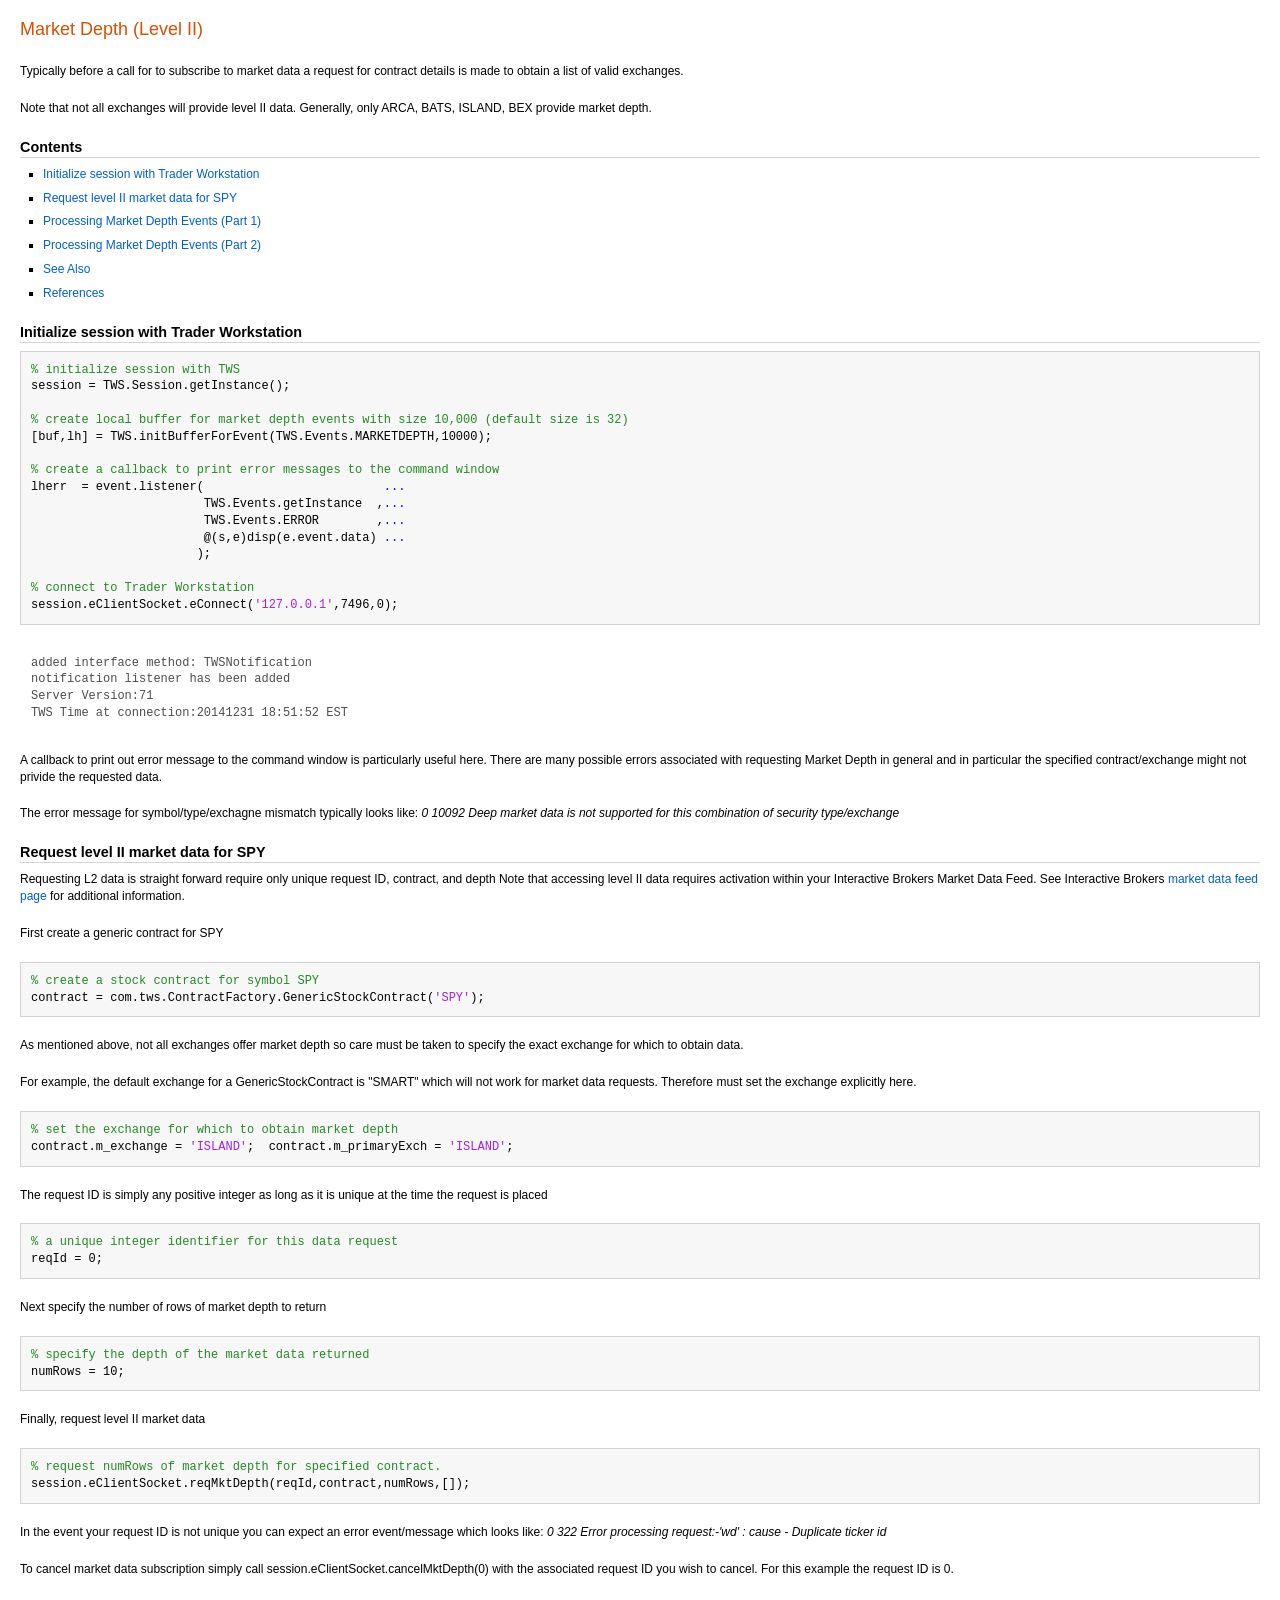
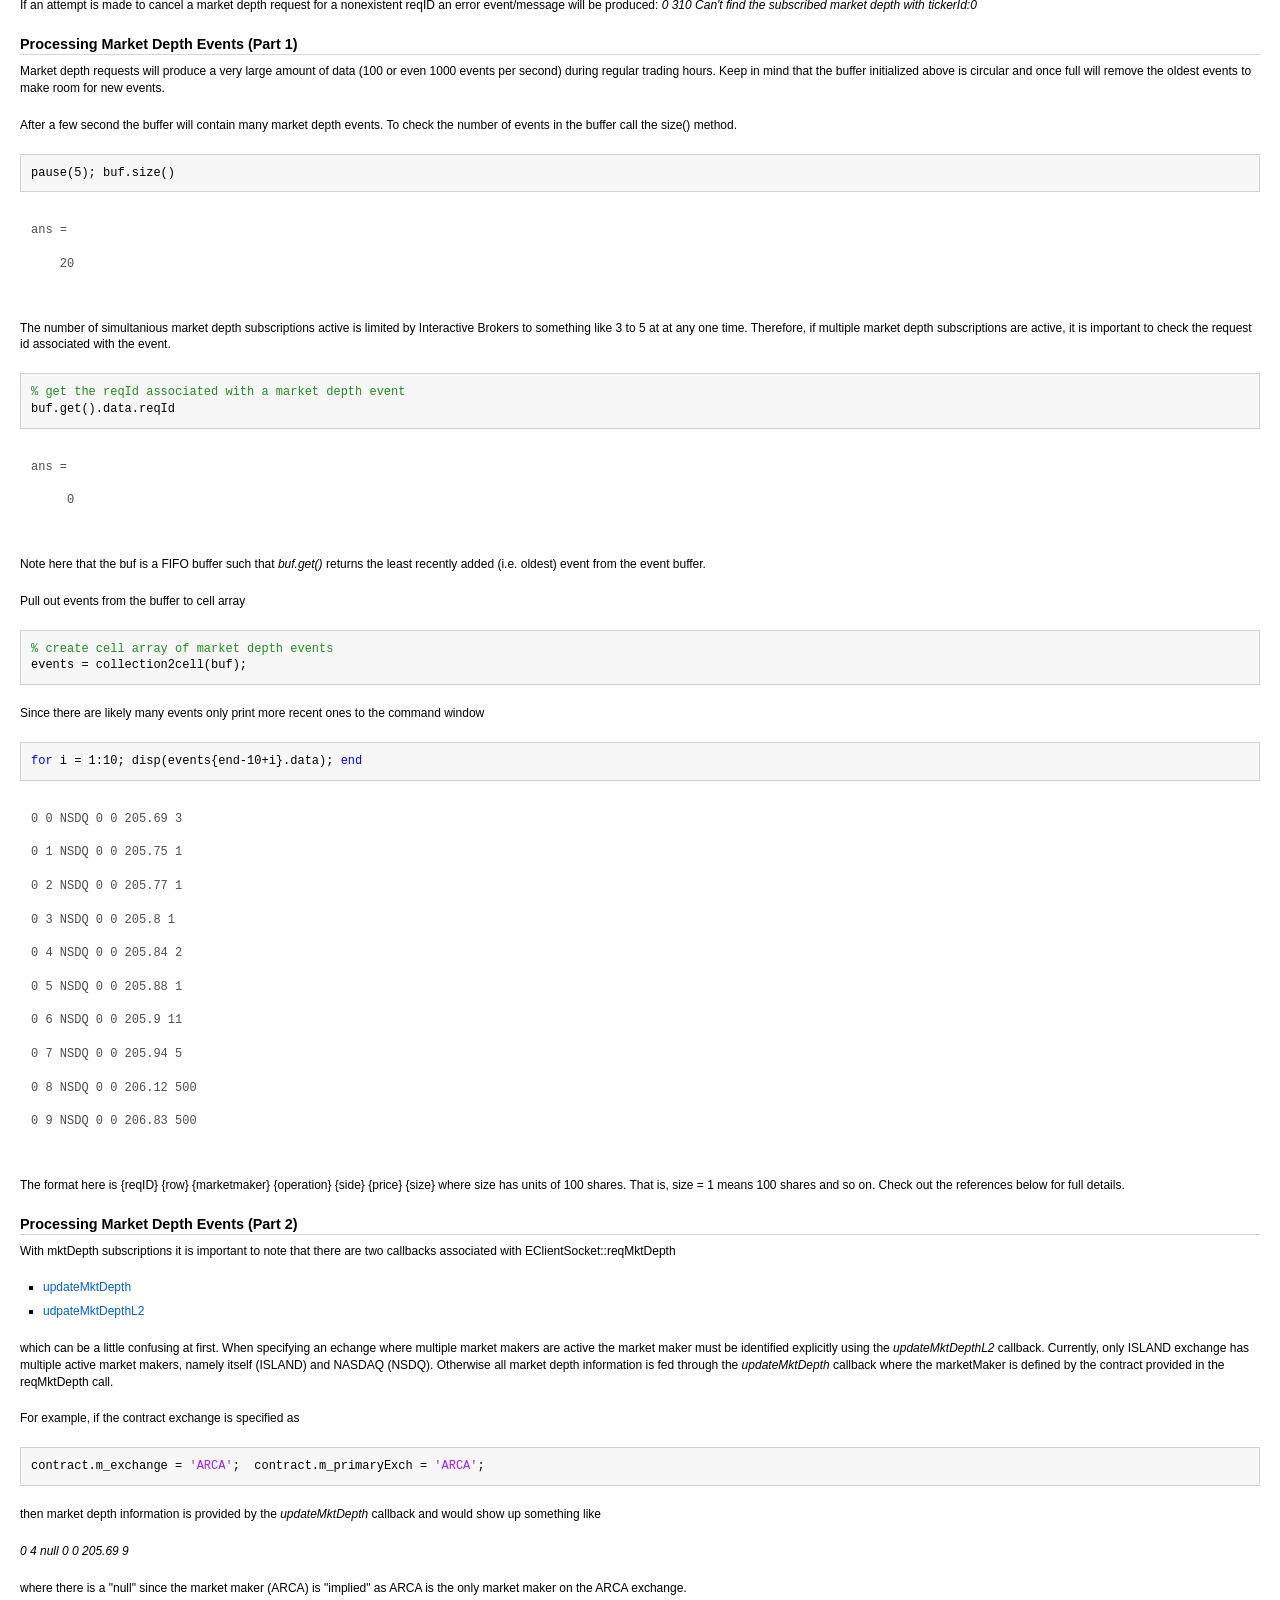
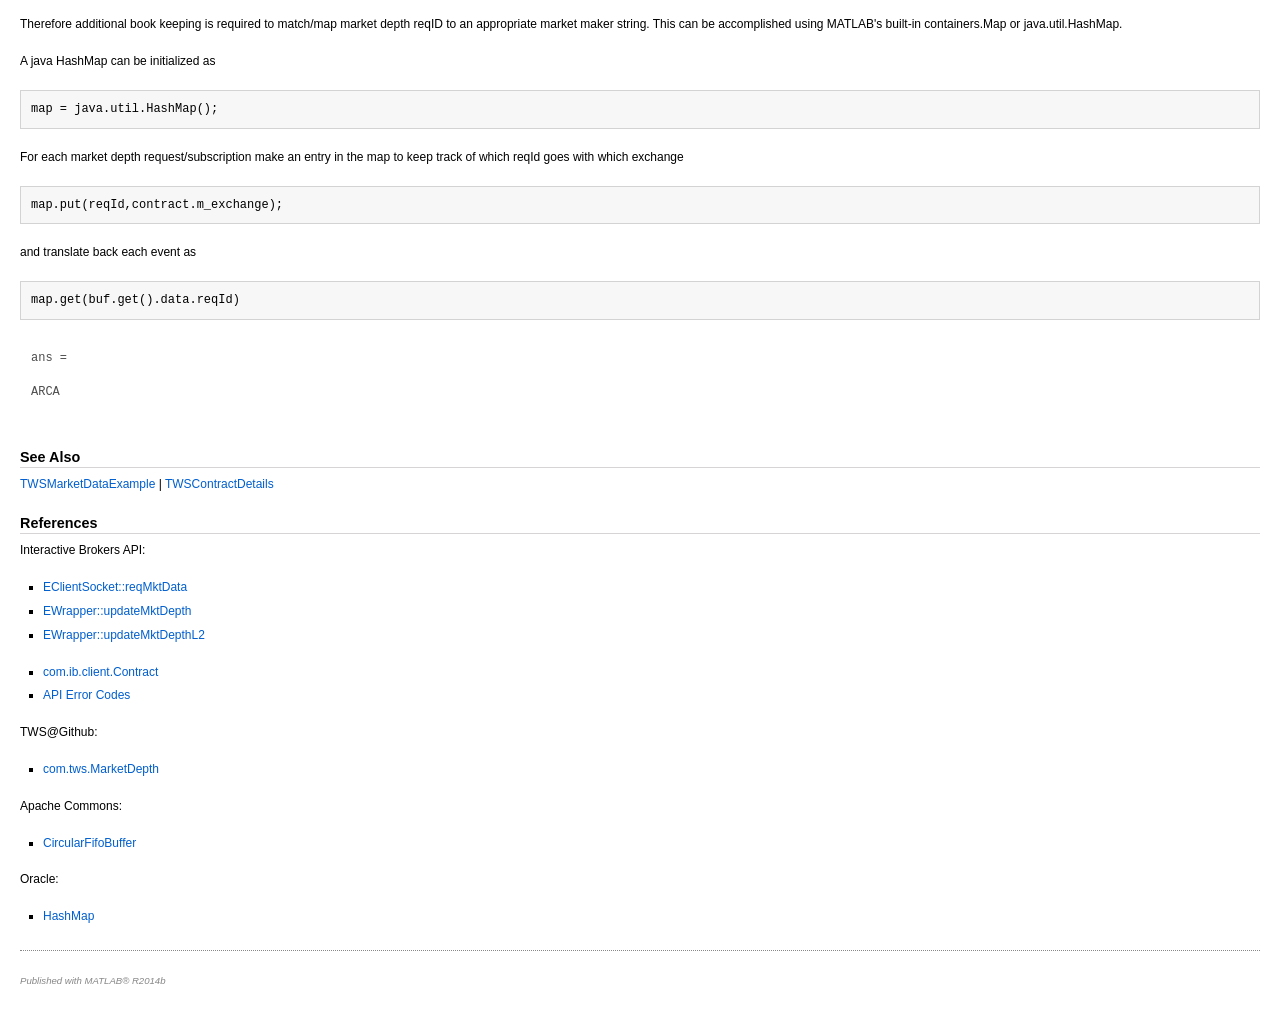
<file: docs/html/MarketDepthExample.html>
<!DOCTYPE html
  PUBLIC "-//W3C//DTD HTML 4.01 Transitional//EN">
<html><head>
      <meta http-equiv="Content-Type" content="text/html; charset=utf-8">
   <!--
This HTML was auto-generated from MATLAB code.
To make changes, update the MATLAB code and republish this document.
      --><title>Market Depth (Level II)</title><meta name="generator" content="MATLAB 8.4"><link rel="schema.DC" href="http://purl.org/dc/elements/1.1/"><meta name="DC.date" content="2014-12-31"><meta name="DC.source" content="TWSMarketDepthExample.m"><style type="text/css">
html,body,div,span,applet,object,iframe,h1,h2,h3,h4,h5,h6,p,blockquote,pre,a,abbr,acronym,address,big,cite,code,del,dfn,em,font,img,ins,kbd,q,s,samp,small,strike,strong,sub,sup,tt,var,b,u,i,center,dl,dt,dd,ol,ul,li,fieldset,form,label,legend,table,caption,tbody,tfoot,thead,tr,th,td{margin:0;padding:0;border:0;outline:0;font-size:100%;vertical-align:baseline;background:transparent}body{line-height:1}ol,ul{list-style:none}blockquote,q{quotes:none}blockquote:before,blockquote:after,q:before,q:after{content:'';content:none}:focus{outine:0}ins{text-decoration:none}del{text-decoration:line-through}table{border-collapse:collapse;border-spacing:0}

html { min-height:100%; margin-bottom:1px; }
html body { height:100%; margin:0px; font-family:Arial, Helvetica, sans-serif; font-size:10px; color:#000; line-height:140%; background:#fff none; overflow-y:scroll; }
html body td { vertical-align:top; text-align:left; }

h1 { padding:0px; margin:0px 0px 25px; font-family:Arial, Helvetica, sans-serif; font-size:1.5em; color:#d55000; line-height:100%; font-weight:normal; }
h2 { padding:0px; margin:0px 0px 8px; font-family:Arial, Helvetica, sans-serif; font-size:1.2em; color:#000; font-weight:bold; line-height:140%; border-bottom:1px solid #d6d4d4; display:block; }
h3 { padding:0px; margin:0px 0px 5px; font-family:Arial, Helvetica, sans-serif; font-size:1.1em; color:#000; font-weight:bold; line-height:140%; }

a { color:#005fce; text-decoration:none; }
a:hover { color:#005fce; text-decoration:underline; }
a:visited { color:#004aa0; text-decoration:none; }

p { padding:0px; margin:0px 0px 20px; }
img { padding:0px; margin:0px 0px 20px; border:none; }
p img, pre img, tt img, li img, h1 img, h2 img { margin-bottom:0px; } 

ul { padding:0px; margin:0px 0px 20px 23px; list-style:square; }
ul li { padding:0px; margin:0px 0px 7px 0px; }
ul li ul { padding:5px 0px 0px; margin:0px 0px 7px 23px; }
ul li ol li { list-style:decimal; }
ol { padding:0px; margin:0px 0px 20px 0px; list-style:decimal; }
ol li { padding:0px; margin:0px 0px 7px 23px; list-style-type:decimal; }
ol li ol { padding:5px 0px 0px; margin:0px 0px 7px 0px; }
ol li ol li { list-style-type:lower-alpha; }
ol li ul { padding-top:7px; }
ol li ul li { list-style:square; }

.content { font-size:1.2em; line-height:140%; padding: 20px; }

pre, code { font-size:12px; }
tt { font-size: 1.2em; }
pre { margin:0px 0px 20px; }
pre.codeinput { padding:10px; border:1px solid #d3d3d3; background:#f7f7f7; }
pre.codeoutput { padding:10px 11px; margin:0px 0px 20px; color:#4c4c4c; }
pre.error { color:red; }

@media print { pre.codeinput, pre.codeoutput { word-wrap:break-word; width:100%; } }

span.keyword { color:#0000FF }
span.comment { color:#228B22 }
span.string { color:#A020F0 }
span.untermstring { color:#B20000 }
span.syscmd { color:#B28C00 }

.footer { width:auto; padding:10px 0px; margin:25px 0px 0px; border-top:1px dotted #878787; font-size:0.8em; line-height:140%; font-style:italic; color:#878787; text-align:left; float:none; }
.footer p { margin:0px; }
.footer a { color:#878787; }
.footer a:hover { color:#878787; text-decoration:underline; }
.footer a:visited { color:#878787; }

table th { padding:7px 5px; text-align:left; vertical-align:middle; border: 1px solid #d6d4d4; font-weight:bold; }
table td { padding:7px 5px; text-align:left; vertical-align:top; border:1px solid #d6d4d4; }





  </style></head><body><div class="content"><h1>Market Depth (Level II)</h1><!--introduction--><p>Typically before a call for to subscribe to market data a request for contract details is made to obtain a list of valid exchanges.</p><p>Note that not all exchanges will provide level II data. Generally, only ARCA, BATS, ISLAND, BEX provide market depth.</p><!--/introduction--><h2>Contents</h2><div><ul><li><a href="#1">Initialize session with Trader Workstation</a></li><li><a href="#3">Request level II market data for SPY</a></li><li><a href="#11">Processing Market Depth Events (Part 1)</a></li><li><a href="#18">Processing Market Depth Events (Part 2)</a></li><li><a href="#23">See Also</a></li><li><a href="#24">References</a></li></ul></div><h2>Initialize session with Trader Workstation<a name="1"></a></h2><pre class="codeinput"><span class="comment">% initialize session with TWS</span>
session = TWS.Session.getInstance();

<span class="comment">% create local buffer for market depth events with size 10,000 (default size is 32)</span>
[buf,lh] = TWS.initBufferForEvent(TWS.Events.MARKETDEPTH,10000);

<span class="comment">% create a callback to print error messages to the command window</span>
lherr  = event.listener(                         <span class="keyword">...</span>
                        TWS.Events.getInstance  ,<span class="keyword">...</span>
                        TWS.Events.ERROR        ,<span class="keyword">...</span>
                        @(s,e)disp(e.event.data) <span class="keyword">...</span>
                       );

<span class="comment">% connect to Trader Workstation</span>
session.eClientSocket.eConnect(<span class="string">'127.0.0.1'</span>,7496,0);
</pre><pre class="codeoutput">added interface method: TWSNotification
notification listener has been added
Server Version:71
TWS Time at connection:20141231 18:51:52 EST
</pre><p>A callback to print out error message to the command window is particularly useful here. There are many possible errors associated with requesting Market Depth in general and in particular the specified contract/exchange might not privide the requested data.</p><p>The error message for symbol/type/exchagne mismatch typically looks like: <i>0 10092 Deep market data is not supported for this combination of security type/exchange</i></p><h2>Request level II market data for SPY<a name="3"></a></h2><p>Requesting L2 data is straight forward require only unique request ID, contract, and depth Note that accessing level II data requires activation within your Interactive Brokers Market Data Feed. See Interactive Brokers <a href="https://www.interactivebrokers.com/en/index.php?f=marketData&amp;p=mdata">market data feed page</a> for additional information.</p><p>First create a generic contract for SPY</p><pre class="codeinput"><span class="comment">% create a stock contract for symbol SPY</span>
contract = com.tws.ContractFactory.GenericStockContract(<span class="string">'SPY'</span>);
</pre><p>As mentioned above, not all exchanges offer market depth so care must be taken to specify the exact exchange for which to obtain data.</p><p>For example, the default exchange for a GenericStockContract is "SMART" which will not work for market data requests. Therefore must set the exchange explicitly here.</p><pre class="codeinput"><span class="comment">% set the exchange for which to obtain market depth</span>
contract.m_exchange = <span class="string">'ISLAND'</span>;  contract.m_primaryExch = <span class="string">'ISLAND'</span>;
</pre><p>The request ID is simply any positive integer as long as it is unique at the time the request is placed</p><pre class="codeinput"><span class="comment">% a unique integer identifier for this data request</span>
reqId = 0;
</pre><p>Next specify the number of rows of market depth to return</p><pre class="codeinput"><span class="comment">% specify the depth of the market data returned</span>
numRows = 10;
</pre><p>Finally, request level II market data</p><pre class="codeinput"><span class="comment">% request numRows of market depth for specified contract.</span>
session.eClientSocket.reqMktDepth(reqId,contract,numRows,[]);
</pre><p>In the event your request ID is not unique you can expect an error event/message which looks like: <i>0 322 Error processing request:-'wd' : cause - Duplicate ticker id</i></p><p>To cancel market data subscription simply call session.eClientSocket.cancelMktDepth(0) with the associated request ID you wish to cancel.  For this example the request ID is 0.</p><p>If an attempt is made to cancel a market depth request for a nonexistent reqID an error event/message will be produced: <i>0 310 Can't find the subscribed market depth with tickerId:0</i></p><h2>Processing Market Depth Events (Part 1)<a name="11"></a></h2><p>Market depth requests will produce a very large amount of data (100 or even 1000 events per second) during regular trading hours.  Keep in mind that the buffer initialized above is circular and once full will remove the oldest events to make room for new events.</p><p>After a few second the buffer will contain many market depth events.  To check the number of events in the buffer call the size() method.</p><pre class="codeinput">pause(5); buf.size()
</pre><pre class="codeoutput">
ans =

    20

</pre><p>The number of simultanious market depth subscriptions active is limited by Interactive Brokers to something like 3 to 5 at at any one time. Therefore, if multiple market depth subscriptions are active, it is important to check the request id associated with the event.</p><pre class="codeinput"><span class="comment">% get the reqId associated with a market depth event</span>
buf.get().data.reqId
</pre><pre class="codeoutput">
ans =

     0

</pre><p>Note here that the buf is a FIFO buffer such that <i>buf.get()</i> returns the least recently added (i.e. oldest) event from the event buffer.</p><p>Pull out events from the buffer to cell array</p><pre class="codeinput"><span class="comment">% create cell array of market depth events</span>
events = collection2cell(buf);
</pre><p>Since there are likely many events only print more recent ones to the command window</p><pre class="codeinput"><span class="keyword">for</span> i = 1:10; disp(events{end-10+i}.data); <span class="keyword">end</span>
</pre><pre class="codeoutput">0 0 NSDQ 0 0 205.69 3
 
0 1 NSDQ 0 0 205.75 1
 
0 2 NSDQ 0 0 205.77 1
 
0 3 NSDQ 0 0 205.8 1
 
0 4 NSDQ 0 0 205.84 2
 
0 5 NSDQ 0 0 205.88 1
 
0 6 NSDQ 0 0 205.9 11
 
0 7 NSDQ 0 0 205.94 5
 
0 8 NSDQ 0 0 206.12 500
 
0 9 NSDQ 0 0 206.83 500
 
</pre><p>The format here is {reqID} {row} {marketmaker} {operation} {side} {price} {size} where size has units of 100 shares. That is, size = 1 means 100 shares and so on.  Check out the references below for full details.</p><h2>Processing Market Depth Events (Part 2)<a name="18"></a></h2><p>With mktDepth subscriptions it is important to note that there are two callbacks associated with EClientSocket::reqMktDepth</p><div><ul><li><a href="https://www.interactivebrokers.com/en/software/api/apiguide/java/updatemktdepth.htm">updateMktDepth</a></li><li><a href="https://www.interactivebrokers.com/en/software/api/apiguide/java/updatemktdepthl2.htm">udpateMktDepthL2</a></li></ul></div><p>which can be a little confusing at first.  When specifying an echange where multiple market makers are active the market maker must be identified explicitly using the <i>updateMktDepthL2</i> callback. Currently, only ISLAND exchange has multiple active market makers, namely itself (ISLAND) and NASDAQ (NSDQ).  Otherwise all market depth information is fed through the <i>updateMktDepth</i> callback where the marketMaker is defined by the contract provided in the reqMktDepth call.</p><p>For example, if the contract exchange is specified as</p><pre class="codeinput">contract.m_exchange = <span class="string">'ARCA'</span>;  contract.m_primaryExch = <span class="string">'ARCA'</span>;
</pre><p>then market depth information is provided by the <i>updateMktDepth</i> callback and would show up something like</p><p><i>0 4 null 0 0 205.69 9</i></p><p>where there is a "null" since the market maker (ARCA) is "implied" as ARCA is the only market maker on the ARCA exchange.</p><p>Therefore additional book keeping is required to match/map market depth reqID to an appropriate market maker string. This can be accomplished using MATLAB's built-in containers.Map or java.util.HashMap.</p><p>A java HashMap can be initialized as</p><pre class="codeinput">map = java.util.HashMap();
</pre><p>For each market depth request/subscription make an entry in the map to keep track of which reqId goes with which exchange</p><pre class="codeinput">map.put(reqId,contract.m_exchange);
</pre><p>and translate back each event as</p><pre class="codeinput">map.get(buf.get().data.reqId)
</pre><pre class="codeoutput">
ans =

ARCA

</pre><h2>See Also<a name="23"></a></h2><p><a href="matlab:showdemo('TWSMarketDataExample')">TWSMarketDataExample</a> | <a href="matlab:showdemo('TWSContractDetails')">TWSContractDetails</a></p><h2>References<a name="24"></a></h2><p>Interactive Brokers API:</p><div><ul><li><a href="https://www.interactivebrokers.com/en/software/api/apiguide/java/reqmktdepth.htm">EClientSocket::reqMktData</a></li><li><a href="https://www.interactivebrokers.com/en/software/api/apiguide/java/updatemktdepth.htm">EWrapper::updateMktDepth</a></li><li><a href="https://www.interactivebrokers.com/en/software/api/apiguide/java/updatemktdepthl2.htm">EWrapper::updateMktDepthL2</a></li></ul></div><div><ul><li><a href="https://www.interactivebrokers.com/en/software/api/apiguide/java/contract.htm">com.ib.client.Contract</a></li><li><a href="https://www.interactivebrokers.com/en/software/api/apiguide/tables/api_message_codes.htm">API Error Codes</a></li></ul></div><p>TWS@Github:</p><div><ul><li><a href="https://github.com/softwarespartan/TWS/blob/master/src/com/tws/MarketDepth.java">com.tws.MarketDepth</a></li></ul></div><p>Apache Commons:</p><div><ul><li><a href="https://commons.apache.org/proper/commons-collections/javadocs/api-3.2.1/org/apache/commons/collections/buffer/CircularFifoBuffer.html">CircularFifoBuffer</a></li></ul></div><p>Oracle:</p><div><ul><li><a href="http://docs.oracle.com/javase/8/docs/api/java/util/HashMap.html">HashMap</a></li></ul></div><p class="footer"><br><a href="http://www.mathworks.com/products/matlab/">Published with MATLAB&reg; R2014b</a><br></p></div><!--
##### SOURCE BEGIN #####
%% Market Depth (Level II)
%
% Typically before a call for to subscribe to market data a request for 
% contract details is made to obtain a list of valid exchanges.
%
% Note that not all exchanges will provide level II data.
% Generally, only ARCA, BATS, ISLAND, BEX provide market depth.

%% Initialize session with Trader Workstation

% initialize session with TWS
session = TWS.Session.getInstance();

% create local buffer for market depth events with size 10,000 (default size is 32)
[buf,lh] = TWS.initBufferForEvent(TWS.Events.MARKETDEPTH,10000);

% create a callback to print error messages to the command window
lherr  = event.listener(                         ...
                        TWS.Events.getInstance  ,...
                        TWS.Events.ERROR        ,...
                        @(s,e)disp(e.event.data) ...
                       );

% connect to Trader Workstation
session.eClientSocket.eConnect('127.0.0.1',7496,0);

%%
% A callback to print out error message to the command window is particularly useful here. There are many possible errors associated with requesting Market Depth in general and in particular the specified contract/exchange might not privide the requested data.
%
% The error message for symbol/type/exchagne mismatch typically looks like:
% _0 10092 Deep market data is not supported for this combination of security type/exchange_
%

%% Request level II market data for SPY
% Requesting L2 data is straight forward require only unique request ID, contract, and depth
% Note that accessing level II data requires activation within your Interactive Brokers Market Data Feed.
% See Interactive Brokers 
% <https://www.interactivebrokers.com/en/index.php?f=marketData&p=mdata market data feed page> for additional information.

%%
% First create a generic contract for SPY

% create a stock contract for symbol SPY
contract = com.tws.ContractFactory.GenericStockContract('SPY');

%% 
% As mentioned above, not all exchanges offer market depth so care must be taken to specify the exact exchange for which to obtain data.
%
% For example, the default exchange for a GenericStockContract is "SMART" which will not work for market data requests.
% Therefore must set the exchange explicitly here.

% set the exchange for which to obtain market depth
contract.m_exchange = 'ISLAND';  contract.m_primaryExch = 'ISLAND';

%%
% The request ID is simply any positive integer as long as it is unique at the time the request is placed

% a unique integer identifier for this data request
reqId = 0;

%%
% Next specify the number of rows of market depth to return

% specify the depth of the market data returned
numRows = 10;

%%
% Finally, request level II market data

% request numRows of market depth for specified contract.   
session.eClientSocket.reqMktDepth(reqId,contract,numRows,[]);

%%
% In the event your request ID is not unique you can expect an error event/message which looks like: _0 322 Error processing request:-'wd' : cause - Duplicate ticker id_

%% 
% To cancel market data subscription simply call session.eClientSocket.cancelMktDepth(0) 
% with the associated request ID you wish to cancel.  For this example the request ID is 0.
%
% If an attempt is made to cancel a market depth request for a nonexistent reqID an error event/message will be produced: _0 310 Can't find the subscribed market depth with tickerId:0_

%% Processing Market Depth Events (Part 1)
% Market depth requests will produce a very large amount of data (100 or even 1000 events per second) during regular trading hours.  Keep in mind that the buffer initialized above is circular and once full will remove the oldest events to make room for new events.

%% 
% After a few second the buffer will contain many market depth events.  To check the number of events in the buffer call the size() method.
pause(5); buf.size()

%%
% The number of simultanious market depth subscriptions active is limited by Interactive Brokers to something like 3 to 5 at at any one time.
% Therefore, if multiple market depth subscriptions are active, it is important to check the request id associated with the event.  

% get the reqId associated with a market depth event
buf.get().data.reqId

%% 
% Note here that the buf is a FIFO buffer such that _buf.get()_ returns the least recently added (i.e. oldest) event from the event buffer. 

%%
% Pull out events from the buffer to cell array

% create cell array of market depth events
events = collection2cell(buf);

%%
% Since there are likely many events only print more recent ones to the command window
for i = 1:10; disp(events{end-10+i}.data); end
%%
% The format here is {reqID} {row} {marketmaker} {operation} {side} {price} {size} where size has units of 100 shares. That is, size = 1 means 100 shares and so on.  Check out the references below for full details.

%% Processing Market Depth Events (Part 2)
% With mktDepth subscriptions it is important to note that there are two callbacks associated with EClientSocket::reqMktDepth
%
% * <https://www.interactivebrokers.com/en/software/api/apiguide/java/updatemktdepth.htm updateMktDepth>
% * <https://www.interactivebrokers.com/en/software/api/apiguide/java/updatemktdepthl2.htm udpateMktDepthL2>
%
% which can be a little confusing at first.  When specifying an echange where multiple market makers are active the market maker must be identified explicitly using the _updateMktDepthL2_ callback.
% Currently, only ISLAND exchange has multiple active market makers, namely itself (ISLAND) and NASDAQ (NSDQ).  Otherwise all market depth information is fed through the _updateMktDepth_ callback where the marketMaker is defined by the contract provided in the reqMktDepth call.
%
% For example, if the contract exchange is specified as 

contract.m_exchange = 'ARCA';  contract.m_primaryExch = 'ARCA';

%%
% then market depth information is provided by the _updateMktDepth_ callback and would show up something like
%
% _0 4 null 0 0 205.69 9_ 
%
% where there is a "null" since the market maker (ARCA) is "implied" as ARCA is the only market maker on the ARCA exchange.
%
% Therefore additional book keeping is required to match/map market depth reqID to an appropriate market maker string.
% This can be accomplished using MATLAB's built-in containers.Map or java.util.HashMap.  

%%
% A java HashMap can be initialized as
map = java.util.HashMap();

%%
% For each market depth request/subscription make an entry in the map to keep track of which reqId goes with which exchange
map.put(reqId,contract.m_exchange);

%%
% and translate back each event as 
map.get(buf.get().data.reqId)

%% See Also
% <matlab:showdemo('TWSMarketDataExample') TWSMarketDataExample> | <matlab:showdemo('TWSContractDetails') TWSContractDetails>

%% References
%
% Interactive Brokers API: 
%
% * <https://www.interactivebrokers.com/en/software/api/apiguide/java/reqmktdepth.htm EClientSocket::reqMktData>
% * <https://www.interactivebrokers.com/en/software/api/apiguide/java/updatemktdepth.htm EWrapper::updateMktDepth>
% * <https://www.interactivebrokers.com/en/software/api/apiguide/java/updatemktdepthl2.htm EWrapper::updateMktDepthL2>
% 
% * <https://www.interactivebrokers.com/en/software/api/apiguide/java/contract.htm com.ib.client.Contract>
% * <https://www.interactivebrokers.com/en/software/api/apiguide/tables/api_message_codes.htm API Error Codes>
%
% TWS@Github:
%
% * <https://github.com/softwarespartan/TWS/blob/master/src/com/tws/MarketDepth.java com.tws.MarketDepth>
%
% Apache Commons:
%
% * <https://commons.apache.org/proper/commons-collections/javadocs/api-3.2.1/org/apache/commons/collections/buffer/CircularFifoBuffer.html CircularFifoBuffer>
%
% Oracle:
%
% * <http://docs.oracle.com/javase/8/docs/api/java/util/HashMap.html HashMap>
%
##### SOURCE END #####
--></body></html>
</file>
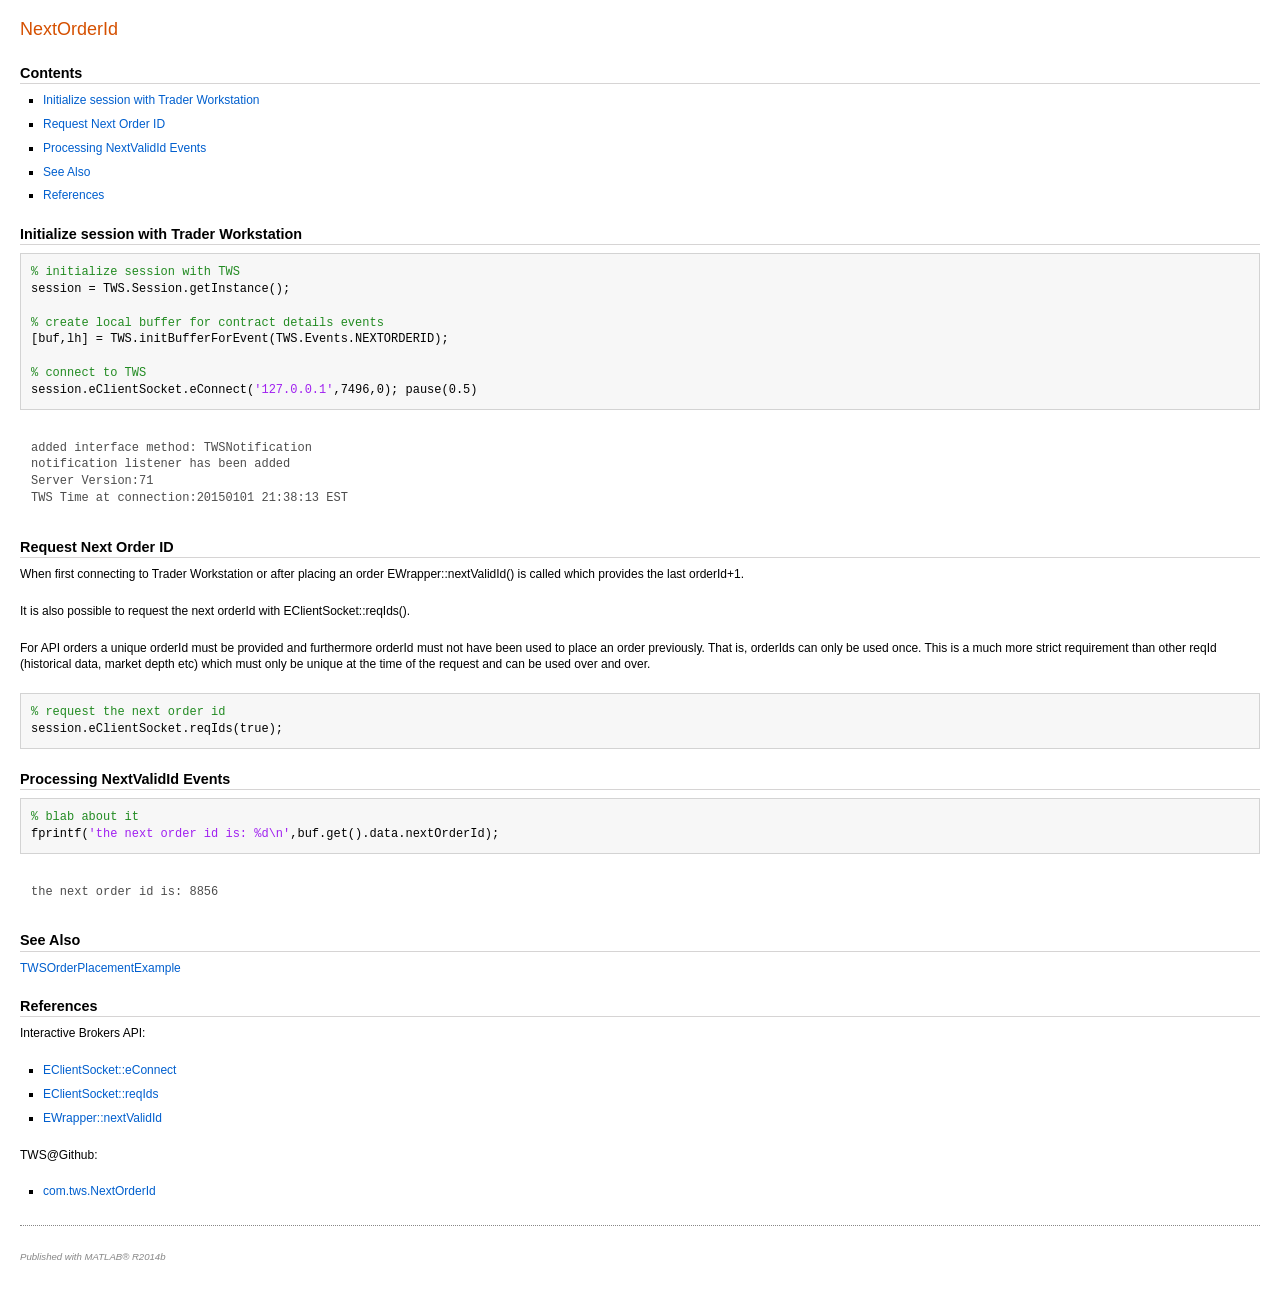
<file: docs/html/NextOrderIdExample.html>
<!DOCTYPE html
  PUBLIC "-//W3C//DTD HTML 4.01 Transitional//EN">
<html><head>
      <meta http-equiv="Content-Type" content="text/html; charset=utf-8">
   <!--
This HTML was auto-generated from MATLAB code.
To make changes, update the MATLAB code and republish this document.
      --><title>NextOrderId</title><meta name="generator" content="MATLAB 8.4"><link rel="schema.DC" href="http://purl.org/dc/elements/1.1/"><meta name="DC.date" content="2015-01-01"><meta name="DC.source" content="TWSNextOrderIdExample.m"><style type="text/css">
html,body,div,span,applet,object,iframe,h1,h2,h3,h4,h5,h6,p,blockquote,pre,a,abbr,acronym,address,big,cite,code,del,dfn,em,font,img,ins,kbd,q,s,samp,small,strike,strong,sub,sup,tt,var,b,u,i,center,dl,dt,dd,ol,ul,li,fieldset,form,label,legend,table,caption,tbody,tfoot,thead,tr,th,td{margin:0;padding:0;border:0;outline:0;font-size:100%;vertical-align:baseline;background:transparent}body{line-height:1}ol,ul{list-style:none}blockquote,q{quotes:none}blockquote:before,blockquote:after,q:before,q:after{content:'';content:none}:focus{outine:0}ins{text-decoration:none}del{text-decoration:line-through}table{border-collapse:collapse;border-spacing:0}

html { min-height:100%; margin-bottom:1px; }
html body { height:100%; margin:0px; font-family:Arial, Helvetica, sans-serif; font-size:10px; color:#000; line-height:140%; background:#fff none; overflow-y:scroll; }
html body td { vertical-align:top; text-align:left; }

h1 { padding:0px; margin:0px 0px 25px; font-family:Arial, Helvetica, sans-serif; font-size:1.5em; color:#d55000; line-height:100%; font-weight:normal; }
h2 { padding:0px; margin:0px 0px 8px; font-family:Arial, Helvetica, sans-serif; font-size:1.2em; color:#000; font-weight:bold; line-height:140%; border-bottom:1px solid #d6d4d4; display:block; }
h3 { padding:0px; margin:0px 0px 5px; font-family:Arial, Helvetica, sans-serif; font-size:1.1em; color:#000; font-weight:bold; line-height:140%; }

a { color:#005fce; text-decoration:none; }
a:hover { color:#005fce; text-decoration:underline; }
a:visited { color:#004aa0; text-decoration:none; }

p { padding:0px; margin:0px 0px 20px; }
img { padding:0px; margin:0px 0px 20px; border:none; }
p img, pre img, tt img, li img, h1 img, h2 img { margin-bottom:0px; } 

ul { padding:0px; margin:0px 0px 20px 23px; list-style:square; }
ul li { padding:0px; margin:0px 0px 7px 0px; }
ul li ul { padding:5px 0px 0px; margin:0px 0px 7px 23px; }
ul li ol li { list-style:decimal; }
ol { padding:0px; margin:0px 0px 20px 0px; list-style:decimal; }
ol li { padding:0px; margin:0px 0px 7px 23px; list-style-type:decimal; }
ol li ol { padding:5px 0px 0px; margin:0px 0px 7px 0px; }
ol li ol li { list-style-type:lower-alpha; }
ol li ul { padding-top:7px; }
ol li ul li { list-style:square; }

.content { font-size:1.2em; line-height:140%; padding: 20px; }

pre, code { font-size:12px; }
tt { font-size: 1.2em; }
pre { margin:0px 0px 20px; }
pre.codeinput { padding:10px; border:1px solid #d3d3d3; background:#f7f7f7; }
pre.codeoutput { padding:10px 11px; margin:0px 0px 20px; color:#4c4c4c; }
pre.error { color:red; }

@media print { pre.codeinput, pre.codeoutput { word-wrap:break-word; width:100%; } }

span.keyword { color:#0000FF }
span.comment { color:#228B22 }
span.string { color:#A020F0 }
span.untermstring { color:#B20000 }
span.syscmd { color:#B28C00 }

.footer { width:auto; padding:10px 0px; margin:25px 0px 0px; border-top:1px dotted #878787; font-size:0.8em; line-height:140%; font-style:italic; color:#878787; text-align:left; float:none; }
.footer p { margin:0px; }
.footer a { color:#878787; }
.footer a:hover { color:#878787; text-decoration:underline; }
.footer a:visited { color:#878787; }

table th { padding:7px 5px; text-align:left; vertical-align:middle; border: 1px solid #d6d4d4; font-weight:bold; }
table td { padding:7px 5px; text-align:left; vertical-align:top; border:1px solid #d6d4d4; }





  </style></head><body><div class="content"><h1>NextOrderId</h1><!--introduction--><!--/introduction--><h2>Contents</h2><div><ul><li><a href="#1">Initialize session with Trader Workstation</a></li><li><a href="#2">Request Next Order ID</a></li><li><a href="#3">Processing NextValidId Events</a></li><li><a href="#4">See Also</a></li><li><a href="#5">References</a></li></ul></div><h2>Initialize session with Trader Workstation<a name="1"></a></h2><pre class="codeinput"><span class="comment">% initialize session with TWS</span>
session = TWS.Session.getInstance();

<span class="comment">% create local buffer for contract details events</span>
[buf,lh] = TWS.initBufferForEvent(TWS.Events.NEXTORDERID);

<span class="comment">% connect to TWS</span>
session.eClientSocket.eConnect(<span class="string">'127.0.0.1'</span>,7496,0); pause(0.5)
</pre><pre class="codeoutput">added interface method: TWSNotification
notification listener has been added
Server Version:71
TWS Time at connection:20150101 21:38:13 EST
</pre><h2>Request Next Order ID<a name="2"></a></h2><p>When first connecting to Trader Workstation or after placing an order EWrapper::nextValidId() is called which provides the last orderId+1.</p><p>It is also possible to request the next orderId with EClientSocket::reqIds().</p><p>For API orders a unique orderId must be provided and furthermore orderId must not have been used to place an order previously.  That is, orderIds can only be used once. This is a much more strict requirement than other reqId (historical data, market depth etc) which must only be unique at the time of the request and can be used over and over.</p><pre class="codeinput"><span class="comment">% request the next order id</span>
session.eClientSocket.reqIds(true);
</pre><h2>Processing NextValidId Events<a name="3"></a></h2><pre class="codeinput"><span class="comment">% blab about it</span>
fprintf(<span class="string">'the next order id is: %d\n'</span>,buf.get().data.nextOrderId);
</pre><pre class="codeoutput">the next order id is: 8856
</pre><h2>See Also<a name="4"></a></h2><p><a href="matlab:showdemo('TWSOrderPlacementExample')">TWSOrderPlacementExample</a></p><h2>References<a name="5"></a></h2><p>Interactive Brokers API:</p><div><ul><li><a href="https://www.intsdferactivebrokers.com/en/software/api/apiguide/java/econnect.htm">EClientSocket::eConnect</a></li><li><a href="https://www.interactivebrokers.com/en/software/api/apiguide/java/reqids.htm">EClientSocket::reqIds</a></li><li><a href="https://www.interactivebrokers.com/en/software/api/apiguide/java/nextvalidid.htm">EWrapper::nextValidId</a></li></ul></div><p>TWS@Github:</p><div><ul><li><a href="https://github.com/softwarespartan/TWS/blob/master/src/com/tws/NextOrderId.java">com.tws.NextOrderId</a></li></ul></div><p class="footer"><br><a href="http://www.mathworks.com/products/matlab/">Published with MATLAB&reg; R2014b</a><br></p></div><!--
##### SOURCE BEGIN #####
%% NextOrderId

%% Initialize session with Trader Workstation
%

% initialize session with TWS
session = TWS.Session.getInstance();

% create local buffer for contract details events 
[buf,lh] = TWS.initBufferForEvent(TWS.Events.NEXTORDERID);

% connect to TWS
session.eClientSocket.eConnect('127.0.0.1',7496,0); pause(0.5)

%% Request Next Order ID
% When first connecting to Trader Workstation or after placing an order EWrapper::nextValidId() is called which provides the last orderId+1.
%
% It is also possible to request the next orderId with EClientSocket::reqIds().
%
% For API orders a unique orderId must be provided and furthermore orderId must not have been used to place an order previously.  That is, orderIds can only be used once.
% This is a much more strict requirement than other reqId (historical data, market depth etc) which must only be unique at the time of the request and can be used over and over.
% 

% request the next order id
session.eClientSocket.reqIds(true);

%% Processing NextValidId Events

% blab about it
fprintf('the next order id is: %d\n',buf.get().data.nextOrderId);

%% See Also
% <matlab:showdemo('TWSOrderPlacementExample') TWSOrderPlacementExample>

%% References
% Interactive Brokers API: 
%
% * <https://www.intsdferactivebrokers.com/en/software/api/apiguide/java/econnect.htm EClientSocket::eConnect>
% * <https://www.interactivebrokers.com/en/software/api/apiguide/java/reqids.htm EClientSocket::reqIds>
% * <https://www.interactivebrokers.com/en/software/api/apiguide/java/nextvalidid.htm EWrapper::nextValidId>
%
% TWS@Github:
%
% * <https://github.com/softwarespartan/TWS/blob/master/src/com/tws/NextOrderId.java com.tws.NextOrderId>
##### SOURCE END #####
--></body></html>
</file>
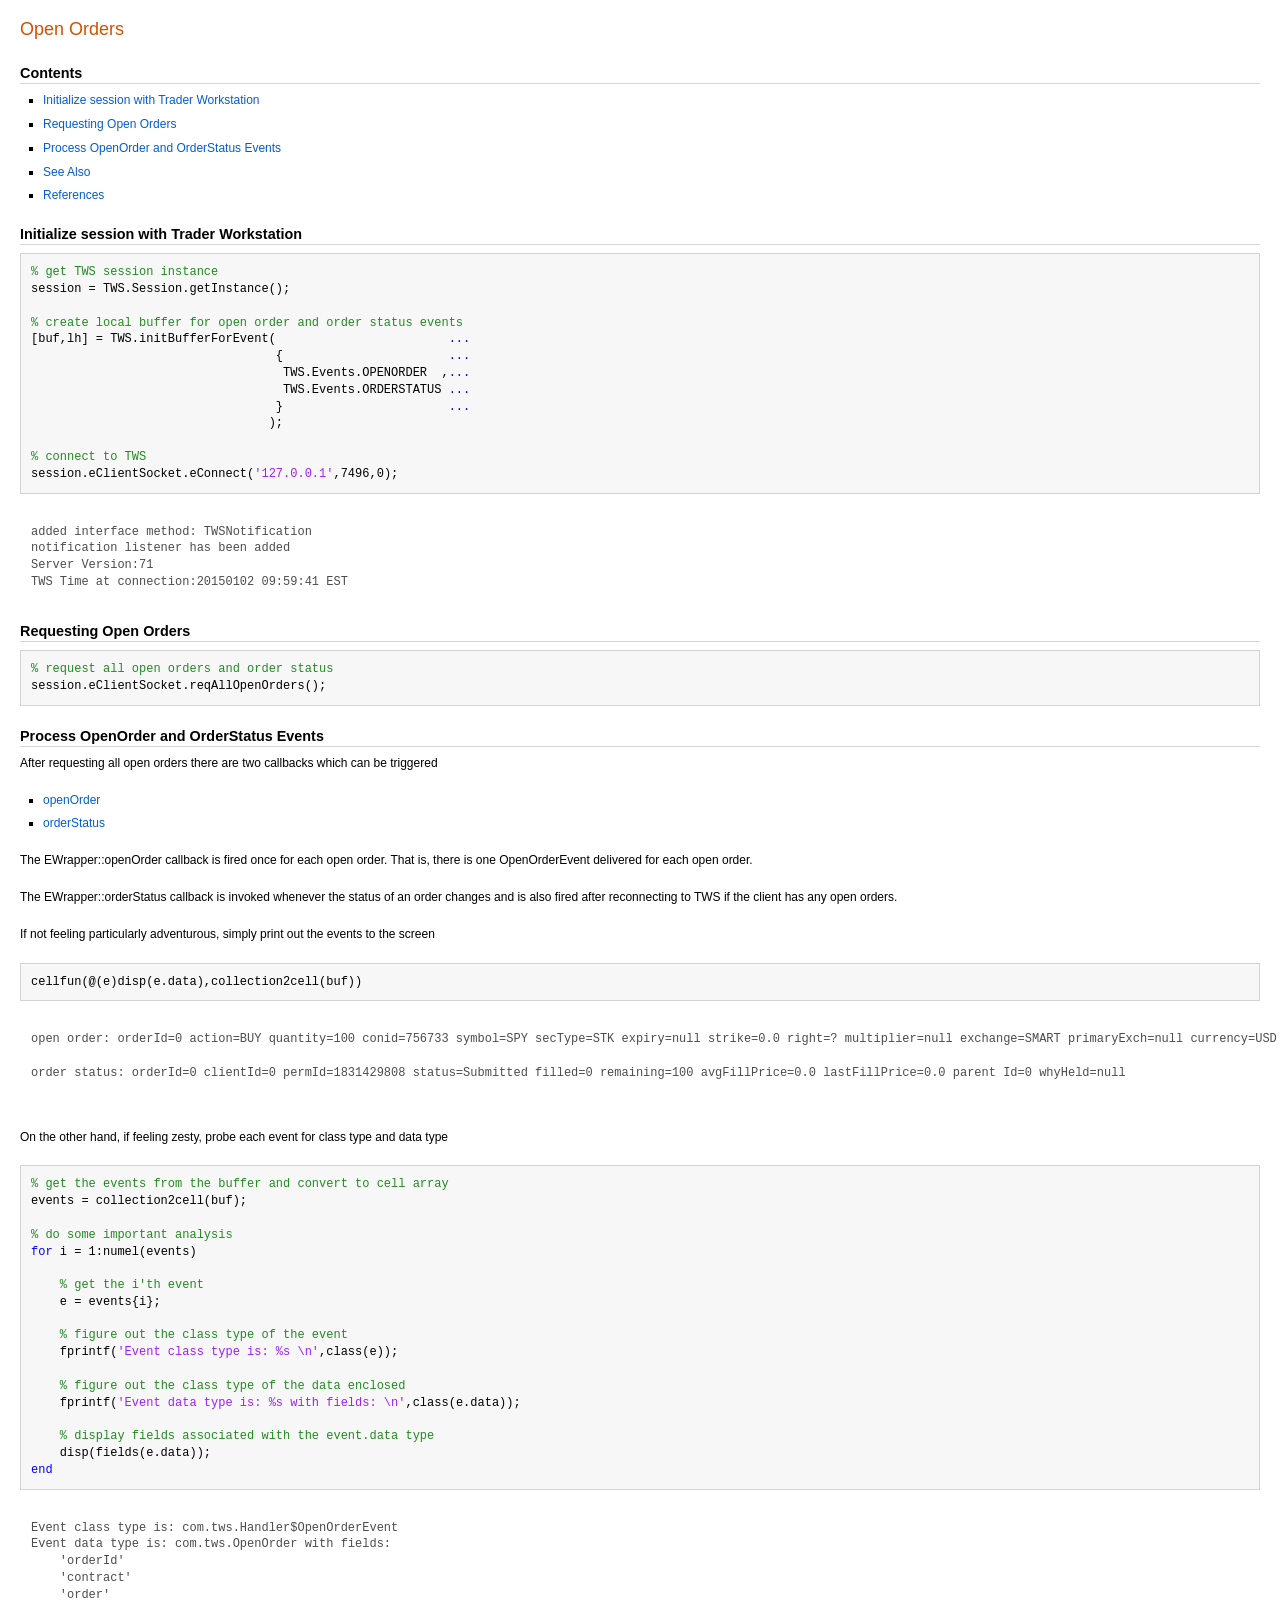
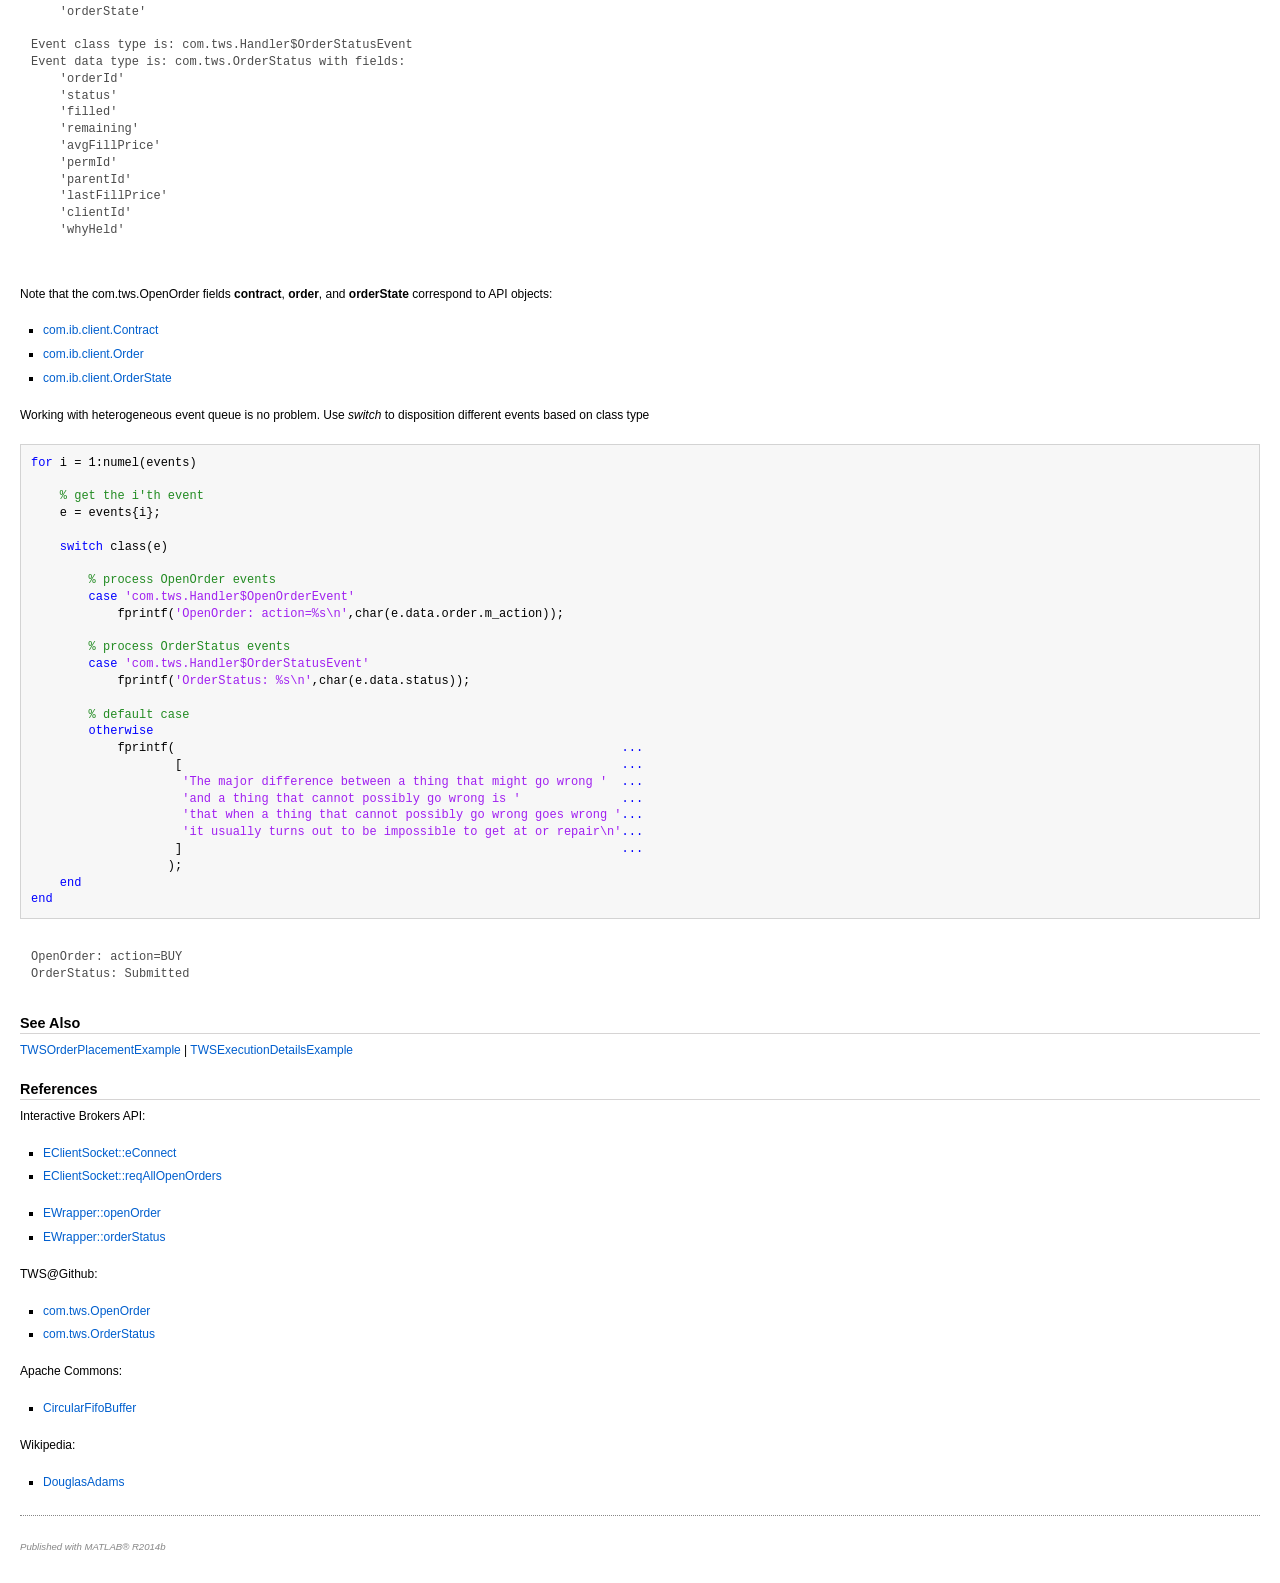
<file: docs/html/OpenOrdersExample.html>
<!DOCTYPE html
  PUBLIC "-//W3C//DTD HTML 4.01 Transitional//EN">
<html><head>
      <meta http-equiv="Content-Type" content="text/html; charset=utf-8">
   <!--
This HTML was auto-generated from MATLAB code.
To make changes, update the MATLAB code and republish this document.
      --><title>Open Orders</title><meta name="generator" content="MATLAB 8.4"><link rel="schema.DC" href="http://purl.org/dc/elements/1.1/"><meta name="DC.date" content="2015-01-02"><meta name="DC.source" content="TWSOpenOrderExample.m"><style type="text/css">
html,body,div,span,applet,object,iframe,h1,h2,h3,h4,h5,h6,p,blockquote,pre,a,abbr,acronym,address,big,cite,code,del,dfn,em,font,img,ins,kbd,q,s,samp,small,strike,strong,sub,sup,tt,var,b,u,i,center,dl,dt,dd,ol,ul,li,fieldset,form,label,legend,table,caption,tbody,tfoot,thead,tr,th,td{margin:0;padding:0;border:0;outline:0;font-size:100%;vertical-align:baseline;background:transparent}body{line-height:1}ol,ul{list-style:none}blockquote,q{quotes:none}blockquote:before,blockquote:after,q:before,q:after{content:'';content:none}:focus{outine:0}ins{text-decoration:none}del{text-decoration:line-through}table{border-collapse:collapse;border-spacing:0}

html { min-height:100%; margin-bottom:1px; }
html body { height:100%; margin:0px; font-family:Arial, Helvetica, sans-serif; font-size:10px; color:#000; line-height:140%; background:#fff none; overflow-y:scroll; }
html body td { vertical-align:top; text-align:left; }

h1 { padding:0px; margin:0px 0px 25px; font-family:Arial, Helvetica, sans-serif; font-size:1.5em; color:#d55000; line-height:100%; font-weight:normal; }
h2 { padding:0px; margin:0px 0px 8px; font-family:Arial, Helvetica, sans-serif; font-size:1.2em; color:#000; font-weight:bold; line-height:140%; border-bottom:1px solid #d6d4d4; display:block; }
h3 { padding:0px; margin:0px 0px 5px; font-family:Arial, Helvetica, sans-serif; font-size:1.1em; color:#000; font-weight:bold; line-height:140%; }

a { color:#005fce; text-decoration:none; }
a:hover { color:#005fce; text-decoration:underline; }
a:visited { color:#004aa0; text-decoration:none; }

p { padding:0px; margin:0px 0px 20px; }
img { padding:0px; margin:0px 0px 20px; border:none; }
p img, pre img, tt img, li img, h1 img, h2 img { margin-bottom:0px; } 

ul { padding:0px; margin:0px 0px 20px 23px; list-style:square; }
ul li { padding:0px; margin:0px 0px 7px 0px; }
ul li ul { padding:5px 0px 0px; margin:0px 0px 7px 23px; }
ul li ol li { list-style:decimal; }
ol { padding:0px; margin:0px 0px 20px 0px; list-style:decimal; }
ol li { padding:0px; margin:0px 0px 7px 23px; list-style-type:decimal; }
ol li ol { padding:5px 0px 0px; margin:0px 0px 7px 0px; }
ol li ol li { list-style-type:lower-alpha; }
ol li ul { padding-top:7px; }
ol li ul li { list-style:square; }

.content { font-size:1.2em; line-height:140%; padding: 20px; }

pre, code { font-size:12px; }
tt { font-size: 1.2em; }
pre { margin:0px 0px 20px; }
pre.codeinput { padding:10px; border:1px solid #d3d3d3; background:#f7f7f7; }
pre.codeoutput { padding:10px 11px; margin:0px 0px 20px; color:#4c4c4c; }
pre.error { color:red; }

@media print { pre.codeinput, pre.codeoutput { word-wrap:break-word; width:100%; } }

span.keyword { color:#0000FF }
span.comment { color:#228B22 }
span.string { color:#A020F0 }
span.untermstring { color:#B20000 }
span.syscmd { color:#B28C00 }

.footer { width:auto; padding:10px 0px; margin:25px 0px 0px; border-top:1px dotted #878787; font-size:0.8em; line-height:140%; font-style:italic; color:#878787; text-align:left; float:none; }
.footer p { margin:0px; }
.footer a { color:#878787; }
.footer a:hover { color:#878787; text-decoration:underline; }
.footer a:visited { color:#878787; }

table th { padding:7px 5px; text-align:left; vertical-align:middle; border: 1px solid #d6d4d4; font-weight:bold; }
table td { padding:7px 5px; text-align:left; vertical-align:top; border:1px solid #d6d4d4; }





  </style></head><body><div class="content"><h1>Open Orders</h1><!--introduction--><!--/introduction--><h2>Contents</h2><div><ul><li><a href="#1">Initialize session with Trader Workstation</a></li><li><a href="#2">Requesting Open Orders</a></li><li><a href="#3">Process OpenOrder and OrderStatus Events</a></li><li><a href="#8">See Also</a></li><li><a href="#9">References</a></li></ul></div><h2>Initialize session with Trader Workstation<a name="1"></a></h2><pre class="codeinput"><span class="comment">% get TWS session instance</span>
session = TWS.Session.getInstance();

<span class="comment">% create local buffer for open order and order status events</span>
[buf,lh] = TWS.initBufferForEvent(                        <span class="keyword">...</span>
                                  {                       <span class="keyword">...</span>
                                   TWS.Events.OPENORDER  ,<span class="keyword">...</span>
                                   TWS.Events.ORDERSTATUS <span class="keyword">...</span>
                                  }                       <span class="keyword">...</span>
                                 );

<span class="comment">% connect to TWS</span>
session.eClientSocket.eConnect(<span class="string">'127.0.0.1'</span>,7496,0);
</pre><pre class="codeoutput">added interface method: TWSNotification
notification listener has been added
Server Version:71
TWS Time at connection:20150102 09:59:41 EST
</pre><h2>Requesting Open Orders<a name="2"></a></h2><pre class="codeinput"><span class="comment">% request all open orders and order status</span>
session.eClientSocket.reqAllOpenOrders();
</pre><h2>Process OpenOrder and OrderStatus Events<a name="3"></a></h2><p>After requesting all open orders there are two callbacks which can be triggered</p><div><ul><li><a href="https://www.interactivebrokers.com/en/software/api/apiguide/java/openorder.htm">openOrder</a></li><li><a href="https://www.interactivebrokers.com/en/software/api/apiguide/java/orderstatus.htm">orderStatus</a></li></ul></div><p>The EWrapper::openOrder callback is fired once for each open order.  That is, there is one OpenOrderEvent delivered for each open order.</p><p>The EWrapper::orderStatus callback is invoked whenever the status of an order changes and is also fired after reconnecting to TWS if the client has any open orders.</p><p>If not feeling particularly adventurous, simply print out the events to the screen</p><pre class="codeinput">cellfun(@(e)disp(e.data),collection2cell(buf))
</pre><pre class="codeoutput">open order: orderId=0 action=BUY quantity=100 conid=756733 symbol=SPY secType=STK expiry=null strike=0.0 right=? multiplier=null exchange=SMART primaryExch=null currency=USD localSymbol=SPY tradingClass=SPY type=LMT lmtPrice=206.26 auxPrice=0.0 TIF=DAY localSymbol=SPY client Id=0 parent Id=0 permId=1831429808 outsideRth=false hidden=false discretionaryAmt=0.0 displaySize=0 triggerMethod=0 goodAfterTime=null goodTillDate=null faGroup=null faMethod=null faPercentage=null faProfile=null shortSaleSlot=0 designatedLocation=null exemptCode=-1 ocaGroup=null ocaType=3 rule80A=null allOrNone=false minQty= percentOffset= eTradeOnly=false firmQuoteOnly=false nbboPriceCap= optOutSmartRouting=false auctionStrategy=0 startingPrice= stockRefPrice= delta= stockRangeLower= stockRangeUpper= volatility= volatilityType=0 deltaNeutralOrderType=None deltaNeutralAuxPrice= deltaNeutralConId=0 deltaNeutralSettlingFirm=null deltaNeutralClearingAccount=null deltaNeutralClearingIntent=null deltaNeutralOpenClose=? deltaNeutralShortSale=false deltaNeutralShortSaleSlot=0 deltaNeutralDesignatedLocation=null continuousUpdate=0 referencePriceType=0 trailStopPrice= trailingPercent= scaleInitLevelSize= scaleSubsLevelSize= scalePriceIncrement= scalePriceAdjustValue= scalePriceAdjustInterval= scaleProfitOffset= scaleAutoReset=false scaleInitPosition= scaleInitFillQty= scaleRandomPercent=false hedgeType=null hedgeParam=null account=DU207406 settlingFirm=null clearingAccount=null clearingIntent=IB notHeld=false whatIf=false status=Submitted initMargin=1.7976931348623157E308 maintMargin=1.7976931348623157E308 equityWithLoan=1.7976931348623157E308 commission= minCommission= maxCommission= commissionCurrency=null warningText=null
 
order status: orderId=0 clientId=0 permId=1831429808 status=Submitted filled=0 remaining=100 avgFillPrice=0.0 lastFillPrice=0.0 parent Id=0 whyHeld=null
 
</pre><p>On the other hand, if feeling zesty, probe each event for class type and data type</p><pre class="codeinput"><span class="comment">% get the events from the buffer and convert to cell array</span>
events = collection2cell(buf);

<span class="comment">% do some important analysis</span>
<span class="keyword">for</span> i = 1:numel(events)

    <span class="comment">% get the i'th event</span>
    e = events{i};

    <span class="comment">% figure out the class type of the event</span>
    fprintf(<span class="string">'Event class type is: %s \n'</span>,class(e));

    <span class="comment">% figure out the class type of the data enclosed</span>
    fprintf(<span class="string">'Event data type is: %s with fields: \n'</span>,class(e.data));

    <span class="comment">% display fields associated with the event.data type</span>
    disp(fields(e.data));
<span class="keyword">end</span>
</pre><pre class="codeoutput">Event class type is: com.tws.Handler$OpenOrderEvent 
Event data type is: com.tws.OpenOrder with fields: 
    'orderId'
    'contract'
    'order'
    'orderState'

Event class type is: com.tws.Handler$OrderStatusEvent 
Event data type is: com.tws.OrderStatus with fields: 
    'orderId'
    'status'
    'filled'
    'remaining'
    'avgFillPrice'
    'permId'
    'parentId'
    'lastFillPrice'
    'clientId'
    'whyHeld'

</pre><p>Note that the com.tws.OpenOrder fields <b>contract</b>, <b>order</b>, and <b>orderState</b> correspond to API objects:</p><div><ul><li><a href="https://www.interactivebrokers.com/en/software/api/apiguide/java/contract.htm">com.ib.client.Contract</a></li><li><a href="https://www.interactivebrokers.com/en/software/api/apiguide/java/order.htm">com.ib.client.Order</a></li><li><a href="https://www.interactivebrokers.com/en/software/api/apiguide/java/orderstate.htm">com.ib.client.OrderState</a></li></ul></div><p>Working with heterogeneous event queue is no problem.  Use <i>switch</i> to disposition different events based on class type</p><pre class="codeinput"><span class="keyword">for</span> i = 1:numel(events)

    <span class="comment">% get the i'th event</span>
    e = events{i};

    <span class="keyword">switch</span> class(e)

        <span class="comment">% process OpenOrder events</span>
        <span class="keyword">case</span> <span class="string">'com.tws.Handler$OpenOrderEvent'</span>
            fprintf(<span class="string">'OpenOrder: action=%s\n'</span>,char(e.data.order.m_action));

        <span class="comment">% process OrderStatus events</span>
        <span class="keyword">case</span> <span class="string">'com.tws.Handler$OrderStatusEvent'</span>
            fprintf(<span class="string">'OrderStatus: %s\n'</span>,char(e.data.status));

        <span class="comment">% default case</span>
        <span class="keyword">otherwise</span>
            fprintf(                                                              <span class="keyword">...</span>
                    [                                                             <span class="keyword">...</span>
                     <span class="string">'The major difference between a thing that might go wrong '</span>  <span class="keyword">...</span>
                     <span class="string">'and a thing that cannot possibly go wrong is '</span>              <span class="keyword">...</span>
                     <span class="string">'that when a thing that cannot possibly go wrong goes wrong '</span><span class="keyword">...</span>
                     <span class="string">'it usually turns out to be impossible to get at or repair\n'</span><span class="keyword">...</span>
                    ]                                                             <span class="keyword">...</span>
                   );
    <span class="keyword">end</span>
<span class="keyword">end</span>
</pre><pre class="codeoutput">OpenOrder: action=BUY
OrderStatus: Submitted
</pre><h2>See Also<a name="8"></a></h2><p><a href="matlab:showdemo('TWSOrderPlacementExample')">TWSOrderPlacementExample</a> | <a href="matlab:showdemo('TWSExecutionDetailsExample')">TWSExecutionDetailsExample</a></p><h2>References<a name="9"></a></h2><p>Interactive Brokers API:</p><div><ul><li><a href="https://www.interactivebrokers.com/en/software/api/apiguide/java/econnect.htm">EClientSocket::eConnect</a></li><li><a href="https://www.interactivebrokers.com/en/software/api/apiguide/java/reqallopenorders.htm">EClientSocket::reqAllOpenOrders</a></li></ul></div><div><ul><li><a href="https://www.interactivebrokers.com/en/software/api/apiguide/java/openorder.htm">EWrapper::openOrder</a></li><li><a href="https://www.interactivebrokers.com/en/software/api/apiguide/java/orderstatus.htm">EWrapper::orderStatus</a></li></ul></div><p>TWS@Github:</p><div><ul><li><a href="https://github.com/softwarespartan/TWS/blob/master/src/com/tws/OpenOrder.java">com.tws.OpenOrder</a></li><li><a href="https://github.com/softwarespartan/TWS/blob/master/src/com/tws/OrderStatus.java">com.tws.OrderStatus</a></li></ul></div><p>Apache Commons:</p><div><ul><li><a href="https://commons.apache.org/proper/commons-collections/javadocs/api-3.2.1/org/apache/commons/collections/buffer/CircularFifoBuffer.html">CircularFifoBuffer</a></li></ul></div><p>Wikipedia:</p><div><ul><li><a href="http://en.wikipedia.org/wiki/Douglas_Adams">DouglasAdams</a></li></ul></div><p class="footer"><br><a href="http://www.mathworks.com/products/matlab/">Published with MATLAB&reg; R2014b</a><br></p></div><!--
##### SOURCE BEGIN #####
%% Open Orders 

%% Initialize session with Trader Workstation

% get TWS session instance
session = TWS.Session.getInstance();

% create local buffer for open order and order status events 
[buf,lh] = TWS.initBufferForEvent(                        ...
                                  {                       ...
                                   TWS.Events.OPENORDER  ,...
                                   TWS.Events.ORDERSTATUS ...
                                  }                       ...
                                 );

% connect to TWS
session.eClientSocket.eConnect('127.0.0.1',7496,0);
              
%% Requesting Open Orders

% request all open orders and order status
session.eClientSocket.reqAllOpenOrders();

%% Process OpenOrder and OrderStatus Events
% After requesting all open orders there are two callbacks which can be triggered
%
% * <https://www.interactivebrokers.com/en/software/api/apiguide/java/openorder.htm openOrder>
% * <https://www.interactivebrokers.com/en/software/api/apiguide/java/orderstatus.htm orderStatus>
%
% The EWrapper::openOrder callback is fired once for each open order.  That is, there is one OpenOrderEvent delivered for each open order.
%
% The EWrapper::orderStatus callback is invoked whenever the status of an order changes and is also fired after reconnecting to TWS if the client has any open orders.
% 

%%
% If not feeling particularly adventurous, simply print out the events to the screen
cellfun(@(e)disp(e.data),collection2cell(buf))

%% 
% On the other hand, if feeling zesty, probe each event for class type and data type

% get the events from the buffer and convert to cell array
events = collection2cell(buf);

% do some important analysis
for i = 1:numel(events)
    
    % get the i'th event
    e = events{i};
    
    % figure out the class type of the event
    fprintf('Event class type is: %s \n',class(e));
    
    % figure out the class type of the data enclosed
    fprintf('Event data type is: %s with fields: \n',class(e.data));
    
    % display fields associated with the event.data type
    disp(fields(e.data));
end

%%
% Note that the com.tws.OpenOrder fields *contract*, *order*, and *orderState* correspond to API objects:
%
% * <https://www.interactivebrokers.com/en/software/api/apiguide/java/contract.htm com.ib.client.Contract>
% * <https://www.interactivebrokers.com/en/software/api/apiguide/java/order.htm com.ib.client.Order>
% * <https://www.interactivebrokers.com/en/software/api/apiguide/java/orderstate.htm com.ib.client.OrderState>
%

%%
% Working with heterogeneous event queue is no problem.  Use _switch_ to disposition different events based on class type
for i = 1:numel(events)
    
    % get the i'th event
    e = events{i};
    
    switch class(e)

        % process OpenOrder events
        case 'com.tws.Handler$OpenOrderEvent'
            fprintf('OpenOrder: action=%s\n',char(e.data.order.m_action));

        % process OrderStatus events
        case 'com.tws.Handler$OrderStatusEvent'
            fprintf('OrderStatus: %s\n',char(e.data.status));
            
        % default case
        otherwise
            fprintf(                                                              ...
                    [                                                             ...
                     'The major difference between a thing that might go wrong '  ...
                     'and a thing that cannot possibly go wrong is '              ...
                     'that when a thing that cannot possibly go wrong goes wrong '...
                     'it usually turns out to be impossible to get at or repair\n'...
                    ]                                                             ...
                   );
    end
end

%% See Also
% <matlab:showdemo('TWSOrderPlacementExample') TWSOrderPlacementExample> | <matlab:showdemo('TWSExecutionDetailsExample') TWSExecutionDetailsExample>

%% References
%
% Interactive Brokers API: 
%
% * <https://www.interactivebrokers.com/en/software/api/apiguide/java/econnect.htm EClientSocket::eConnect>
% * <https://www.interactivebrokers.com/en/software/api/apiguide/java/reqallopenorders.htm EClientSocket::reqAllOpenOrders>
% 
% * <https://www.interactivebrokers.com/en/software/api/apiguide/java/openorder.htm EWrapper::openOrder>
% * <https://www.interactivebrokers.com/en/software/api/apiguide/java/orderstatus.htm EWrapper::orderStatus>
%
% TWS@Github:
%
% * <https://github.com/softwarespartan/TWS/blob/master/src/com/tws/OpenOrder.java com.tws.OpenOrder>
% * <https://github.com/softwarespartan/TWS/blob/master/src/com/tws/OrderStatus.java com.tws.OrderStatus>
%
% Apache Commons:
%
% * <https://commons.apache.org/proper/commons-collections/javadocs/api-3.2.1/org/apache/commons/collections/buffer/CircularFifoBuffer.html CircularFifoBuffer>
%
% Wikipedia:
%
% * <http://en.wikipedia.org/wiki/Douglas_Adams DouglasAdams>
##### SOURCE END #####
--></body></html>
</file>
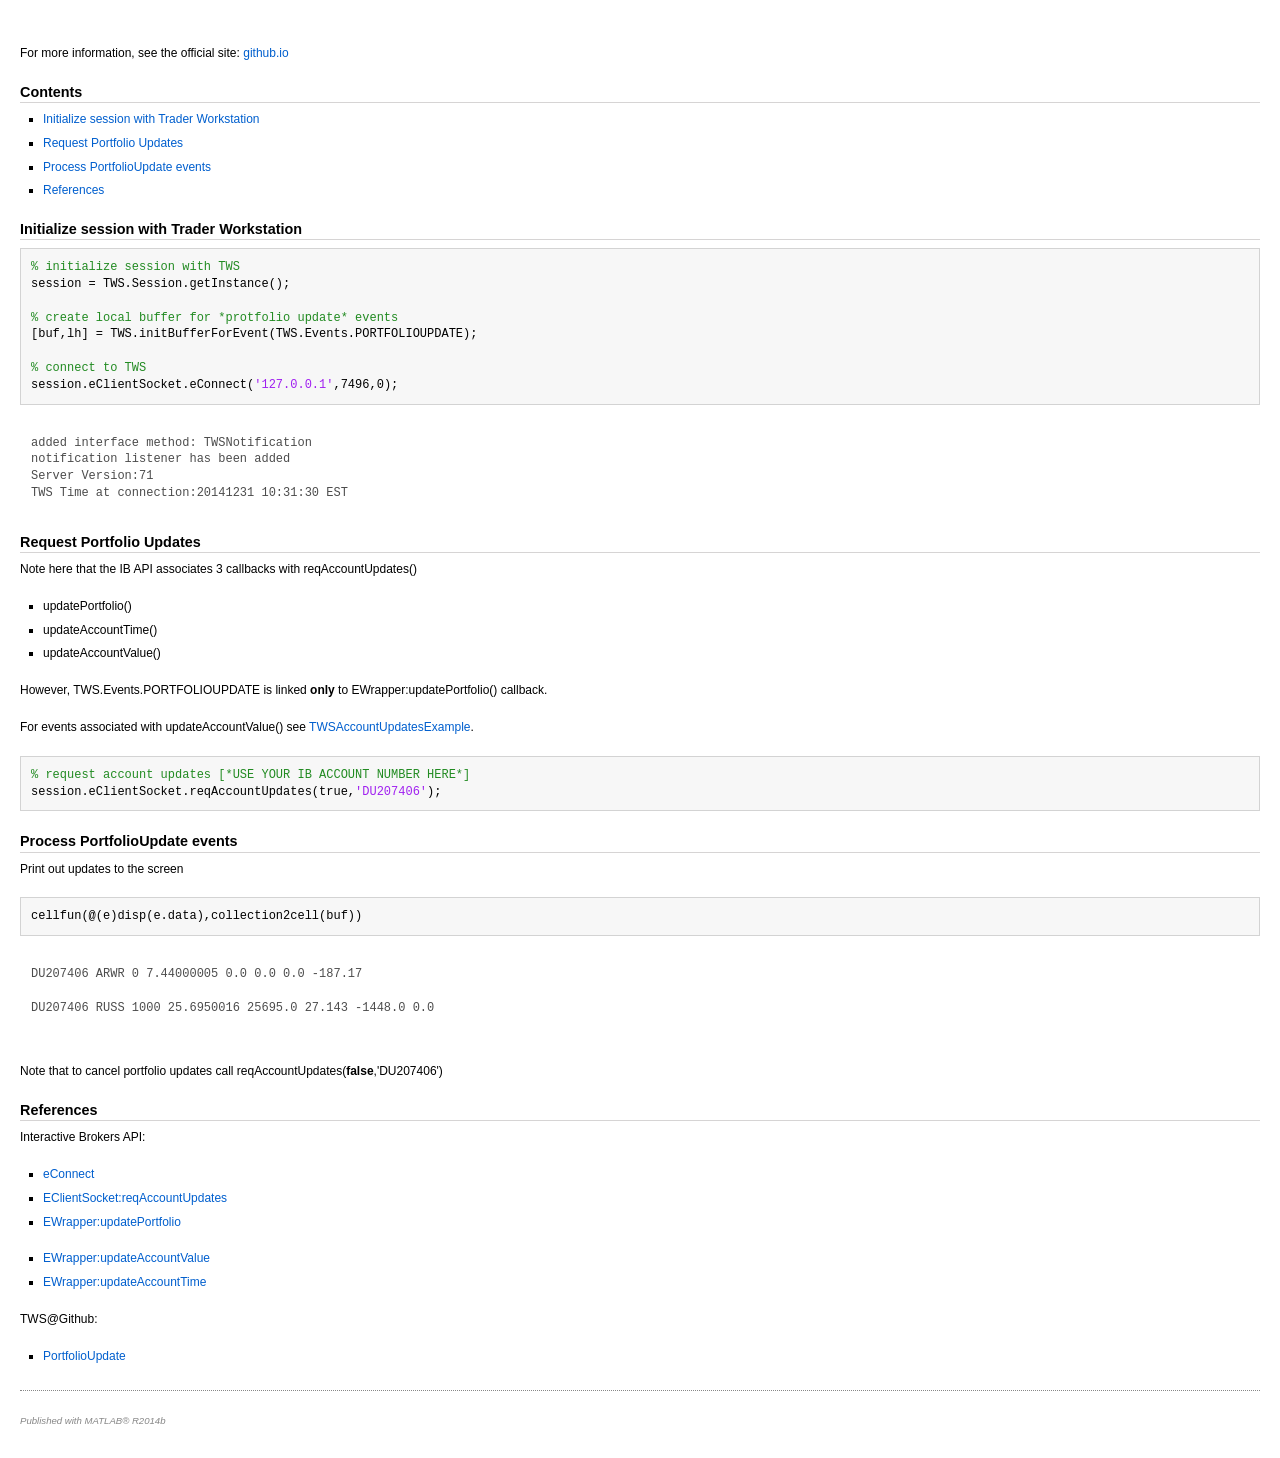
<file: docs/html/PortfolioUpdateExample.html>
<!DOCTYPE html
  PUBLIC "-//W3C//DTD HTML 4.01 Transitional//EN">
<html><head>
      <meta http-equiv="Content-Type" content="text/html; charset=utf-8">
   <!--
This HTML was auto-generated from MATLAB code.
To make changes, update the MATLAB code and republish this document.
      --><title>TWSPortfolioUpdateExample</title><meta name="generator" content="MATLAB 8.4"><link rel="schema.DC" href="http://purl.org/dc/elements/1.1/"><meta name="DC.date" content="2014-12-31"><meta name="DC.source" content="TWSPortfolioUpdateExample.m"><style type="text/css">
html,body,div,span,applet,object,iframe,h1,h2,h3,h4,h5,h6,p,blockquote,pre,a,abbr,acronym,address,big,cite,code,del,dfn,em,font,img,ins,kbd,q,s,samp,small,strike,strong,sub,sup,tt,var,b,u,i,center,dl,dt,dd,ol,ul,li,fieldset,form,label,legend,table,caption,tbody,tfoot,thead,tr,th,td{margin:0;padding:0;border:0;outline:0;font-size:100%;vertical-align:baseline;background:transparent}body{line-height:1}ol,ul{list-style:none}blockquote,q{quotes:none}blockquote:before,blockquote:after,q:before,q:after{content:'';content:none}:focus{outine:0}ins{text-decoration:none}del{text-decoration:line-through}table{border-collapse:collapse;border-spacing:0}

html { min-height:100%; margin-bottom:1px; }
html body { height:100%; margin:0px; font-family:Arial, Helvetica, sans-serif; font-size:10px; color:#000; line-height:140%; background:#fff none; overflow-y:scroll; }
html body td { vertical-align:top; text-align:left; }

h1 { padding:0px; margin:0px 0px 25px; font-family:Arial, Helvetica, sans-serif; font-size:1.5em; color:#d55000; line-height:100%; font-weight:normal; }
h2 { padding:0px; margin:0px 0px 8px; font-family:Arial, Helvetica, sans-serif; font-size:1.2em; color:#000; font-weight:bold; line-height:140%; border-bottom:1px solid #d6d4d4; display:block; }
h3 { padding:0px; margin:0px 0px 5px; font-family:Arial, Helvetica, sans-serif; font-size:1.1em; color:#000; font-weight:bold; line-height:140%; }

a { color:#005fce; text-decoration:none; }
a:hover { color:#005fce; text-decoration:underline; }
a:visited { color:#004aa0; text-decoration:none; }

p { padding:0px; margin:0px 0px 20px; }
img { padding:0px; margin:0px 0px 20px; border:none; }
p img, pre img, tt img, li img, h1 img, h2 img { margin-bottom:0px; } 

ul { padding:0px; margin:0px 0px 20px 23px; list-style:square; }
ul li { padding:0px; margin:0px 0px 7px 0px; }
ul li ul { padding:5px 0px 0px; margin:0px 0px 7px 23px; }
ul li ol li { list-style:decimal; }
ol { padding:0px; margin:0px 0px 20px 0px; list-style:decimal; }
ol li { padding:0px; margin:0px 0px 7px 23px; list-style-type:decimal; }
ol li ol { padding:5px 0px 0px; margin:0px 0px 7px 0px; }
ol li ol li { list-style-type:lower-alpha; }
ol li ul { padding-top:7px; }
ol li ul li { list-style:square; }

.content { font-size:1.2em; line-height:140%; padding: 20px; }

pre, code { font-size:12px; }
tt { font-size: 1.2em; }
pre { margin:0px 0px 20px; }
pre.codeinput { padding:10px; border:1px solid #d3d3d3; background:#f7f7f7; }
pre.codeoutput { padding:10px 11px; margin:0px 0px 20px; color:#4c4c4c; }
pre.error { color:red; }

@media print { pre.codeinput, pre.codeoutput { word-wrap:break-word; width:100%; } }

span.keyword { color:#0000FF }
span.comment { color:#228B22 }
span.string { color:#A020F0 }
span.untermstring { color:#B20000 }
span.syscmd { color:#B28C00 }

.footer { width:auto; padding:10px 0px; margin:25px 0px 0px; border-top:1px dotted #878787; font-size:0.8em; line-height:140%; font-style:italic; color:#878787; text-align:left; float:none; }
.footer p { margin:0px; }
.footer a { color:#878787; }
.footer a:hover { color:#878787; text-decoration:underline; }
.footer a:visited { color:#878787; }

table th { padding:7px 5px; text-align:left; vertical-align:middle; border: 1px solid #d6d4d4; font-weight:bold; }
table td { padding:7px 5px; text-align:left; vertical-align:top; border:1px solid #d6d4d4; }





  </style></head><body><div class="content"><h1></h1><!--introduction--><p>For more information, see the official site: <a href="https://github.com/softwarespartan">github.io</a></p><!--/introduction--><h2>Contents</h2><div><ul><li><a href="#1">Initialize session with Trader Workstation</a></li><li><a href="#2">Request Portfolio Updates</a></li><li><a href="#3">Process PortfolioUpdate events</a></li><li><a href="#5">References</a></li></ul></div><h2>Initialize session with Trader Workstation<a name="1"></a></h2><pre class="codeinput"><span class="comment">% initialize session with TWS</span>
session = TWS.Session.getInstance();

<span class="comment">% create local buffer for *protfolio update* events</span>
[buf,lh] = TWS.initBufferForEvent(TWS.Events.PORTFOLIOUPDATE);

<span class="comment">% connect to TWS</span>
session.eClientSocket.eConnect(<span class="string">'127.0.0.1'</span>,7496,0);
</pre><pre class="codeoutput">added interface method: TWSNotification
notification listener has been added
Server Version:71
TWS Time at connection:20141231 10:31:30 EST
</pre><h2>Request Portfolio Updates<a name="2"></a></h2><p>Note here that the IB API associates 3 callbacks with reqAccountUpdates()</p><div><ul><li>updatePortfolio()</li><li>updateAccountTime()</li><li>updateAccountValue()</li></ul></div><p>However, TWS.Events.PORTFOLIOUPDATE is linked <b>only</b> to EWrapper:updatePortfolio() callback.</p><p>For events associated with updateAccountValue() see <a href="matlab:showdemo('TWSAccountUpdatesExample')">TWSAccountUpdatesExample</a>.</p><pre class="codeinput"><span class="comment">% request account updates [*USE YOUR IB ACCOUNT NUMBER HERE*]</span>
session.eClientSocket.reqAccountUpdates(true,<span class="string">'DU207406'</span>);
</pre><h2>Process PortfolioUpdate events<a name="3"></a></h2><p>Print out updates to the screen</p><pre class="codeinput">cellfun(@(e)disp(e.data),collection2cell(buf))
</pre><pre class="codeoutput">DU207406 ARWR 0 7.44000005 0.0 0.0 0.0 -187.17
 
DU207406 RUSS 1000 25.6950016 25695.0 27.143 -1448.0 0.0
 
</pre><p>Note that to cancel portfolio updates call reqAccountUpdates(<b>false</b>,'DU207406')</p><h2>References<a name="5"></a></h2><p>Interactive Brokers API:</p><div><ul><li><a href="https://www.interactivebrokers.com/en/software/api/apiguide/java/econnect.htm">eConnect</a></li><li><a href="https://www.interactivebrokers.com/en/software/api/apiguide/java/reqaccountupdates.htm">EClientSocket:reqAccountUpdates</a></li><li><a href="https://www.interactivebrokers.com/en/software/api/apiguide/java/updateportfolio.htm">EWrapper:updatePortfolio</a></li></ul></div><div><ul><li><a href="https://www.interactivebrokers.com/en/software/api/apiguide/java/updateaccountvalue.htm">EWrapper:updateAccountValue</a></li><li><a href="https://www.interactivebrokers.com/en/software/api/apiguide/java/updateaccounttime.htm">EWrapper:updateAccountTime</a></li></ul></div><p>TWS@Github:</p><div><ul><li><a href="https://github.com/softwarespartan/TWS/blob/master/src/com/tws/PortfolioUpdate.java">PortfolioUpdate</a></li></ul></div><p class="footer"><br><a href="http://www.mathworks.com/products/matlab/">Published with MATLAB&reg; R2014b</a><br></p></div><!--
##### SOURCE BEGIN #####
%%
% For more information, see the official site:
% <https://github.com/softwarespartan github.io>

%% Initialize session with Trader Workstation

% initialize session with TWS
session = TWS.Session.getInstance();

% create local buffer for *protfolio update* events 
[buf,lh] = TWS.initBufferForEvent(TWS.Events.PORTFOLIOUPDATE);

% connect to TWS
session.eClientSocket.eConnect('127.0.0.1',7496,0);

%% Request Portfolio Updates
%
% Note here that the IB API associates 3 callbacks with reqAccountUpdates()
%
% * updatePortfolio()
% * updateAccountTime()
% * updateAccountValue()
%
% However, TWS.Events.PORTFOLIOUPDATE is linked *only* to EWrapper:updatePortfolio() callback. 
%
% For events associated with updateAccountValue() see <matlab:showdemo('TWSAccountUpdatesExample') TWSAccountUpdatesExample>.
%

% request account updates [*USE YOUR IB ACCOUNT NUMBER HERE*]
session.eClientSocket.reqAccountUpdates(true,'DU207406');

%% Process PortfolioUpdate events
% Print out updates to the screen
cellfun(@(e)disp(e.data),collection2cell(buf))

%%
% Note that to cancel portfolio updates call reqAccountUpdates(*false*,'DU207406')

%% References
% Interactive Brokers API: 
%
% * <https://www.interactivebrokers.com/en/software/api/apiguide/java/econnect.htm eConnect>
% * <https://www.interactivebrokers.com/en/software/api/apiguide/java/reqaccountupdates.htm EClientSocket:reqAccountUpdates>
% * <https://www.interactivebrokers.com/en/software/api/apiguide/java/updateportfolio.htm EWrapper:updatePortfolio>
%
% * <https://www.interactivebrokers.com/en/software/api/apiguide/java/updateaccountvalue.htm EWrapper:updateAccountValue>
% * <https://www.interactivebrokers.com/en/software/api/apiguide/java/updateaccounttime.htm EWrapper:updateAccountTime>
% 
% TWS@Github:
%
% * <https://github.com/softwarespartan/TWS/blob/master/src/com/tws/PortfolioUpdate.java PortfolioUpdate>
%

##### SOURCE END #####
--></body></html>
</file>
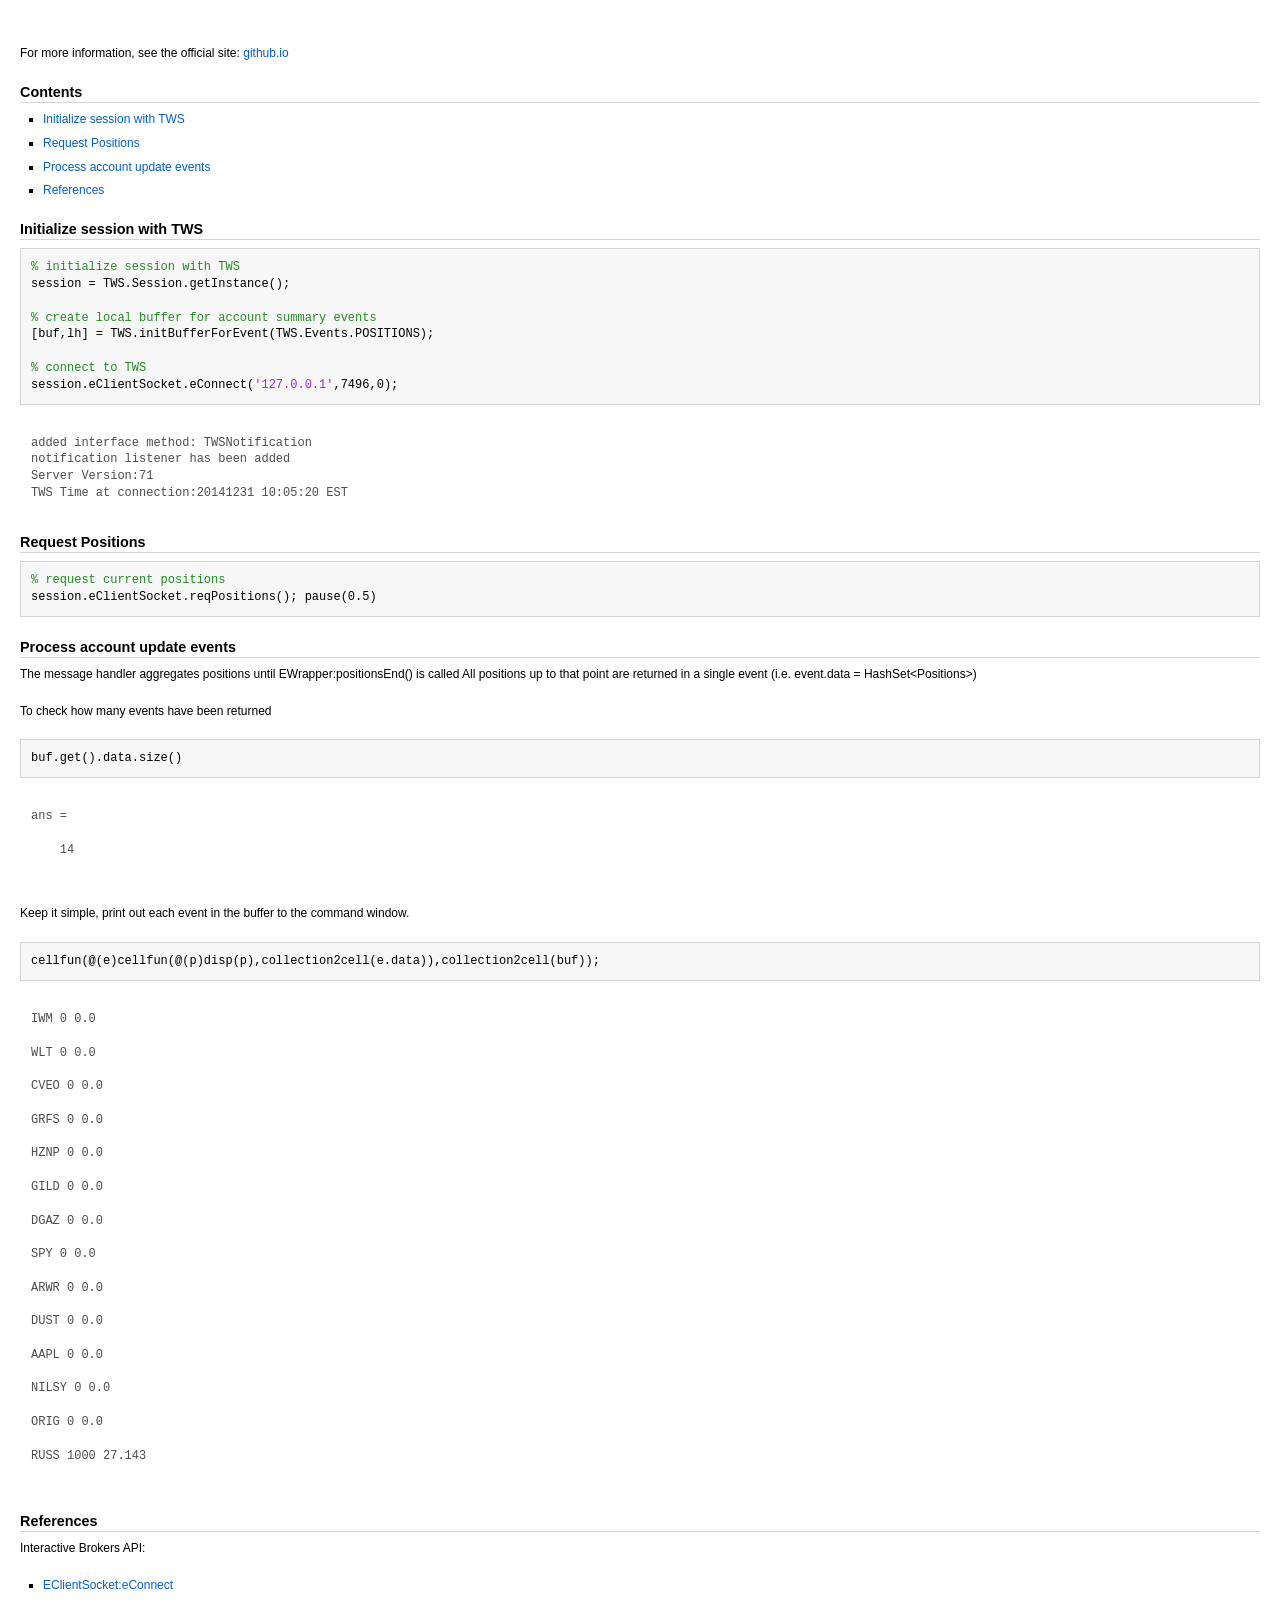
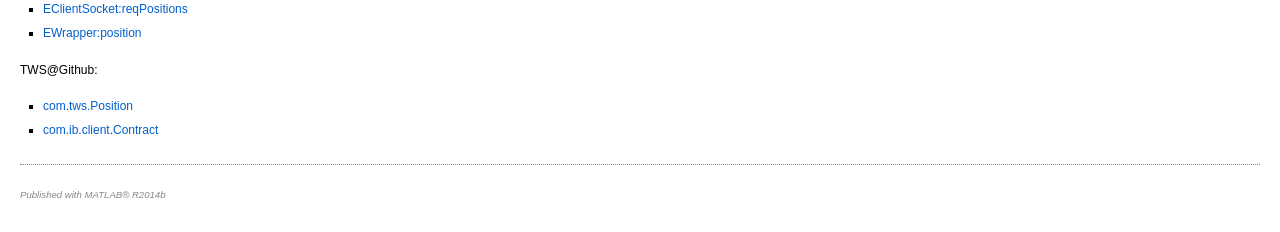
<file: docs/html/PositionsExample.html>
<!DOCTYPE html
  PUBLIC "-//W3C//DTD HTML 4.01 Transitional//EN">
<html><head>
      <meta http-equiv="Content-Type" content="text/html; charset=utf-8">
   <!--
This HTML was auto-generated from MATLAB code.
To make changes, update the MATLAB code and republish this document.
      --><title>TWSPositionsExample</title><meta name="generator" content="MATLAB 8.4"><link rel="schema.DC" href="http://purl.org/dc/elements/1.1/"><meta name="DC.date" content="2014-12-31"><meta name="DC.source" content="TWSPositionsExample.m"><style type="text/css">
html,body,div,span,applet,object,iframe,h1,h2,h3,h4,h5,h6,p,blockquote,pre,a,abbr,acronym,address,big,cite,code,del,dfn,em,font,img,ins,kbd,q,s,samp,small,strike,strong,sub,sup,tt,var,b,u,i,center,dl,dt,dd,ol,ul,li,fieldset,form,label,legend,table,caption,tbody,tfoot,thead,tr,th,td{margin:0;padding:0;border:0;outline:0;font-size:100%;vertical-align:baseline;background:transparent}body{line-height:1}ol,ul{list-style:none}blockquote,q{quotes:none}blockquote:before,blockquote:after,q:before,q:after{content:'';content:none}:focus{outine:0}ins{text-decoration:none}del{text-decoration:line-through}table{border-collapse:collapse;border-spacing:0}

html { min-height:100%; margin-bottom:1px; }
html body { height:100%; margin:0px; font-family:Arial, Helvetica, sans-serif; font-size:10px; color:#000; line-height:140%; background:#fff none; overflow-y:scroll; }
html body td { vertical-align:top; text-align:left; }

h1 { padding:0px; margin:0px 0px 25px; font-family:Arial, Helvetica, sans-serif; font-size:1.5em; color:#d55000; line-height:100%; font-weight:normal; }
h2 { padding:0px; margin:0px 0px 8px; font-family:Arial, Helvetica, sans-serif; font-size:1.2em; color:#000; font-weight:bold; line-height:140%; border-bottom:1px solid #d6d4d4; display:block; }
h3 { padding:0px; margin:0px 0px 5px; font-family:Arial, Helvetica, sans-serif; font-size:1.1em; color:#000; font-weight:bold; line-height:140%; }

a { color:#005fce; text-decoration:none; }
a:hover { color:#005fce; text-decoration:underline; }
a:visited { color:#004aa0; text-decoration:none; }

p { padding:0px; margin:0px 0px 20px; }
img { padding:0px; margin:0px 0px 20px; border:none; }
p img, pre img, tt img, li img, h1 img, h2 img { margin-bottom:0px; } 

ul { padding:0px; margin:0px 0px 20px 23px; list-style:square; }
ul li { padding:0px; margin:0px 0px 7px 0px; }
ul li ul { padding:5px 0px 0px; margin:0px 0px 7px 23px; }
ul li ol li { list-style:decimal; }
ol { padding:0px; margin:0px 0px 20px 0px; list-style:decimal; }
ol li { padding:0px; margin:0px 0px 7px 23px; list-style-type:decimal; }
ol li ol { padding:5px 0px 0px; margin:0px 0px 7px 0px; }
ol li ol li { list-style-type:lower-alpha; }
ol li ul { padding-top:7px; }
ol li ul li { list-style:square; }

.content { font-size:1.2em; line-height:140%; padding: 20px; }

pre, code { font-size:12px; }
tt { font-size: 1.2em; }
pre { margin:0px 0px 20px; }
pre.codeinput { padding:10px; border:1px solid #d3d3d3; background:#f7f7f7; }
pre.codeoutput { padding:10px 11px; margin:0px 0px 20px; color:#4c4c4c; }
pre.error { color:red; }

@media print { pre.codeinput, pre.codeoutput { word-wrap:break-word; width:100%; } }

span.keyword { color:#0000FF }
span.comment { color:#228B22 }
span.string { color:#A020F0 }
span.untermstring { color:#B20000 }
span.syscmd { color:#B28C00 }

.footer { width:auto; padding:10px 0px; margin:25px 0px 0px; border-top:1px dotted #878787; font-size:0.8em; line-height:140%; font-style:italic; color:#878787; text-align:left; float:none; }
.footer p { margin:0px; }
.footer a { color:#878787; }
.footer a:hover { color:#878787; text-decoration:underline; }
.footer a:visited { color:#878787; }

table th { padding:7px 5px; text-align:left; vertical-align:middle; border: 1px solid #d6d4d4; font-weight:bold; }
table td { padding:7px 5px; text-align:left; vertical-align:top; border:1px solid #d6d4d4; }





  </style></head><body><div class="content"><h1></h1><!--introduction--><p>For more information, see the official site: <a href="https://github.com/softwarespartan">github.io</a></p><!--/introduction--><h2>Contents</h2><div><ul><li><a href="#1">Initialize session with TWS</a></li><li><a href="#2">Request Positions</a></li><li><a href="#3">Process account update events</a></li><li><a href="#6">References</a></li></ul></div><h2>Initialize session with TWS<a name="1"></a></h2><pre class="codeinput"><span class="comment">% initialize session with TWS</span>
session = TWS.Session.getInstance();

<span class="comment">% create local buffer for account summary events</span>
[buf,lh] = TWS.initBufferForEvent(TWS.Events.POSITIONS);

<span class="comment">% connect to TWS</span>
session.eClientSocket.eConnect(<span class="string">'127.0.0.1'</span>,7496,0);
</pre><pre class="codeoutput">added interface method: TWSNotification
notification listener has been added
Server Version:71
TWS Time at connection:20141231 10:05:20 EST
</pre><h2>Request Positions<a name="2"></a></h2><pre class="codeinput"><span class="comment">% request current positions</span>
session.eClientSocket.reqPositions(); pause(0.5)
</pre><h2>Process account update events<a name="3"></a></h2><p>The message handler aggregates positions until EWrapper:positionsEnd() is called All positions up to that point are returned in a single event (i.e. event.data = HashSet&lt;Positions&gt;)</p><p>To check how many events have been returned</p><pre class="codeinput">buf.get().data.size()
</pre><pre class="codeoutput">
ans =

    14

</pre><p>Keep it simple, print out each event in the buffer to the command window.</p><pre class="codeinput">cellfun(@(e)cellfun(@(p)disp(p),collection2cell(e.data)),collection2cell(buf));
</pre><pre class="codeoutput">IWM 0 0.0
 
WLT 0 0.0
 
CVEO 0 0.0
 
GRFS 0 0.0
 
HZNP 0 0.0
 
GILD 0 0.0
 
DGAZ 0 0.0
 
SPY 0 0.0
 
ARWR 0 0.0
 
DUST 0 0.0
 
AAPL 0 0.0
 
NILSY 0 0.0
 
ORIG 0 0.0
 
RUSS 1000 27.143
 
</pre><h2>References<a name="6"></a></h2><p>Interactive Brokers API:</p><div><ul><li><a href="https://www.interactivebrokers.com/en/software/api/apiguide/java/econnect.htm">EClientSocket:eConnect</a></li><li><a href="https://www.interactivebrokers.com/en/software/api/apiguide/java/reqpositions.htm">EClientSocket:reqPositions</a></li><li><a href="https://www.interactivebrokers.com/en/software/api/apiguide/java/position.htm">EWrapper:position</a></li></ul></div><p>TWS@Github:</p><div><ul><li><a href="https://github.com/softwarespartan/TWS/blob/master/src/com/tws/Position.java">com.tws.Position</a></li><li><a href="https://github.com/softwarespartan/TWS/blob/master/src/com/ib/client/Contract.java">com.ib.client.Contract</a></li></ul></div><p class="footer"><br><a href="http://www.mathworks.com/products/matlab/">Published with MATLAB&reg; R2014b</a><br></p></div><!--
##### SOURCE BEGIN #####
%%
% For more information, see the official site:
% <https://github.com/softwarespartan github.io>


%% Initialize session with TWS

% initialize session with TWS
session = TWS.Session.getInstance();

% create local buffer for account summary events 
[buf,lh] = TWS.initBufferForEvent(TWS.Events.POSITIONS);

% connect to TWS
session.eClientSocket.eConnect('127.0.0.1',7496,0);

%% Request Positions

% request current positions
session.eClientSocket.reqPositions(); pause(0.5)

%% Process account update events
%
% The message handler aggregates positions until EWrapper:positionsEnd() is called
% All positions up to that point are returned in a single event (i.e. event.data = HashSet<Positions>)

%%
% To check how many events have been returned
buf.get().data.size()

%%
% Keep it simple, print out each event in the buffer to the command window.
cellfun(@(e)cellfun(@(p)disp(p),collection2cell(e.data)),collection2cell(buf));

%% References
% Interactive Brokers API: 
%
% * <https://www.interactivebrokers.com/en/software/api/apiguide/java/econnect.htm EClientSocket:eConnect>
% * <https://www.interactivebrokers.com/en/software/api/apiguide/java/reqpositions.htm EClientSocket:reqPositions>
% * <https://www.interactivebrokers.com/en/software/api/apiguide/java/position.htm EWrapper:position>
% 
% TWS@Github:
%
% * <https://github.com/softwarespartan/TWS/blob/master/src/com/tws/Position.java com.tws.Position>
% * <https://github.com/softwarespartan/TWS/blob/master/src/com/ib/client/Contract.java com.ib.client.Contract>
%
##### SOURCE END #####
--></body></html>
</file>
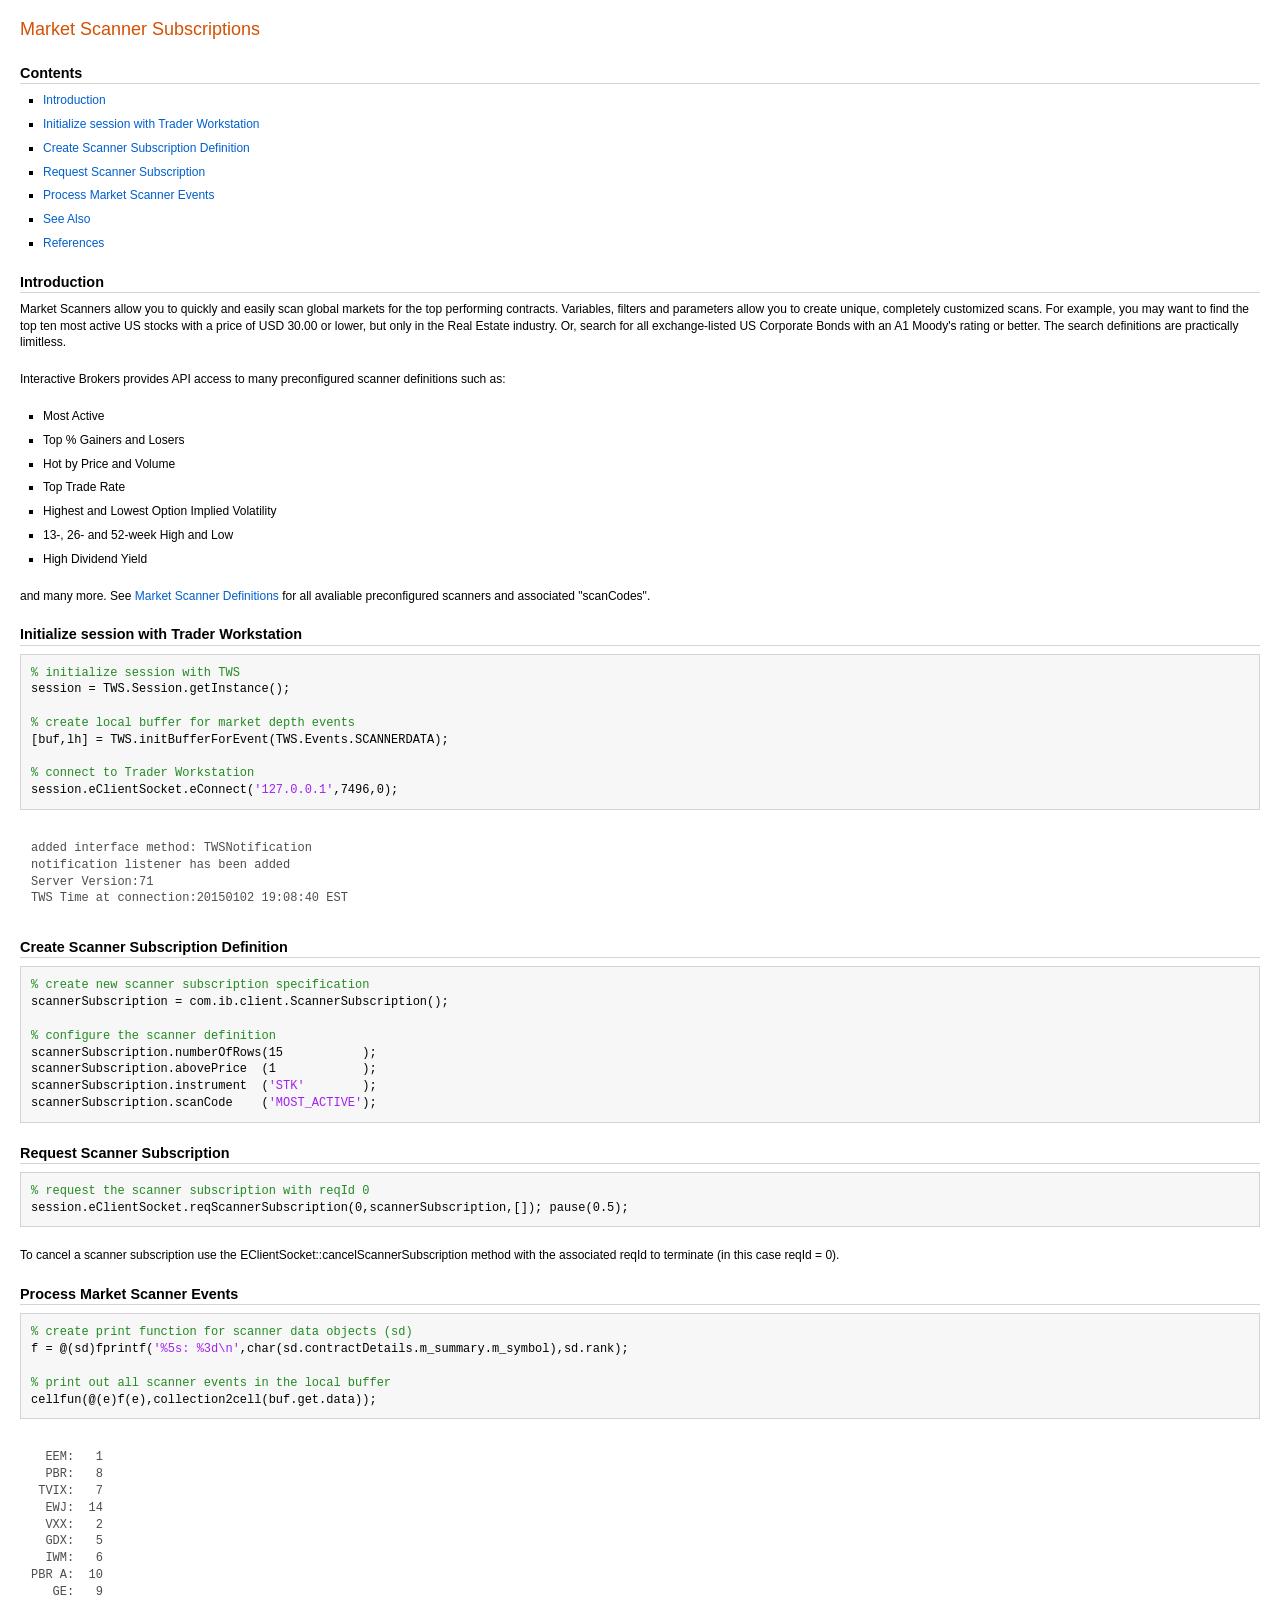
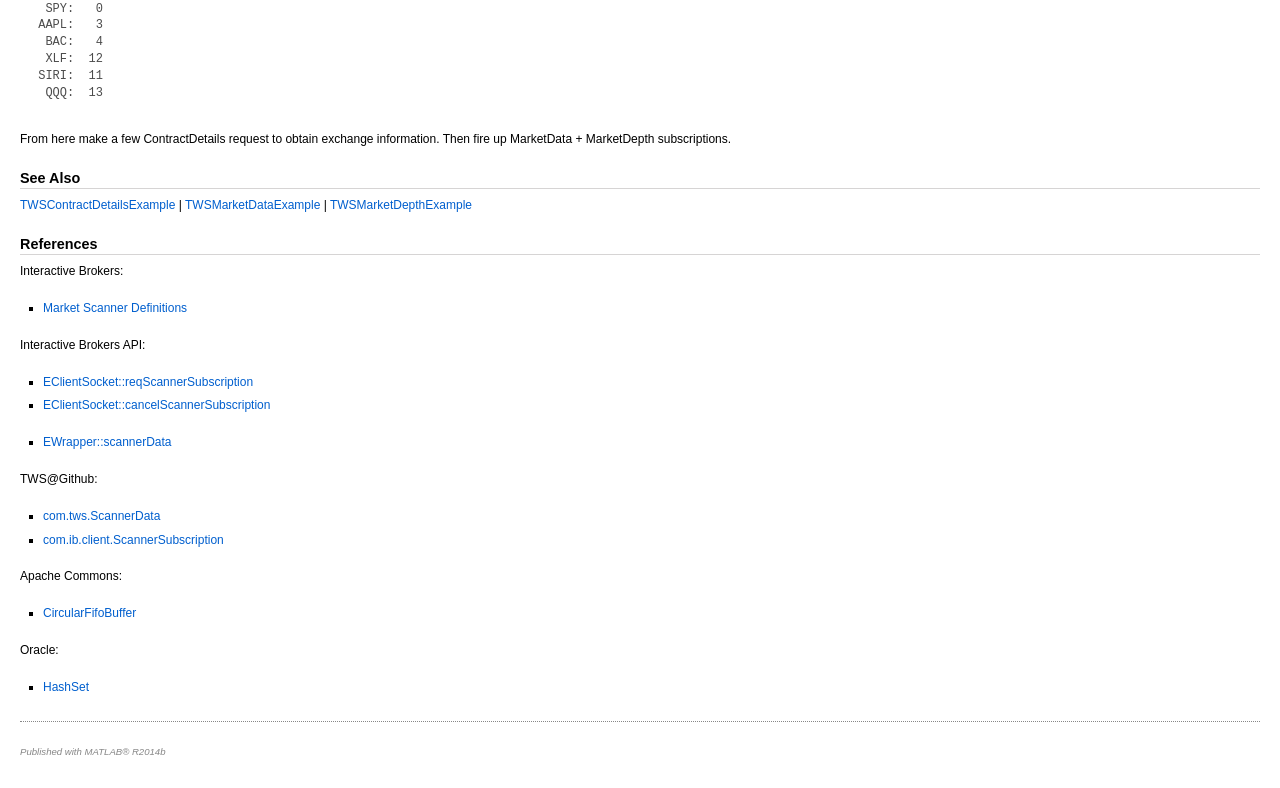
<file: docs/html/ScannerSubscriptionExample.html>
<!DOCTYPE html
  PUBLIC "-//W3C//DTD HTML 4.01 Transitional//EN">
<html><head>
      <meta http-equiv="Content-Type" content="text/html; charset=utf-8">
   <!--
This HTML was auto-generated from MATLAB code.
To make changes, update the MATLAB code and republish this document.
      --><title>Market Scanner Subscriptions</title><meta name="generator" content="MATLAB 8.4"><link rel="schema.DC" href="http://purl.org/dc/elements/1.1/"><meta name="DC.date" content="2015-01-02"><meta name="DC.source" content="TWSScannerSubscriptionExample.m"><style type="text/css">
html,body,div,span,applet,object,iframe,h1,h2,h3,h4,h5,h6,p,blockquote,pre,a,abbr,acronym,address,big,cite,code,del,dfn,em,font,img,ins,kbd,q,s,samp,small,strike,strong,sub,sup,tt,var,b,u,i,center,dl,dt,dd,ol,ul,li,fieldset,form,label,legend,table,caption,tbody,tfoot,thead,tr,th,td{margin:0;padding:0;border:0;outline:0;font-size:100%;vertical-align:baseline;background:transparent}body{line-height:1}ol,ul{list-style:none}blockquote,q{quotes:none}blockquote:before,blockquote:after,q:before,q:after{content:'';content:none}:focus{outine:0}ins{text-decoration:none}del{text-decoration:line-through}table{border-collapse:collapse;border-spacing:0}

html { min-height:100%; margin-bottom:1px; }
html body { height:100%; margin:0px; font-family:Arial, Helvetica, sans-serif; font-size:10px; color:#000; line-height:140%; background:#fff none; overflow-y:scroll; }
html body td { vertical-align:top; text-align:left; }

h1 { padding:0px; margin:0px 0px 25px; font-family:Arial, Helvetica, sans-serif; font-size:1.5em; color:#d55000; line-height:100%; font-weight:normal; }
h2 { padding:0px; margin:0px 0px 8px; font-family:Arial, Helvetica, sans-serif; font-size:1.2em; color:#000; font-weight:bold; line-height:140%; border-bottom:1px solid #d6d4d4; display:block; }
h3 { padding:0px; margin:0px 0px 5px; font-family:Arial, Helvetica, sans-serif; font-size:1.1em; color:#000; font-weight:bold; line-height:140%; }

a { color:#005fce; text-decoration:none; }
a:hover { color:#005fce; text-decoration:underline; }
a:visited { color:#004aa0; text-decoration:none; }

p { padding:0px; margin:0px 0px 20px; }
img { padding:0px; margin:0px 0px 20px; border:none; }
p img, pre img, tt img, li img, h1 img, h2 img { margin-bottom:0px; } 

ul { padding:0px; margin:0px 0px 20px 23px; list-style:square; }
ul li { padding:0px; margin:0px 0px 7px 0px; }
ul li ul { padding:5px 0px 0px; margin:0px 0px 7px 23px; }
ul li ol li { list-style:decimal; }
ol { padding:0px; margin:0px 0px 20px 0px; list-style:decimal; }
ol li { padding:0px; margin:0px 0px 7px 23px; list-style-type:decimal; }
ol li ol { padding:5px 0px 0px; margin:0px 0px 7px 0px; }
ol li ol li { list-style-type:lower-alpha; }
ol li ul { padding-top:7px; }
ol li ul li { list-style:square; }

.content { font-size:1.2em; line-height:140%; padding: 20px; }

pre, code { font-size:12px; }
tt { font-size: 1.2em; }
pre { margin:0px 0px 20px; }
pre.codeinput { padding:10px; border:1px solid #d3d3d3; background:#f7f7f7; }
pre.codeoutput { padding:10px 11px; margin:0px 0px 20px; color:#4c4c4c; }
pre.error { color:red; }

@media print { pre.codeinput, pre.codeoutput { word-wrap:break-word; width:100%; } }

span.keyword { color:#0000FF }
span.comment { color:#228B22 }
span.string { color:#A020F0 }
span.untermstring { color:#B20000 }
span.syscmd { color:#B28C00 }

.footer { width:auto; padding:10px 0px; margin:25px 0px 0px; border-top:1px dotted #878787; font-size:0.8em; line-height:140%; font-style:italic; color:#878787; text-align:left; float:none; }
.footer p { margin:0px; }
.footer a { color:#878787; }
.footer a:hover { color:#878787; text-decoration:underline; }
.footer a:visited { color:#878787; }

table th { padding:7px 5px; text-align:left; vertical-align:middle; border: 1px solid #d6d4d4; font-weight:bold; }
table td { padding:7px 5px; text-align:left; vertical-align:top; border:1px solid #d6d4d4; }





  </style></head><body><div class="content"><h1>Market Scanner Subscriptions</h1><!--introduction--><!--/introduction--><h2>Contents</h2><div><ul><li><a href="#1">Introduction</a></li><li><a href="#2">Initialize session with Trader Workstation</a></li><li><a href="#3">Create Scanner Subscription Definition</a></li><li><a href="#4">Request Scanner Subscription</a></li><li><a href="#6">Process Market Scanner Events</a></li><li><a href="#8">See Also</a></li><li><a href="#9">References</a></li></ul></div><h2>Introduction<a name="1"></a></h2><p>Market Scanners allow you to quickly and easily scan global markets for the top performing contracts. Variables, filters and parameters allow you to create unique, completely customized scans. For example, you may want to find the top ten most active US stocks with a price of USD 30.00 or lower, but only in the Real Estate industry. Or, search for all exchange-listed US Corporate Bonds with an A1 Moody's rating or better. The search definitions are practically limitless.</p><p>Interactive Brokers provides API access to many preconfigured scanner definitions such as:</p><div><ul><li>Most Active</li><li>Top % Gainers and Losers</li><li>Hot by Price and Volume</li><li>Top Trade Rate</li><li>Highest and Lowest Option Implied Volatility</li><li>13-, 26- and 52-week High and Low</li><li>High Dividend Yield</li></ul></div><p>and many more.  See <a href="https://www.interactivebrokers.com/en/software/api/apiguide/tables/available_market_scanners.htm">Market Scanner Definitions</a> for all avaliable preconfigured scanners and associated "scanCodes".</p><h2>Initialize session with Trader Workstation<a name="2"></a></h2><pre class="codeinput"><span class="comment">% initialize session with TWS</span>
session = TWS.Session.getInstance();

<span class="comment">% create local buffer for market depth events</span>
[buf,lh] = TWS.initBufferForEvent(TWS.Events.SCANNERDATA);

<span class="comment">% connect to Trader Workstation</span>
session.eClientSocket.eConnect(<span class="string">'127.0.0.1'</span>,7496,0);
</pre><pre class="codeoutput">added interface method: TWSNotification
notification listener has been added
Server Version:71
TWS Time at connection:20150102 19:08:40 EST
</pre><h2>Create Scanner Subscription Definition<a name="3"></a></h2><pre class="codeinput"><span class="comment">% create new scanner subscription specification</span>
scannerSubscription = com.ib.client.ScannerSubscription();

<span class="comment">% configure the scanner definition</span>
scannerSubscription.numberOfRows(15           );
scannerSubscription.abovePrice  (1            );
scannerSubscription.instrument  (<span class="string">'STK'</span>        );
scannerSubscription.scanCode    (<span class="string">'MOST_ACTIVE'</span>);
</pre><h2>Request Scanner Subscription<a name="4"></a></h2><pre class="codeinput"><span class="comment">% request the scanner subscription with reqId 0</span>
session.eClientSocket.reqScannerSubscription(0,scannerSubscription,[]); pause(0.5);
</pre><p>To cancel a scanner subscription use the EClientSocket::cancelScannerSubscription method with the associated reqId to terminate (in this case reqId = 0).</p><h2>Process Market Scanner Events<a name="6"></a></h2><pre class="codeinput"><span class="comment">% create print function for scanner data objects (sd)</span>
f = @(sd)fprintf(<span class="string">'%5s: %3d\n'</span>,char(sd.contractDetails.m_summary.m_symbol),sd.rank);

<span class="comment">% print out all scanner events in the local buffer</span>
cellfun(@(e)f(e),collection2cell(buf.get.data));
</pre><pre class="codeoutput">  EEM:   1
  PBR:   8
 TVIX:   7
  EWJ:  14
  VXX:   2
  GDX:   5
  IWM:   6
PBR A:  10
   GE:   9
  SPY:   0
 AAPL:   3
  BAC:   4
  XLF:  12
 SIRI:  11
  QQQ:  13
</pre><p>From here make a few ContractDetails request to obtain exchange information.  Then fire up MarketData + MarketDepth subscriptions.</p><h2>See Also<a name="8"></a></h2><p><a href="matlab:showdemo('TWSContractDetailsExample')">TWSContractDetailsExample</a> | <a href="matlab:showdemo('TWSMarketDataExample')">TWSMarketDataExample</a> | <a href="matlab:showdemo('TWSMarketDepthExample')">TWSMarketDepthExample</a></p><h2>References<a name="9"></a></h2><p>Interactive Brokers:</p><div><ul><li><a href="https://www.interactivebrokers.com/en/software/api/apiguide/tables/available_market_scanners.htm">Market Scanner Definitions</a></li></ul></div><p>Interactive Brokers API:</p><div><ul><li><a href="https://www.interactivebrokers.com/en/software/api/apiguide/java/reqscannersubscription.htm">EClientSocket::reqScannerSubscription</a></li><li><a href="https://www.interactivebrokers.com/en/software/api/apiguide/java/cancelscannersubscription.htm">EClientSocket::cancelScannerSubscription</a></li></ul></div><div><ul><li><a href="https://www.interactivebrokers.com/en/software/api/apiguide/java/scannerdata.htm">EWrapper::scannerData</a></li></ul></div><p>TWS@Github:</p><div><ul><li><a href="https://github.com/softwarespartan/TWS/blob/master/src/com/tws/ScannerData.java">com.tws.ScannerData</a></li><li><a href="https://github.com/softwarespartan/TWS/blob/master/src/com/ib/client/ScannerSubscription.java">com.ib.client.ScannerSubscription</a></li></ul></div><p>Apache Commons:</p><div><ul><li><a href="https://commons.apache.org/proper/commons-collections/javadocs/api-3.2.1/org/apache/commons/collections/buffer/CircularFifoBuffer.html">CircularFifoBuffer</a></li></ul></div><p>Oracle:</p><div><ul><li><a href="http://docs.oracle.com/javase/8/docs/api/java/util/HashSet.html">HashSet</a></li></ul></div><p class="footer"><br><a href="http://www.mathworks.com/products/matlab/">Published with MATLAB&reg; R2014b</a><br></p></div><!--
##### SOURCE BEGIN #####
%% Market Scanner Subscriptions

%% Introduction
% Market Scanners allow you to quickly and easily scan global markets for the top performing contracts.
% Variables, filters and parameters allow you to create unique, completely customized scans. 
% For example, you may want to find the top ten most active US stocks with a price of USD 30.00 or lower, 
% but only in the Real Estate industry. Or, search for all exchange-listed US Corporate Bonds with an A1 Moody's 
% rating or better. The search definitions are practically limitless.
% 
% Interactive Brokers provides API access to many preconfigured scanner definitions such as: 
%
% * Most Active
% * Top % Gainers and Losers  
% * Hot by Price and Volume 
% * Top Trade Rate 
% * Highest and Lowest Option Implied Volatility 
% * 13-, 26- and 52-week High and Low
% * High Dividend Yield 
%
% and many more.  See 
% <https://www.interactivebrokers.com/en/software/api/apiguide/tables/available_market_scanners.htm Market Scanner Definitions> 
% for all avaliable preconfigured scanners and associated "scanCodes".

%% Initialize session with Trader Workstation

% initialize session with TWS
session = TWS.Session.getInstance();

% create local buffer for market depth events 
[buf,lh] = TWS.initBufferForEvent(TWS.Events.SCANNERDATA);

% connect to Trader Workstation
session.eClientSocket.eConnect('127.0.0.1',7496,0);

%% Create Scanner Subscription Definition

% create new scanner subscription specification
scannerSubscription = com.ib.client.ScannerSubscription();

% configure the scanner definition 
scannerSubscription.numberOfRows(15           );
scannerSubscription.abovePrice  (1            );
scannerSubscription.instrument  ('STK'        );
scannerSubscription.scanCode    ('MOST_ACTIVE');

%% Request Scanner Subscription

% request the scanner subscription with reqId 0
session.eClientSocket.reqScannerSubscription(0,scannerSubscription,[]); pause(0.5);

%%
% To cancel a scanner subscription use the EClientSocket::cancelScannerSubscription method with the associated reqId to terminate (in this case reqId = 0).

%% Process Market Scanner Events

% create print function for scanner data objects (sd)
f = @(sd)fprintf('%5s: %3d\n',char(sd.contractDetails.m_summary.m_symbol),sd.rank);

% print out all scanner events in the local buffer
cellfun(@(e)f(e),collection2cell(buf.get.data));

%%
% From here make a few ContractDetails request to obtain exchange information.  Then fire up MarketData + MarketDepth subscriptions.

%% See Also
% <matlab:showdemo('TWSContractDetailsExample') TWSContractDetailsExample> | <matlab:showdemo('TWSMarketDataExample') TWSMarketDataExample> | <matlab:showdemo('TWSMarketDepthExample') TWSMarketDepthExample>
%

%% References
%
% Interactive Brokers:
%
% * <https://www.interactivebrokers.com/en/software/api/apiguide/tables/available_market_scanners.htm Market Scanner Definitions>
%
% Interactive Brokers API: 
%
% * <https://www.interactivebrokers.com/en/software/api/apiguide/java/reqscannersubscription.htm EClientSocket::reqScannerSubscription>
% * <https://www.interactivebrokers.com/en/software/api/apiguide/java/cancelscannersubscription.htm EClientSocket::cancelScannerSubscription>
% 
% * <https://www.interactivebrokers.com/en/software/api/apiguide/java/scannerdata.htm EWrapper::scannerData>
%
% TWS@Github:
%
% * <https://github.com/softwarespartan/TWS/blob/master/src/com/tws/ScannerData.java com.tws.ScannerData>
% * <https://github.com/softwarespartan/TWS/blob/master/src/com/ib/client/ScannerSubscription.java com.ib.client.ScannerSubscription>
%
% Apache Commons:
%
% * <https://commons.apache.org/proper/commons-collections/javadocs/api-3.2.1/org/apache/commons/collections/buffer/CircularFifoBuffer.html CircularFifoBuffer>
%
% Oracle:
%
% * <http://docs.oracle.com/javase/8/docs/api/java/util/HashSet.html HashSet>
%
##### SOURCE END #####
--></body></html>
</file>
